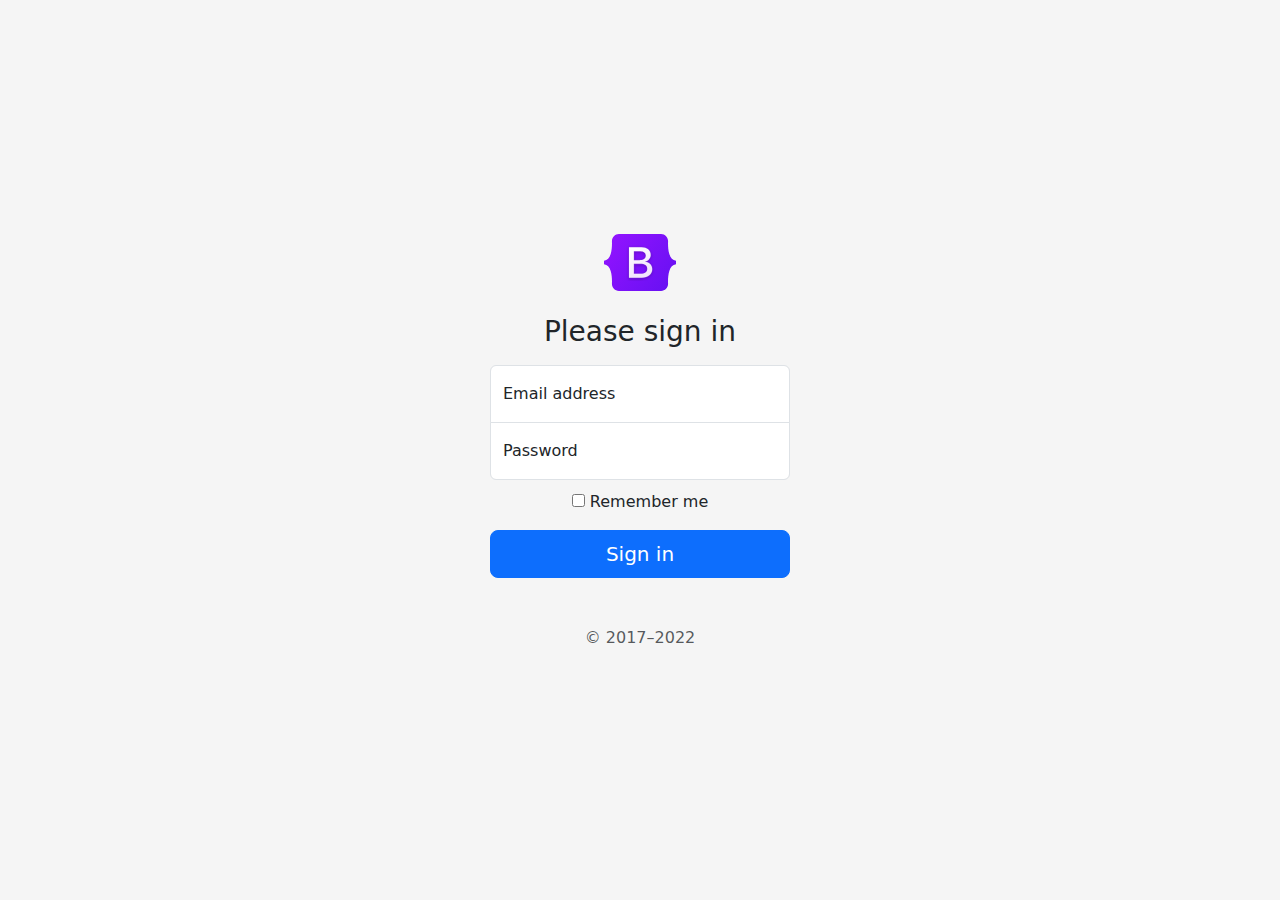
<file: src/main/webapp/bootstrap/index.html>
<!doctype html>
<html lang="en">
<head>
<meta charset="utf-8">
<meta name="viewport" content="width=device-width, initial-scale=1">
<meta name="description" content="">
<meta name="author"
	content="Mark Otto, Jacob Thornton, and Bootstrap contributors">
<meta name="generator" content="Hugo 0.101.0">
<title>Signin Template · Bootstrap v5.2</title>

<link rel="canonical"
	href="https://getbootstrap.com/docs/5.2/examples/sign-in/">


<link href="https://cdn.jsdelivr.net/npm/bootstrap@5.2.1/dist/css/bootstrap.min.css" rel="stylesheet">

<style>
.bd-placeholder-img {
	font-size: 1.125rem;
	text-anchor: middle;
	-webkit-user-select: none;
	-moz-user-select: none;
	user-select: none;
}

@media ( min-width : 768px) {
	.bd-placeholder-img-lg {
		font-size: 3.5rem;
	}
}

.b-example-divider {
	height: 3rem;
	background-color: rgba(0, 0, 0, .1);
	border: solid rgba(0, 0, 0, .15);
	border-width: 1px 0;
	box-shadow: inset 0 .5em 1.5em rgba(0, 0, 0, .1), inset 0 .125em .5em
		rgba(0, 0, 0, .15);
}

.b-example-vr {
	flex-shrink: 0;
	width: 1.5rem;
	height: 100vh;
}

.bi {
	vertical-align: -.125em;
	fill: currentColor;
}

.nav-scroller {
	position: relative;
	z-index: 2;
	height: 2.75rem;
	overflow-y: hidden;
}

.nav-scroller .nav {
	display: flex;
	flex-wrap: nowrap;
	padding-bottom: 1rem;
	margin-top: -1px;
	overflow-x: auto;
	text-align: center;
	white-space: nowrap;
	-webkit-overflow-scrolling: touch;
}
</style>


<!-- Custom styles for this template -->
<link href="signin.css" rel="stylesheet">
</head>
<body class="text-center">

	<main class="form-signin w-100 m-auto">
		<form>
			<img class="mb-4" src="bootstrap-logo.svg" alt=""
				width="72" height="57">
			<h1 class="h3 mb-3 fw-normal">Please sign in</h1>

			<div class="form-floating">
				<input type="email" class="form-control" id="floatingInput"
					placeholder="name@example.com"> <label for="floatingInput">Email
					address</label>
			</div>
			<div class="form-floating">
				<input type="password" class="form-control" id="floatingPassword"
					placeholder="Password"> <label for="floatingPassword">Password</label>
			</div>

			<div class="checkbox mb-3">
				<label> <input type="checkbox" value="remember-me">
					Remember me
				</label>
			</div>
			<button class="w-100 btn btn-lg btn-primary" type="submit">Sign
				in</button>
			<p class="mt-5 mb-3 text-muted">&copy; 2017–2022</p>
		</form>
	</main>



</body>
</html>
</file>
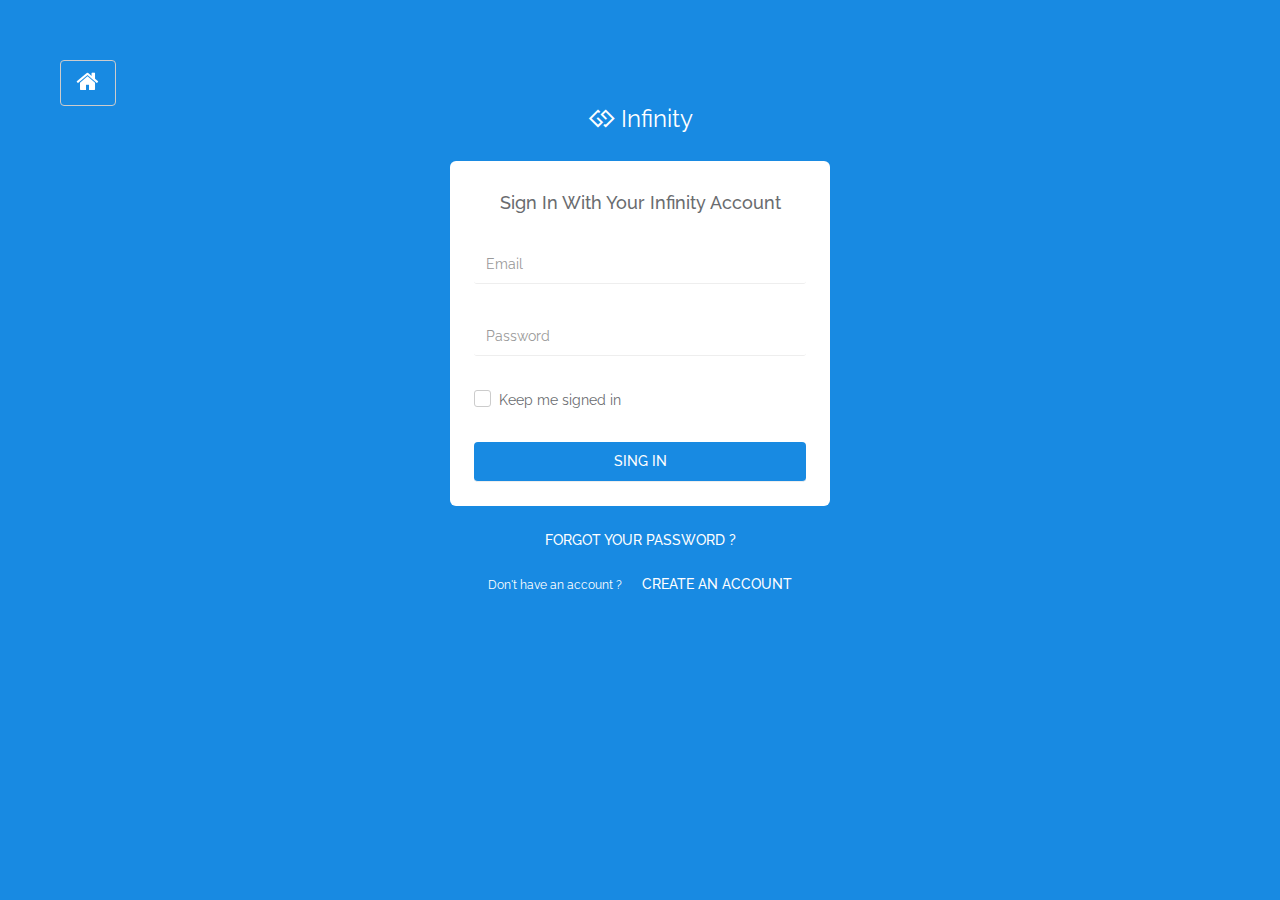
<file: src/main/webapp/bootstrap/login.html>
<!DOCTYPE html>
<html lang="en">
<head>
	<meta charset="UTF-8">
	<title>Infinity - Bootstrap Admin Template</title>
	<meta http-equiv="X-UA-Compatible" content="IE=edge">
	<meta name="viewport" content="width=device-width, initial-scale=1.0, user-scalable=0, minimal-ui">
	<meta name="description" content="Admin, Dashboard, Bootstrap" />
	<link rel="shortcut icon" sizes="196x196" href="../assets/images/logo.png">
	
	<link rel="stylesheet" href="font-awesome.min.css">
	<link rel="stylesheet" href="material-design-iconic-font.min.css">
	<link rel="stylesheet" href="animate.min.css">
	<link rel="stylesheet" href="bootstrap.css">
	<link rel="stylesheet" href="core.css">
	<link rel="stylesheet" href="misc-pages.css">
	<link rel="stylesheet" href="https://fonts.googleapis.com/css?family=Raleway:400,500,600,700,800,900,300">
</head>
<body class="simple-page">
	<div id="back-to-home">
		<a href="index.html" class="btn btn-outline btn-default"><i class="fa fa-home animated zoomIn"></i></a>
	</div>
	<div class="simple-page-wrap">
		<div class="simple-page-logo animated swing">
			<a href="index.html">
				<span><i class="fa fa-gg"></i></span>
				<span>Infinity</span>
			</a>
		</div><!-- logo -->
		<div class="simple-page-form animated flipInY" id="login-form">
	<h4 class="form-title m-b-xl text-center">Sign In With Your Infinity Account</h4>
	<form action="#">
		<div class="form-group">
			<input id="sign-in-email" type="email" class="form-control" placeholder="Email">
		</div>

		<div class="form-group">
			<input id="sign-in-password" type="password" class="form-control" placeholder="Password">
		</div>

		<div class="form-group m-b-xl">
			<div class="checkbox checkbox-primary">
				<input type="checkbox" id="keep_me_logged_in"/>
				<label for="keep_me_logged_in">Keep me signed in</label>
			</div>
		</div>
		<input type="submit" class="btn btn-primary" value="SING IN">
	</form>
</div><!-- #login-form -->

<div class="simple-page-footer">
	<p><a href="password-forget.html">FORGOT YOUR PASSWORD ?</a></p>
	<p>
		<small>Don't have an account ?</small>
		<a href="signup.html">CREATE AN ACCOUNT</a>
	</p>
</div><!-- .simple-page-footer -->


	</div><!-- .simple-page-wrap -->
</body>
</html>
</file>
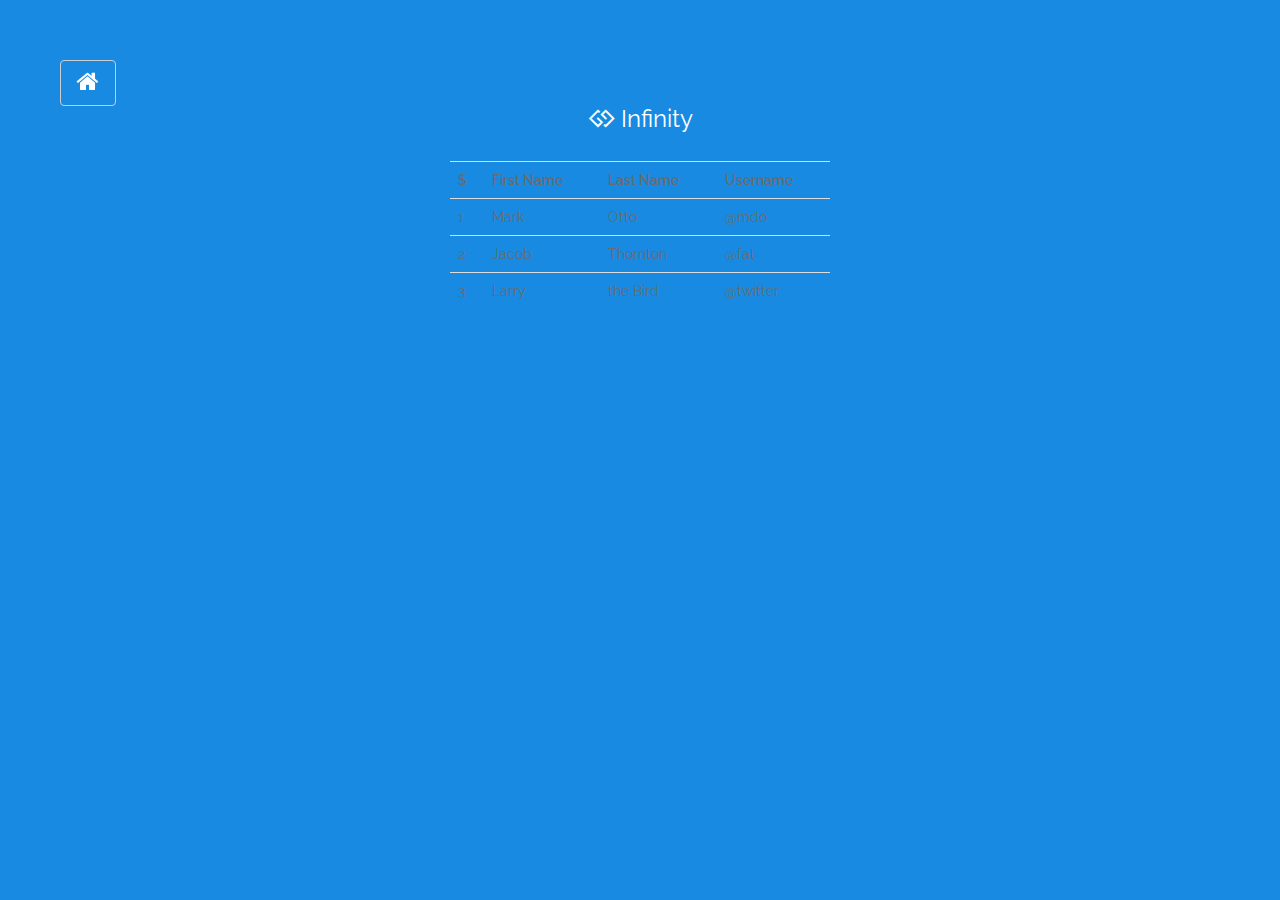
<file: src/main/webapp/bootstrap/table.html>
<!-- infinity  -->

<!DOCTYPE html>
<html lang="en">
<head>
	<meta charset="UTF-8">
	<title>Infinity - Bootstrap Admin Template</title>
	<meta http-equiv="X-UA-Compatible" content="IE=edge">
	<meta name="viewport" content="width=device-width, initial-scale=1.0, user-scalable=0, minimal-ui">
	<meta name="description" content="Admin, Dashboard, Bootstrap" />
	<link rel="shortcut icon" sizes="196x196" href="../assets/images/logo.png">
	
	<link rel="stylesheet" href="font-awesome.min.css">
	<link rel="stylesheet" href="material-design-iconic-font.min.css">
	<link rel="stylesheet" href="animate.min.css">
	<link rel="stylesheet" href="bootstrap.css">
	<link rel="stylesheet" href="core.css">
	<link rel="stylesheet" href="misc-pages.css">
	<link rel="stylesheet" href="https://fonts.googleapis.com/css?family=Raleway:400,500,600,700,800,900,300">
</head>
<body class="simple-page">
	<div id="back-to-home">
		<a href="index.html" class="btn btn-outline btn-default"><i class="fa fa-home animated zoomIn"></i></a>
	</div>
	<div class="simple-page-wrap">
		<div class="simple-page-logo animated swing">
			<a href="index.html">
				<span><i class="fa fa-gg"></i></span>
				<span>Infinity</span>
			</a>
		</div><!-- logo -->
	
	<div>
	<table class="table">
	
	<tr>
		<th>$</th>
		<th>First Name</th>
		<th>Last Name</th>
		<th>Username</th>
	</tr>
		
	<tr> 
		<td>1</td>
		<td>Mark</td>
		<td>Otto</td>
		<td>@mdo</td>
	</tr>
	
	<tr> 
		<td>2</td>
		<td>Jacob</td>
		<td>Thornton</td>
		<td>@fat</td>
	</tr>
				
	<tr> 
		<td>3</td>
		<td>Larry</td>
		<td>the Bird</td>
		<td>@twitter</td>
	</tr>	
			

		
		
	
	</table>
	
	
	</div>	
	


	</div><!-- .simple-page-wrap -->
</body>
</html>
</file>
<file: src/main/webapp/bootstrap/signin.css>
html,
body {
  height: 100%;
}

body {
  display: flex;
  align-items: center;
  padding-top: 40px;
  padding-bottom: 40px;
  background-color: #f5f5f5;
}

.form-signin {
  max-width: 330px;
  padding: 15px;
}

.form-signin .form-floating:focus-within {
  z-index: 2;
}

.form-signin input[type="email"] {
  margin-bottom: -1px;
  border-bottom-right-radius: 0;
  border-bottom-left-radius: 0;
}

.form-signin input[type="password"] {
  margin-bottom: 10px;
  border-top-left-radius: 0;
  border-top-right-radius: 0;
}
</file>
<file: src/main/webapp/bootstrap/core.css>
@charset "UTF-8";
body {
  background: #edf0f5; }

img {
  max-width: 100%;
  height: auto; }

a,
a:link,
a:visited {
  text-decoration: none;
  outline: none; }

a:hover,
a:active {
  text-decoration: none;
  outline: none; }

ul, ol {
  list-style-type: none;
  padding: 0;
  margin: 0; }

.row {
  margin-left: -.75rem;
  margin-right: -.75rem; }

[class*="col-"] {
  padding-right: .75rem;
  padding-left: .75rem; }

.row.no-gutter {
  margin-right: 0;
  margin-left: 0; }

.no-gutter [class^='col-'] {
  padding-right: 0;
  padding-left: 0; }

code {
  border: 1px solid #35b8e0;
  background: #eff9fc;
  color: #35b8e0;
  border-radius: 3px; }

html {
  font-size: 16px; }

small {
  font-size: 85%;
  font-weight: 400;
  color: #777777; }

h4, h5 {
  margin-top: 8px;
  margin-bottom: 6px; }

.form-group {
  margin-bottom: 24px; }

.form-control {
  border-radius: 3px;
  height: 38px;
  box-shadow: none;
  border-color: #ddd; }
  .form-control:focus, .form-control:active {
    border-color: #ccc;
    outline: none;
    box-shadow: none; }

.input-sm {
  height: 30px;
  padding: 5px 10px;
  font-size: 12px;
  line-height: 1.5;
  border-radius: 3px; }

.input-lg {
  height: 46px;
  padding: 10px 16px;
  font-size: 18px;
  line-height: 1.3333333;
  border-radius: 6px; }

textarea.form-control {
  min-height: 100px; }

label {
  font-size: 14px;
  font-weight: 500; }

.radio,
.checkbox {
  margin-top: 0;
  margin-bottom: 12px; }

.form-inline .form-control {
  min-width: 250px; }

div.dataTables_wrapper div.dataTables_length select {
  width: 100px;
  height: 30px;
  font-weight: 600;
  font-size: 14px; }

div.dataTables_wrapper div.dataTables_filter input {
  width: 200px;
  height: 30px; }

.select2-selection {
  height: 38px !important; }
  .select2-selection.select2-selection--single {
    height: 38px !important; }
    .select2-selection.select2-selection--single .select2-selection__rendered {
      line-height: 38px !important; }
  .select2-selection .select2-selection__choice {
    margin-top: 8px !important; }
  .select2-selection .select2-selection__arrow {
    height: 38px !important; }

.bootstrap-tagsinput {
  width: 100%;
  border-radius: 3px;
  min-height: 38px;
  box-shadow: none;
  border-color: #ddd; }
  .bootstrap-tagsinput:focus, .bootstrap-tagsinput:active {
    border-color: #ccc;
    outline: none;
    box-shadow: none; }

.bootstrap-touchspin .btn.bootstrap-touchspin-down,
.bootstrap-touchspin .btn.bootstrap-touchspin-up {
  height: 38px;
  font-size: 18px; }

.bootstrap-touchspin .input-group-addon {
  border-left: 0;
  border-right: 0; }

.bootstrap-touchspin .input-group-btn-vertical > .btn {
  height: 20px;
  width: 25px; }
  .bootstrap-touchspin .input-group-btn-vertical > .btn i {
    left: 25%; }

.table {
  margin-bottom: 0; }
  .table th {
    font-size: 14px;
    font-weight: 600; }

.table.no-cellborder {
  margin-top: -2px;
  table-layout: fixed; }
  .table.no-cellborder th, .table.no-cellborder td {
    border: none;
    padding: 8px 0; }
  .table.no-cellborder .table-icon {
    margin-right: 6px;
    color: #ccc; }

.fixedHeader-floating {
  top: 60px !important;
  z-index: 90; }
  .fixedHeader-floating th {
    background: #edf0f5; }

.table-striped > tbody > tr:nth-of-type(odd) {
  background-color: #edf0f5; }

.dt-buttons {
  display: block;
  max-width: 100%;
  width: 300px;
  margin: 0 auto;
  margin-bottom: 16px; }
  .dt-buttons .btn {
    background-color: #edf0f5; }

/* Padding all: (padding-top, padding-right, padding-bottom, padding-left) */
.p-0 {
  padding: 0 !important; }

.p-xs {
  padding: 6px !important; }

.p-sm {
  padding: 12px !important; }

.p-md {
  padding: 16px !important; }

.p-lg {
  padding: 24px !important; }

.p-xl {
  padding: 32px !important; }

/* Horizontal padding: (padding-top, padding-bottom) */
.p-h-0 {
  padding-top: 0 !important;
  padding-bottom: 0 !important; }

.p-h-xs {
  padding-top: 6px !important;
  padding-bottom: 6px !important; }

.p-h-sm {
  padding-top: 12px !important;
  padding-bottom: 12px !important; }

.p-h-md {
  padding-top: 16px !important;
  padding-bottom: 16px !important; }

.p-h-lg {
  padding-top: 24px !important;
  padding-bottom: 24px !important; }

.p-h-xl {
  padding-top: 32px !important;
  padding-bottom: 32px !important; }

/* Vertical padding: (padding-left, padding-right) */
.p-v-0 {
  padding-left: 0 !important;
  padding-right: 0 !important; }

.p-v-xs {
  padding-right: 6px !important;
  padding-left: 6px !important; }

.p-v-sm {
  padding-right: 12px !important;
  padding-left: 12px !important; }

.p-v-md {
  padding-right: 16px !important;
  padding-left: 16px !important; }

.p-v-lg {
  padding-right: 24px !important;
  padding-left: 24px !important; }

.p-v-xl {
  padding-right: 32px !important;
  padding-left: 32px !important; }

/* Top padding: (padding-top) */
.p-t-0 {
  padding-top: 0 !important; }

.p-t-xs {
  padding-top: 6px !important; }

.p-t-sm {
  padding-top: 12px !important; }

.p-t-md {
  padding-top: 16px !important; }

.p-t-lg {
  padding-top: 24px !important; }

.p-t-xl {
  padding-top: 32px !important; }

/* Right padding: (padding-right) */
.p-r-0 {
  padding-right: 0 !important; }

.p-r-xs {
  padding-right: 6px !important; }

.p-r-sm {
  padding-right: 12px !important; }

.p-r-md {
  padding-right: 16px !important; }

.p-r-lg {
  padding-right: 24px !important; }

.p-r-xl {
  padding-right: 32px !important; }

/* Bottom padding: (padding-bottom) */
.p-b-0 {
  padding-bottom: 0 !important; }

.p-b-xs {
  padding-bottom: 6px !important; }

.p-b-sm {
  padding-bottom: 12px !important; }

.p-b-md {
  padding-bottom: 16px !important; }

.p-b-lg {
  padding-bottom: 24px !important; }

.p-b-xl {
  padding-bottom: 32px !important; }

/* Left padding: (padding-left) */
.p-l-0 {
  padding-left: 0 !important; }

.p-l-xs {
  padding-left: 6px; }

.p-l-sm {
  padding-left: 12px !important; }

.p-l-md {
  padding-left: 16px !important; }

.p-l-lg {
  padding-left: 24px !important; }

.p-l-xl {
  padding-left: 32px !important; }

/* Margin all: (margin-top, margin-right, margin-bottom, margin-left) */
.m-0 {
  margin: 0 !important; }

.m-xs {
  margin: 6px !important; }

.m-sm {
  margin: 12px !important; }

.m-md {
  margin: 16px !important; }

.m-lg {
  margin: 24px !important; }

.m-xl {
  margin: 32px !important; }

/* Horizontal margin: (margin-top, margin-bottom) */
.m-h-0 {
  margin-top: 0 !important;
  margin-bottom: 0 !important; }

.m-h-xs {
  margin-top: 6px !important;
  margin-bottom: 6px !important; }

.m-h-sm {
  margin-top: 12px !important;
  margin-bottom: 12px !important; }

.m-h-md {
  margin-top: 16px !important;
  margin-bottom: 16px !important; }

.m-h-lg {
  margin-top: 24px !important;
  margin-bottom: 24px !important; }

.m-h-xl {
  margin-top: 32px !important;
  margin-bottom: 32px !important; }

/* Vertical margin: (margin-left, margin-right) */
.m-v-0 {
  margin-left: 0 !important;
  margin-right: 0 !important; }

.m-v-xs {
  margin-left: 6px !important;
  margin-right: 6px !important; }

.m-v-sm {
  margin-left: 12px !important;
  margin-right: 12px !important; }

.m-v-md {
  margin-left: 16px !important;
  margin-right: 16px !important; }

.m-v-lg {
  margin-left: 24px !important;
  margin-right: 24px !important; }

.m-v-xl {
  margin-left: 32px !important;
  margin-right: 32px !important; }

/* Top padding: (padding-top) */
.m-t-0 {
  margin-top: 0 !important; }

.m-t-xs {
  margin-top: 6px !important; }

.m-t-sm {
  margin-top: 12px !important; }

.m-t-md {
  margin-top: 16px !important; }

.m-t-lg {
  margin-top: 24px !important; }

.m-t-xl {
  margin-top: 32px !important; }

/* Right padding: (padding-right) */
.m-r-0 {
  margin-right: 0 !important; }

.m-r-xs {
  margin-right: 6px !important; }

.m-r-sm {
  margin-right: 12px !important; }

.m-r-md {
  margin-right: 16px !important; }

.m-r-lg {
  margin-right: 24px !important; }

.m-r-xl {
  margin-right: 32px !important; }

/* Bottom padding: (padding-bottom) */
.m-b-0 {
  margin-bottom: 0 !important; }

.m-b-xs {
  margin-bottom: 6px !important; }

.m-b-sm {
  margin-bottom: 12px !important; }

.m-b-md {
  margin-bottom: 16px !important; }

.m-b-lg {
  margin-bottom: 24px !important; }

.m-b-xl {
  margin-bottom: 32px !important; }

/* Left padding: (padding-left) */
.m-l-0 {
  margin-left: 0 !important; }

.m-l-xs {
  margin-left: 6px !important; }

.m-l-sm {
  margin-left: 12px !important; }

.m-l-md {
  margin-left: 16px !important; }

.m-l-lg {
  margin-left: 24px !important; }

.m-l-xl {
  margin-left: 32px !important; }

.b-0 {
  border: none !important; }

.b-t-0 {
  border-top: none !important; }

.b-r-0 {
  border-right: none !important; }

.b-b-0 {
  border-bottom: none !important; }

.b-l-0 {
  border-left: none !important; }

.b-2x {
  border-width: 2px; }

.fz-xs {
  font-size: 8px !important; }

.fz-sm {
  font-size: 12px !important; }

.fz-md {
  font-size: 16px !important; }

.fz-lg {
  font-size: 24px !important; }

.fz-xl {
  font-size: 32px !important; }

.fs-italic {
  font-style: italic !important; }

.fs-normal {
  font-style: normal !important; }

.fw-300 {
  font-weight: 300 !important; }

.fw-400 {
  font-weight: 400 !important; }

.fw-500 {
  font-weight: 500 !important; }

.fw-600 {
  font-weight: 600 !important; }

.fw-700 {
  font-weight: 700 !important; }

.fw-800 {
  font-weight: 800 !important; }

.fw-800 {
  font-weight: 900 !important; }

.inline-block {
  display: inline-block !important; }

.circle,
.rounded {
  border-radius: 500px; }

.text-right {
  text-align: right !important; }

.text-center {
  text-align: center !important; }

.text-left {
  text-align: left !important; }

.mw-xs {
  min-width: 30px; }

.mw-sm {
  min-width: 60px; }

.mw-md {
  min-width: 120px; }

.mw-lg {
  min-width: 140px; }

.mw-xl {
  min-width: 200px; }

.lh-xs,
.lh-1 {
  line-height: 1; }

.lh-sm {
  line-height: 1.3; }

.lh-md {
  line-height: 1.6; }

.lh-lg {
  line-height: 1.8; }

.lh-xl {
  line-height: 2; }

@media (max-width: 767px) {
  .hidden-float {
    display: none !important; } }

body.menubar-top .hidden-menubar-top {
  display: none; }

.theme-color {
  color: #188ae2; }

.bg-primary, .primary {
  background-color: #188ae2;
  color: #fff; }

.bg-success, .success {
  background-color: #10c469;
  color: #fff; }

.bg-warning, .warning {
  background-color: #f9c851;
  color: #fff; }

.bg-danger, .danger {
  background-color: #ff5b5b;
  color: #fff; }

.bg-info, .info {
  background-color: #35b8e0;
  color: #fff; }

.bg-pink, .pink {
  background-color: #ff8acc;
  color: #fff; }

.bg-purple, .purple {
  background-color: #5b69bc;
  color: #fff; }

.bg-inverse, .inverse {
  background-color: #3b3e47;
  color: #fff; }

.bg-dark, .dark {
  background-color: #282828;
  color: #fff; }

.bg-deepOrange, .deepOrange {
  background-color: #FF5722;
  color: #fff; }

.bg-white, .white, .light {
  background-color: #fff !important;
  color: #6a6c6f; }

.text-primary {
  color: #188ae2 !important; }

.text-success {
  color: #10c469 !important; }

.text-warning {
  color: #f9c851 !important; }

.text-danger {
  color: #ff5b5b !important; }

.text-info {
  color: #35b8e0 !important; }

.text-pink {
  color: #ff8acc !important; }

.text-purple {
  color: #5b69bc !important; }

.text-inverse {
  color: #3b3e47 !important; }

.text-dark {
  color: #282828 !important; }

.text-deepOrange {
  color: #FF5722 !important; }

.text-white {
  color: #ffffff !important; }

.text-color {
  color: #6a6c6f !important; }

.title-color {
  color: #333333 !important; }

.watermark {
  color: #edf0f5; }

.text-muted {
  color: inherit;
  opacity: .6; }

.b-primary {
  border-color: #188ae2; }

.b-success {
  border-color: #10c469; }

.b-warning {
  border-color: #f9c851; }

.b-danger {
  border-color: #ff5b5b; }

.b-info {
  border-color: #35b8e0; }

.b-pink {
  border-color: #ff8acc; }

.b-purple {
  border-color: #5b69bc; }

.b-inverse {
  border-color: #3b3e47; }

.b-dark {
  border-color: #282828; }

.b-deepOrange {
  border-color: #FF5722; }

.btn {
  outline: 0 !important;
  font-weight: 500;
  font-size: 14px;
  padding: 8px 16px; }
  .btn:focus, .btn:active {
    outline: none; }

.form-inline .btn {
  height: 38px; }

.btn-primary {
  color: #fff;
  background-color: #188ae2;
  border-color: #188ae2; }
  .btn-primary:focus, .btn-primary.focus {
    color: #fff;
    background-color: #136eb4;
    border-color: #1163a1; }
  .btn-primary:hover {
    color: #fff;
    background-color: #1576c2;
    border-color: #1268ab; }
  .btn-primary:active, .btn-primary.active,
  .open > .btn-primary.dropdown-toggle {
    color: #fff;
    background-color: #136eb4;
    border-color: #1163a1; }
    .btn-primary:active:hover, .btn-primary:active:focus, .btn-primary:active.focus, .btn-primary.active:hover, .btn-primary.active:focus, .btn-primary.active.focus,
    .open > .btn-primary.dropdown-toggle:hover,
    .open > .btn-primary.dropdown-toggle:focus,
    .open > .btn-primary.dropdown-toggle.focus {
      color: #fff;
      background-color: #1268ab;
      border-color: #105d98; }
  .btn-primary:active, .btn-primary.active,
  .open > .btn-primary.dropdown-toggle {
    background-image: none; }
  .btn-primary.disabled:hover, .btn-primary.disabled:focus, .btn-primary.disabled.focus, .btn-primary[disabled]:hover, .btn-primary[disabled]:focus, .btn-primary[disabled].focus,
  fieldset[disabled] .btn-primary:hover,
  fieldset[disabled] .btn-primary:focus,
  fieldset[disabled] .btn-primary.focus {
    background-color: #188ae2;
    border-color: #188ae2; }
  .btn-primary .badge {
    color: #188ae2;
    background-color: #fff; }

.btn-success {
  color: #fff;
  background-color: #10c469;
  border-color: #10c469; }
  .btn-success:focus, .btn-success.focus {
    color: #fff;
    background-color: #0c9550;
    border-color: #0b8246; }
  .btn-success:hover {
    color: #fff;
    background-color: #0da357;
    border-color: #0b8b4b; }
  .btn-success:active, .btn-success.active,
  .open > .btn-success.dropdown-toggle {
    color: #fff;
    background-color: #0c9550;
    border-color: #0b8246; }
    .btn-success:active:hover, .btn-success:active:focus, .btn-success:active.focus, .btn-success.active:hover, .btn-success.active:focus, .btn-success.active.focus,
    .open > .btn-success.dropdown-toggle:hover,
    .open > .btn-success.dropdown-toggle:focus,
    .open > .btn-success.dropdown-toggle.focus {
      color: #fff;
      background-color: #0b8b4b;
      border-color: #0a7941; }
  .btn-success:active, .btn-success.active,
  .open > .btn-success.dropdown-toggle {
    background-image: none; }
  .btn-success.disabled:hover, .btn-success.disabled:focus, .btn-success.disabled.focus, .btn-success[disabled]:hover, .btn-success[disabled]:focus, .btn-success[disabled].focus,
  fieldset[disabled] .btn-success:hover,
  fieldset[disabled] .btn-success:focus,
  fieldset[disabled] .btn-success.focus {
    background-color: #10c469;
    border-color: #10c469; }
  .btn-success .badge {
    color: #10c469;
    background-color: #fff; }

.btn-warning {
  color: #fff;
  background-color: #f9c851;
  border-color: #f9c851; }
  .btn-warning:focus, .btn-warning.focus {
    color: #fff;
    background-color: #f7b820;
    border-color: #f7b20c; }
  .btn-warning:hover {
    color: #fff;
    background-color: #f8bd2e;
    border-color: #f7b516; }
  .btn-warning:active, .btn-warning.active,
  .open > .btn-warning.dropdown-toggle {
    color: #fff;
    background-color: #f7b820;
    border-color: #f7b20c; }
    .btn-warning:active:hover, .btn-warning:active:focus, .btn-warning:active.focus, .btn-warning.active:hover, .btn-warning.active:focus, .btn-warning.active.focus,
    .open > .btn-warning.dropdown-toggle:hover,
    .open > .btn-warning.dropdown-toggle:focus,
    .open > .btn-warning.dropdown-toggle.focus {
      color: #fff;
      background-color: #f7b516;
      border-color: #f0ad08; }
  .btn-warning:active, .btn-warning.active,
  .open > .btn-warning.dropdown-toggle {
    background-image: none; }
  .btn-warning.disabled:hover, .btn-warning.disabled:focus, .btn-warning.disabled.focus, .btn-warning[disabled]:hover, .btn-warning[disabled]:focus, .btn-warning[disabled].focus,
  fieldset[disabled] .btn-warning:hover,
  fieldset[disabled] .btn-warning:focus,
  fieldset[disabled] .btn-warning.focus {
    background-color: #f9c851;
    border-color: #f9c851; }
  .btn-warning .badge {
    color: #f9c851;
    background-color: #fff; }

.btn-danger {
  color: #fff;
  background-color: #ff5b5b;
  border-color: #ff5b5b; }
  .btn-danger:focus, .btn-danger.focus {
    color: #fff;
    background-color: #ff2828;
    border-color: #ff1414; }
  .btn-danger:hover {
    color: #fff;
    background-color: #ff3737;
    border-color: #ff1e1e; }
  .btn-danger:active, .btn-danger.active,
  .open > .btn-danger.dropdown-toggle {
    color: #fff;
    background-color: #ff2828;
    border-color: #ff1414; }
    .btn-danger:active:hover, .btn-danger:active:focus, .btn-danger:active.focus, .btn-danger.active:hover, .btn-danger.active:focus, .btn-danger.active.focus,
    .open > .btn-danger.dropdown-toggle:hover,
    .open > .btn-danger.dropdown-toggle:focus,
    .open > .btn-danger.dropdown-toggle.focus {
      color: #fff;
      background-color: #ff1e1e;
      border-color: #ff0909; }
  .btn-danger:active, .btn-danger.active,
  .open > .btn-danger.dropdown-toggle {
    background-image: none; }
  .btn-danger.disabled:hover, .btn-danger.disabled:focus, .btn-danger.disabled.focus, .btn-danger[disabled]:hover, .btn-danger[disabled]:focus, .btn-danger[disabled].focus,
  fieldset[disabled] .btn-danger:hover,
  fieldset[disabled] .btn-danger:focus,
  fieldset[disabled] .btn-danger.focus {
    background-color: #ff5b5b;
    border-color: #ff5b5b; }
  .btn-danger .badge {
    color: #ff5b5b;
    background-color: #fff; }

.btn-info {
  color: #fff;
  background-color: #35b8e0;
  border-color: #35b8e0; }
  .btn-info:focus, .btn-info.focus {
    color: #fff;
    background-color: #1e9dc4;
    border-color: #1b8fb2; }
  .btn-info:hover {
    color: #fff;
    background-color: #20a8d1;
    border-color: #1d96bb; }
  .btn-info:active, .btn-info.active,
  .open > .btn-info.dropdown-toggle {
    color: #fff;
    background-color: #1e9dc4;
    border-color: #1b8fb2; }
    .btn-info:active:hover, .btn-info:active:focus, .btn-info:active.focus, .btn-info.active:hover, .btn-info.active:focus, .btn-info.active.focus,
    .open > .btn-info.dropdown-toggle:hover,
    .open > .btn-info.dropdown-toggle:focus,
    .open > .btn-info.dropdown-toggle.focus {
      color: #fff;
      background-color: #1d96bb;
      border-color: #1a88a9; }
  .btn-info:active, .btn-info.active,
  .open > .btn-info.dropdown-toggle {
    background-image: none; }
  .btn-info.disabled:hover, .btn-info.disabled:focus, .btn-info.disabled.focus, .btn-info[disabled]:hover, .btn-info[disabled]:focus, .btn-info[disabled].focus,
  fieldset[disabled] .btn-info:hover,
  fieldset[disabled] .btn-info:focus,
  fieldset[disabled] .btn-info.focus {
    background-color: #35b8e0;
    border-color: #35b8e0; }
  .btn-info .badge {
    color: #35b8e0;
    background-color: #fff; }

.btn-pink {
  color: #fff;
  background-color: #ff8acc;
  border-color: #ff8acc; }
  .btn-pink:focus, .btn-pink.focus {
    color: #fff;
    background-color: #ff57b6;
    border-color: #ff43ad; }
  .btn-pink:hover {
    color: #fff;
    background-color: #ff66bc;
    border-color: #ff4db1; }
  .btn-pink:active, .btn-pink.active,
  .open > .btn-pink.dropdown-toggle {
    color: #fff;
    background-color: #ff57b6;
    border-color: #ff43ad; }
    .btn-pink:active:hover, .btn-pink:active:focus, .btn-pink:active.focus, .btn-pink.active:hover, .btn-pink.active:focus, .btn-pink.active.focus,
    .open > .btn-pink.dropdown-toggle:hover,
    .open > .btn-pink.dropdown-toggle:focus,
    .open > .btn-pink.dropdown-toggle.focus {
      color: #fff;
      background-color: #ff4db1;
      border-color: #ff38a8; }
  .btn-pink:active, .btn-pink.active,
  .open > .btn-pink.dropdown-toggle {
    background-image: none; }
  .btn-pink.disabled:hover, .btn-pink.disabled:focus, .btn-pink.disabled.focus, .btn-pink[disabled]:hover, .btn-pink[disabled]:focus, .btn-pink[disabled].focus,
  fieldset[disabled] .btn-pink:hover,
  fieldset[disabled] .btn-pink:focus,
  fieldset[disabled] .btn-pink.focus {
    background-color: #ff8acc;
    border-color: #ff8acc; }
  .btn-pink .badge {
    color: #ff8acc;
    background-color: #fff; }

.btn-purple {
  color: #fff;
  background-color: #5b69bc;
  border-color: #5b69bc; }
  .btn-purple:focus, .btn-purple.focus {
    color: #fff;
    background-color: #4250a2;
    border-color: #3c4993; }
  .btn-purple:hover {
    color: #fff;
    background-color: #4755ad;
    border-color: #3f4c9b; }
  .btn-purple:active, .btn-purple.active,
  .open > .btn-purple.dropdown-toggle {
    color: #fff;
    background-color: #4250a2;
    border-color: #3c4993; }
    .btn-purple:active:hover, .btn-purple:active:focus, .btn-purple:active.focus, .btn-purple.active:hover, .btn-purple.active:focus, .btn-purple.active.focus,
    .open > .btn-purple.dropdown-toggle:hover,
    .open > .btn-purple.dropdown-toggle:focus,
    .open > .btn-purple.dropdown-toggle.focus {
      color: #fff;
      background-color: #3f4c9b;
      border-color: #39458c; }
  .btn-purple:active, .btn-purple.active,
  .open > .btn-purple.dropdown-toggle {
    background-image: none; }
  .btn-purple.disabled:hover, .btn-purple.disabled:focus, .btn-purple.disabled.focus, .btn-purple[disabled]:hover, .btn-purple[disabled]:focus, .btn-purple[disabled].focus,
  fieldset[disabled] .btn-purple:hover,
  fieldset[disabled] .btn-purple:focus,
  fieldset[disabled] .btn-purple.focus {
    background-color: #5b69bc;
    border-color: #5b69bc; }
  .btn-purple .badge {
    color: #5b69bc;
    background-color: #fff; }

.btn-inverse {
  color: #fff;
  background-color: #3b3e47;
  border-color: #3b3e47; }
  .btn-inverse:focus, .btn-inverse.focus {
    color: #fff;
    background-color: #24262b;
    border-color: #1b1c20; }
  .btn-inverse:hover {
    color: #fff;
    background-color: #2b2d34;
    border-color: #1f2126; }
  .btn-inverse:active, .btn-inverse.active,
  .open > .btn-inverse.dropdown-toggle {
    color: #fff;
    background-color: #24262b;
    border-color: #1b1c20; }
    .btn-inverse:active:hover, .btn-inverse:active:focus, .btn-inverse:active.focus, .btn-inverse.active:hover, .btn-inverse.active:focus, .btn-inverse.active.focus,
    .open > .btn-inverse.dropdown-toggle:hover,
    .open > .btn-inverse.dropdown-toggle:focus,
    .open > .btn-inverse.dropdown-toggle.focus {
      color: #fff;
      background-color: #1f2126;
      border-color: #16171a; }
  .btn-inverse:active, .btn-inverse.active,
  .open > .btn-inverse.dropdown-toggle {
    background-image: none; }
  .btn-inverse.disabled:hover, .btn-inverse.disabled:focus, .btn-inverse.disabled.focus, .btn-inverse[disabled]:hover, .btn-inverse[disabled]:focus, .btn-inverse[disabled].focus,
  fieldset[disabled] .btn-inverse:hover,
  fieldset[disabled] .btn-inverse:focus,
  fieldset[disabled] .btn-inverse.focus {
    background-color: #3b3e47;
    border-color: #3b3e47; }
  .btn-inverse .badge {
    color: #3b3e47;
    background-color: #fff; }

.btn-dark {
  color: #fff;
  background-color: #282828;
  border-color: #282828; }
  .btn-dark:focus, .btn-dark.focus {
    color: #fff;
    background-color: #0f0f0f;
    border-color: #040404; }
  .btn-dark:hover {
    color: #fff;
    background-color: #161616;
    border-color: #090909; }
  .btn-dark:active, .btn-dark.active,
  .open > .btn-dark.dropdown-toggle {
    color: #fff;
    background-color: #0f0f0f;
    border-color: #040404; }
    .btn-dark:active:hover, .btn-dark:active:focus, .btn-dark:active.focus, .btn-dark.active:hover, .btn-dark.active:focus, .btn-dark.active.focus,
    .open > .btn-dark.dropdown-toggle:hover,
    .open > .btn-dark.dropdown-toggle:focus,
    .open > .btn-dark.dropdown-toggle.focus {
      color: #fff;
      background-color: #090909;
      border-color: black; }
  .btn-dark:active, .btn-dark.active,
  .open > .btn-dark.dropdown-toggle {
    background-image: none; }
  .btn-dark.disabled:hover, .btn-dark.disabled:focus, .btn-dark.disabled.focus, .btn-dark[disabled]:hover, .btn-dark[disabled]:focus, .btn-dark[disabled].focus,
  fieldset[disabled] .btn-dark:hover,
  fieldset[disabled] .btn-dark:focus,
  fieldset[disabled] .btn-dark.focus {
    background-color: #282828;
    border-color: #282828; }
  .btn-dark .badge {
    color: #282828;
    background-color: #fff; }

.btn-deepOrange {
  color: #fff;
  background-color: #FF5722;
  border-color: #FF5722; }
  .btn-deepOrange:focus, .btn-deepOrange.focus {
    color: #fff;
    background-color: #ee3900;
    border-color: #da3400; }
  .btn-deepOrange:hover {
    color: #fff;
    background-color: #fd3d00;
    border-color: #e43700; }
  .btn-deepOrange:active, .btn-deepOrange.active,
  .open > .btn-deepOrange.dropdown-toggle {
    color: #fff;
    background-color: #ee3900;
    border-color: #da3400; }
    .btn-deepOrange:active:hover, .btn-deepOrange:active:focus, .btn-deepOrange:active.focus, .btn-deepOrange.active:hover, .btn-deepOrange.active:focus, .btn-deepOrange.active.focus,
    .open > .btn-deepOrange.dropdown-toggle:hover,
    .open > .btn-deepOrange.dropdown-toggle:focus,
    .open > .btn-deepOrange.dropdown-toggle.focus {
      color: #fff;
      background-color: #e43700;
      border-color: #cf3200; }
  .btn-deepOrange:active, .btn-deepOrange.active,
  .open > .btn-deepOrange.dropdown-toggle {
    background-image: none; }
  .btn-deepOrange.disabled:hover, .btn-deepOrange.disabled:focus, .btn-deepOrange.disabled.focus, .btn-deepOrange[disabled]:hover, .btn-deepOrange[disabled]:focus, .btn-deepOrange[disabled].focus,
  fieldset[disabled] .btn-deepOrange:hover,
  fieldset[disabled] .btn-deepOrange:focus,
  fieldset[disabled] .btn-deepOrange.focus {
    background-color: #FF5722;
    border-color: #FF5722; }
  .btn-deepOrange .badge {
    color: #FF5722;
    background-color: #fff; }

.btn.btn-outline {
  border-width: 1px;
  border-style: solid;
  background-color: transparent; }

.btn-outline.btn-primary {
  color: #188ae2;
  background-color: transparent;
  border-color: #188ae2; }
  .btn-outline.btn-primary:focus, .btn-outline.btn-primary.focus {
    color: #fff;
    background-color: #136eb4;
    border-color: #1163a1; }
  .btn-outline.btn-primary:hover {
    color: #fff;
    background-color: #188ae2;
    border-color: #188ae2; }
  .btn-outline.btn-primary:active, .btn-outline.btn-primary.active,
  .open > .btn-outline.btn-primary.dropdown-toggle {
    color: #fff;
    background-color: #136eb4;
    border-color: #1163a1; }
    .btn-outline.btn-primary:active:hover, .btn-outline.btn-primary:active:focus, .btn-outline.btn-primary:active.focus, .btn-outline.btn-primary.active:hover, .btn-outline.btn-primary.active:focus, .btn-outline.btn-primary.active.focus,
    .open > .btn-outline.btn-primary.dropdown-toggle:hover,
    .open > .btn-outline.btn-primary.dropdown-toggle:focus,
    .open > .btn-outline.btn-primary.dropdown-toggle.focus {
      color: #fff;
      background-color: #1268ab;
      border-color: #105d98; }
  .btn-outline.btn-primary:active, .btn-outline.btn-primary.active,
  .open > .btn-outline.btn-primary.dropdown-toggle {
    background-image: none; }
  .btn-outline.btn-primary.disabled:hover, .btn-outline.btn-primary.disabled:focus, .btn-outline.btn-primary.disabled.focus, .btn-outline.btn-primary[disabled]:hover, .btn-outline.btn-primary[disabled]:focus, .btn-outline.btn-primary[disabled].focus,
  fieldset[disabled] .btn-outline.btn-primary:hover,
  fieldset[disabled] .btn-outline.btn-primary:focus,
  fieldset[disabled] .btn-outline.btn-primary.focus {
    background-color: #188ae2;
    border-color: #188ae2; }
  .btn-outline.btn-primary .badge {
    color: #fff;
    background-color: #188ae2; }

.btn-outline.btn-success {
  color: #10c469;
  background-color: transparent;
  border-color: #10c469; }
  .btn-outline.btn-success:focus, .btn-outline.btn-success.focus {
    color: #fff;
    background-color: #0c9550;
    border-color: #0b8246; }
  .btn-outline.btn-success:hover {
    color: #fff;
    background-color: #10c469;
    border-color: #10c469; }
  .btn-outline.btn-success:active, .btn-outline.btn-success.active,
  .open > .btn-outline.btn-success.dropdown-toggle {
    color: #fff;
    background-color: #0c9550;
    border-color: #0b8246; }
    .btn-outline.btn-success:active:hover, .btn-outline.btn-success:active:focus, .btn-outline.btn-success:active.focus, .btn-outline.btn-success.active:hover, .btn-outline.btn-success.active:focus, .btn-outline.btn-success.active.focus,
    .open > .btn-outline.btn-success.dropdown-toggle:hover,
    .open > .btn-outline.btn-success.dropdown-toggle:focus,
    .open > .btn-outline.btn-success.dropdown-toggle.focus {
      color: #fff;
      background-color: #0b8b4b;
      border-color: #0a7941; }
  .btn-outline.btn-success:active, .btn-outline.btn-success.active,
  .open > .btn-outline.btn-success.dropdown-toggle {
    background-image: none; }
  .btn-outline.btn-success.disabled:hover, .btn-outline.btn-success.disabled:focus, .btn-outline.btn-success.disabled.focus, .btn-outline.btn-success[disabled]:hover, .btn-outline.btn-success[disabled]:focus, .btn-outline.btn-success[disabled].focus,
  fieldset[disabled] .btn-outline.btn-success:hover,
  fieldset[disabled] .btn-outline.btn-success:focus,
  fieldset[disabled] .btn-outline.btn-success.focus {
    background-color: #10c469;
    border-color: #10c469; }
  .btn-outline.btn-success .badge {
    color: #fff;
    background-color: #10c469; }

.btn-outline.btn-warning {
  color: #f9c851;
  background-color: transparent;
  border-color: #f9c851; }
  .btn-outline.btn-warning:focus, .btn-outline.btn-warning.focus {
    color: #fff;
    background-color: #f7b820;
    border-color: #f7b20c; }
  .btn-outline.btn-warning:hover {
    color: #fff;
    background-color: #f9c851;
    border-color: #f9c851; }
  .btn-outline.btn-warning:active, .btn-outline.btn-warning.active,
  .open > .btn-outline.btn-warning.dropdown-toggle {
    color: #fff;
    background-color: #f7b820;
    border-color: #f7b20c; }
    .btn-outline.btn-warning:active:hover, .btn-outline.btn-warning:active:focus, .btn-outline.btn-warning:active.focus, .btn-outline.btn-warning.active:hover, .btn-outline.btn-warning.active:focus, .btn-outline.btn-warning.active.focus,
    .open > .btn-outline.btn-warning.dropdown-toggle:hover,
    .open > .btn-outline.btn-warning.dropdown-toggle:focus,
    .open > .btn-outline.btn-warning.dropdown-toggle.focus {
      color: #fff;
      background-color: #f7b516;
      border-color: #f0ad08; }
  .btn-outline.btn-warning:active, .btn-outline.btn-warning.active,
  .open > .btn-outline.btn-warning.dropdown-toggle {
    background-image: none; }
  .btn-outline.btn-warning.disabled:hover, .btn-outline.btn-warning.disabled:focus, .btn-outline.btn-warning.disabled.focus, .btn-outline.btn-warning[disabled]:hover, .btn-outline.btn-warning[disabled]:focus, .btn-outline.btn-warning[disabled].focus,
  fieldset[disabled] .btn-outline.btn-warning:hover,
  fieldset[disabled] .btn-outline.btn-warning:focus,
  fieldset[disabled] .btn-outline.btn-warning.focus {
    background-color: #f9c851;
    border-color: #f9c851; }
  .btn-outline.btn-warning .badge {
    color: #fff;
    background-color: #f9c851; }

.btn-outline.btn-danger {
  color: #ff5b5b;
  background-color: transparent;
  border-color: #ff5b5b; }
  .btn-outline.btn-danger:focus, .btn-outline.btn-danger.focus {
    color: #fff;
    background-color: #ff2828;
    border-color: #ff1414; }
  .btn-outline.btn-danger:hover {
    color: #fff;
    background-color: #ff5b5b;
    border-color: #ff5b5b; }
  .btn-outline.btn-danger:active, .btn-outline.btn-danger.active,
  .open > .btn-outline.btn-danger.dropdown-toggle {
    color: #fff;
    background-color: #ff2828;
    border-color: #ff1414; }
    .btn-outline.btn-danger:active:hover, .btn-outline.btn-danger:active:focus, .btn-outline.btn-danger:active.focus, .btn-outline.btn-danger.active:hover, .btn-outline.btn-danger.active:focus, .btn-outline.btn-danger.active.focus,
    .open > .btn-outline.btn-danger.dropdown-toggle:hover,
    .open > .btn-outline.btn-danger.dropdown-toggle:focus,
    .open > .btn-outline.btn-danger.dropdown-toggle.focus {
      color: #fff;
      background-color: #ff1e1e;
      border-color: #ff0909; }
  .btn-outline.btn-danger:active, .btn-outline.btn-danger.active,
  .open > .btn-outline.btn-danger.dropdown-toggle {
    background-image: none; }
  .btn-outline.btn-danger.disabled:hover, .btn-outline.btn-danger.disabled:focus, .btn-outline.btn-danger.disabled.focus, .btn-outline.btn-danger[disabled]:hover, .btn-outline.btn-danger[disabled]:focus, .btn-outline.btn-danger[disabled].focus,
  fieldset[disabled] .btn-outline.btn-danger:hover,
  fieldset[disabled] .btn-outline.btn-danger:focus,
  fieldset[disabled] .btn-outline.btn-danger.focus {
    background-color: #ff5b5b;
    border-color: #ff5b5b; }
  .btn-outline.btn-danger .badge {
    color: #fff;
    background-color: #ff5b5b; }

.btn-outline.btn-info {
  color: #35b8e0;
  background-color: transparent;
  border-color: #35b8e0; }
  .btn-outline.btn-info:focus, .btn-outline.btn-info.focus {
    color: #fff;
    background-color: #1e9dc4;
    border-color: #1b8fb2; }
  .btn-outline.btn-info:hover {
    color: #fff;
    background-color: #35b8e0;
    border-color: #35b8e0; }
  .btn-outline.btn-info:active, .btn-outline.btn-info.active,
  .open > .btn-outline.btn-info.dropdown-toggle {
    color: #fff;
    background-color: #1e9dc4;
    border-color: #1b8fb2; }
    .btn-outline.btn-info:active:hover, .btn-outline.btn-info:active:focus, .btn-outline.btn-info:active.focus, .btn-outline.btn-info.active:hover, .btn-outline.btn-info.active:focus, .btn-outline.btn-info.active.focus,
    .open > .btn-outline.btn-info.dropdown-toggle:hover,
    .open > .btn-outline.btn-info.dropdown-toggle:focus,
    .open > .btn-outline.btn-info.dropdown-toggle.focus {
      color: #fff;
      background-color: #1d96bb;
      border-color: #1a88a9; }
  .btn-outline.btn-info:active, .btn-outline.btn-info.active,
  .open > .btn-outline.btn-info.dropdown-toggle {
    background-image: none; }
  .btn-outline.btn-info.disabled:hover, .btn-outline.btn-info.disabled:focus, .btn-outline.btn-info.disabled.focus, .btn-outline.btn-info[disabled]:hover, .btn-outline.btn-info[disabled]:focus, .btn-outline.btn-info[disabled].focus,
  fieldset[disabled] .btn-outline.btn-info:hover,
  fieldset[disabled] .btn-outline.btn-info:focus,
  fieldset[disabled] .btn-outline.btn-info.focus {
    background-color: #35b8e0;
    border-color: #35b8e0; }
  .btn-outline.btn-info .badge {
    color: #fff;
    background-color: #35b8e0; }

.btn-outline.btn-pink {
  color: #ff8acc;
  background-color: transparent;
  border-color: #ff8acc; }
  .btn-outline.btn-pink:focus, .btn-outline.btn-pink.focus {
    color: #fff;
    background-color: #ff57b6;
    border-color: #ff43ad; }
  .btn-outline.btn-pink:hover {
    color: #fff;
    background-color: #ff8acc;
    border-color: #ff8acc; }
  .btn-outline.btn-pink:active, .btn-outline.btn-pink.active,
  .open > .btn-outline.btn-pink.dropdown-toggle {
    color: #fff;
    background-color: #ff57b6;
    border-color: #ff43ad; }
    .btn-outline.btn-pink:active:hover, .btn-outline.btn-pink:active:focus, .btn-outline.btn-pink:active.focus, .btn-outline.btn-pink.active:hover, .btn-outline.btn-pink.active:focus, .btn-outline.btn-pink.active.focus,
    .open > .btn-outline.btn-pink.dropdown-toggle:hover,
    .open > .btn-outline.btn-pink.dropdown-toggle:focus,
    .open > .btn-outline.btn-pink.dropdown-toggle.focus {
      color: #fff;
      background-color: #ff4db1;
      border-color: #ff38a8; }
  .btn-outline.btn-pink:active, .btn-outline.btn-pink.active,
  .open > .btn-outline.btn-pink.dropdown-toggle {
    background-image: none; }
  .btn-outline.btn-pink.disabled:hover, .btn-outline.btn-pink.disabled:focus, .btn-outline.btn-pink.disabled.focus, .btn-outline.btn-pink[disabled]:hover, .btn-outline.btn-pink[disabled]:focus, .btn-outline.btn-pink[disabled].focus,
  fieldset[disabled] .btn-outline.btn-pink:hover,
  fieldset[disabled] .btn-outline.btn-pink:focus,
  fieldset[disabled] .btn-outline.btn-pink.focus {
    background-color: #ff8acc;
    border-color: #ff8acc; }
  .btn-outline.btn-pink .badge {
    color: #fff;
    background-color: #ff8acc; }

.btn-outline.btn-purple {
  color: #5b69bc;
  background-color: transparent;
  border-color: #5b69bc; }
  .btn-outline.btn-purple:focus, .btn-outline.btn-purple.focus {
    color: #fff;
    background-color: #4250a2;
    border-color: #3c4993; }
  .btn-outline.btn-purple:hover {
    color: #fff;
    background-color: #5b69bc;
    border-color: #5b69bc; }
  .btn-outline.btn-purple:active, .btn-outline.btn-purple.active,
  .open > .btn-outline.btn-purple.dropdown-toggle {
    color: #fff;
    background-color: #4250a2;
    border-color: #3c4993; }
    .btn-outline.btn-purple:active:hover, .btn-outline.btn-purple:active:focus, .btn-outline.btn-purple:active.focus, .btn-outline.btn-purple.active:hover, .btn-outline.btn-purple.active:focus, .btn-outline.btn-purple.active.focus,
    .open > .btn-outline.btn-purple.dropdown-toggle:hover,
    .open > .btn-outline.btn-purple.dropdown-toggle:focus,
    .open > .btn-outline.btn-purple.dropdown-toggle.focus {
      color: #fff;
      background-color: #3f4c9b;
      border-color: #39458c; }
  .btn-outline.btn-purple:active, .btn-outline.btn-purple.active,
  .open > .btn-outline.btn-purple.dropdown-toggle {
    background-image: none; }
  .btn-outline.btn-purple.disabled:hover, .btn-outline.btn-purple.disabled:focus, .btn-outline.btn-purple.disabled.focus, .btn-outline.btn-purple[disabled]:hover, .btn-outline.btn-purple[disabled]:focus, .btn-outline.btn-purple[disabled].focus,
  fieldset[disabled] .btn-outline.btn-purple:hover,
  fieldset[disabled] .btn-outline.btn-purple:focus,
  fieldset[disabled] .btn-outline.btn-purple.focus {
    background-color: #5b69bc;
    border-color: #5b69bc; }
  .btn-outline.btn-purple .badge {
    color: #fff;
    background-color: #5b69bc; }

.btn-outline.btn-inverse {
  color: #3b3e47;
  background-color: transparent;
  border-color: #3b3e47; }
  .btn-outline.btn-inverse:focus, .btn-outline.btn-inverse.focus {
    color: #fff;
    background-color: #24262b;
    border-color: #1b1c20; }
  .btn-outline.btn-inverse:hover {
    color: #fff;
    background-color: #3b3e47;
    border-color: #3b3e47; }
  .btn-outline.btn-inverse:active, .btn-outline.btn-inverse.active,
  .open > .btn-outline.btn-inverse.dropdown-toggle {
    color: #fff;
    background-color: #24262b;
    border-color: #1b1c20; }
    .btn-outline.btn-inverse:active:hover, .btn-outline.btn-inverse:active:focus, .btn-outline.btn-inverse:active.focus, .btn-outline.btn-inverse.active:hover, .btn-outline.btn-inverse.active:focus, .btn-outline.btn-inverse.active.focus,
    .open > .btn-outline.btn-inverse.dropdown-toggle:hover,
    .open > .btn-outline.btn-inverse.dropdown-toggle:focus,
    .open > .btn-outline.btn-inverse.dropdown-toggle.focus {
      color: #fff;
      background-color: #1f2126;
      border-color: #16171a; }
  .btn-outline.btn-inverse:active, .btn-outline.btn-inverse.active,
  .open > .btn-outline.btn-inverse.dropdown-toggle {
    background-image: none; }
  .btn-outline.btn-inverse.disabled:hover, .btn-outline.btn-inverse.disabled:focus, .btn-outline.btn-inverse.disabled.focus, .btn-outline.btn-inverse[disabled]:hover, .btn-outline.btn-inverse[disabled]:focus, .btn-outline.btn-inverse[disabled].focus,
  fieldset[disabled] .btn-outline.btn-inverse:hover,
  fieldset[disabled] .btn-outline.btn-inverse:focus,
  fieldset[disabled] .btn-outline.btn-inverse.focus {
    background-color: #3b3e47;
    border-color: #3b3e47; }
  .btn-outline.btn-inverse .badge {
    color: #fff;
    background-color: #3b3e47; }

.btn-outline.btn-dark {
  color: #282828;
  background-color: transparent;
  border-color: #282828; }
  .btn-outline.btn-dark:focus, .btn-outline.btn-dark.focus {
    color: #fff;
    background-color: #0f0f0f;
    border-color: #040404; }
  .btn-outline.btn-dark:hover {
    color: #fff;
    background-color: #282828;
    border-color: #282828; }
  .btn-outline.btn-dark:active, .btn-outline.btn-dark.active,
  .open > .btn-outline.btn-dark.dropdown-toggle {
    color: #fff;
    background-color: #0f0f0f;
    border-color: #040404; }
    .btn-outline.btn-dark:active:hover, .btn-outline.btn-dark:active:focus, .btn-outline.btn-dark:active.focus, .btn-outline.btn-dark.active:hover, .btn-outline.btn-dark.active:focus, .btn-outline.btn-dark.active.focus,
    .open > .btn-outline.btn-dark.dropdown-toggle:hover,
    .open > .btn-outline.btn-dark.dropdown-toggle:focus,
    .open > .btn-outline.btn-dark.dropdown-toggle.focus {
      color: #fff;
      background-color: #090909;
      border-color: black; }
  .btn-outline.btn-dark:active, .btn-outline.btn-dark.active,
  .open > .btn-outline.btn-dark.dropdown-toggle {
    background-image: none; }
  .btn-outline.btn-dark.disabled:hover, .btn-outline.btn-dark.disabled:focus, .btn-outline.btn-dark.disabled.focus, .btn-outline.btn-dark[disabled]:hover, .btn-outline.btn-dark[disabled]:focus, .btn-outline.btn-dark[disabled].focus,
  fieldset[disabled] .btn-outline.btn-dark:hover,
  fieldset[disabled] .btn-outline.btn-dark:focus,
  fieldset[disabled] .btn-outline.btn-dark.focus {
    background-color: #282828;
    border-color: #282828; }
  .btn-outline.btn-dark .badge {
    color: #fff;
    background-color: #282828; }

.btn-outline.btn-deepOrange {
  color: #FF5722;
  background-color: transparent;
  border-color: #FF5722; }
  .btn-outline.btn-deepOrange:focus, .btn-outline.btn-deepOrange.focus {
    color: #fff;
    background-color: #ee3900;
    border-color: #da3400; }
  .btn-outline.btn-deepOrange:hover {
    color: #fff;
    background-color: #FF5722;
    border-color: #FF5722; }
  .btn-outline.btn-deepOrange:active, .btn-outline.btn-deepOrange.active,
  .open > .btn-outline.btn-deepOrange.dropdown-toggle {
    color: #fff;
    background-color: #ee3900;
    border-color: #da3400; }
    .btn-outline.btn-deepOrange:active:hover, .btn-outline.btn-deepOrange:active:focus, .btn-outline.btn-deepOrange:active.focus, .btn-outline.btn-deepOrange.active:hover, .btn-outline.btn-deepOrange.active:focus, .btn-outline.btn-deepOrange.active.focus,
    .open > .btn-outline.btn-deepOrange.dropdown-toggle:hover,
    .open > .btn-outline.btn-deepOrange.dropdown-toggle:focus,
    .open > .btn-outline.btn-deepOrange.dropdown-toggle.focus {
      color: #fff;
      background-color: #e43700;
      border-color: #cf3200; }
  .btn-outline.btn-deepOrange:active, .btn-outline.btn-deepOrange.active,
  .open > .btn-outline.btn-deepOrange.dropdown-toggle {
    background-image: none; }
  .btn-outline.btn-deepOrange.disabled:hover, .btn-outline.btn-deepOrange.disabled:focus, .btn-outline.btn-deepOrange.disabled.focus, .btn-outline.btn-deepOrange[disabled]:hover, .btn-outline.btn-deepOrange[disabled]:focus, .btn-outline.btn-deepOrange[disabled].focus,
  fieldset[disabled] .btn-outline.btn-deepOrange:hover,
  fieldset[disabled] .btn-outline.btn-deepOrange:focus,
  fieldset[disabled] .btn-outline.btn-deepOrange.focus {
    background-color: #FF5722;
    border-color: #FF5722; }
  .btn-outline.btn-deepOrange .badge {
    color: #fff;
    background-color: #FF5722; }

.btn-xs {
  padding: 2px 6px;
  font-size: 12px;
  line-height: 1.5;
  border-radius: 3px; }

.btn-sm {
  padding: 6px 12px;
  font-size: 12px;
  line-height: 1.5;
  border-radius: 3px; }

.btn-lg {
  padding: 12px 16px;
  font-size: 18px;
  line-height: 1.333;
  border-radius: 3px; }

.checkbox {
  padding-left: 20px; }
  .checkbox label {
    display: inline-block;
    vertical-align: middle;
    position: relative;
    padding-left: 5px; }
    .checkbox label::before {
      content: "";
      display: inline-block;
      position: absolute;
      width: 17px;
      height: 17px;
      left: 0;
      margin-left: -20px;
      border: 1px solid #ccc;
      border-radius: 3px;
      background-color: #fff;
      -webkit-transition: border 0.15s ease-in-out color 0.15s ease-in-out ease;
      -moz-transition: border 0.15s ease-in-out color 0.15s ease-in-out ease;
      -o-transition: border 0.15s ease-in-out color 0.15s ease-in-out ease;
      transition: border 0.15s ease-in-out color 0.15s ease-in-out ease; }
    .checkbox label::after {
      display: inline-block;
      position: absolute;
      width: 16px;
      height: 16px;
      left: 0;
      top: 0;
      margin-left: -20px;
      padding-left: 3px;
      padding-top: 1px;
      font-size: 11px;
      color: #555555; }
  .checkbox input[type="checkbox"],
  .checkbox input[type="radio"] {
    opacity: 0;
    z-index: 1; }
    .checkbox input[type="checkbox"]:focus + label::before,
    .checkbox input[type="radio"]:focus + label::before {
      outline: thin dotted;
      outline: 5px auto -webkit-focus-ring-color;
      outline-offset: -2px; }
    .checkbox input[type="checkbox"]:checked + label::after,
    .checkbox input[type="radio"]:checked + label::after {
      font-family: "FontAwesome";
      content: ""; }
    .checkbox input[type="checkbox"]:indeterminate + label::after,
    .checkbox input[type="radio"]:indeterminate + label::after {
      display: block;
      content: "";
      width: 10px;
      height: 3px;
      background-color: #555555;
      border-radius: 2px;
      margin-left: -16.5px;
      margin-top: 7px; }
    .checkbox input[type="checkbox"]:disabled + label,
    .checkbox input[type="radio"]:disabled + label {
      opacity: 0.65; }
      .checkbox input[type="checkbox"]:disabled + label::before,
      .checkbox input[type="radio"]:disabled + label::before {
        background-color: #eeeeee;
        cursor: not-allowed; }
  .checkbox.checkbox-circle label::before {
    border-radius: 50%; }
  .checkbox.checkbox-inline {
    margin-top: 0; }

.radio {
  padding-left: 20px; }
  .radio label {
    display: inline-block;
    vertical-align: middle;
    position: relative;
    padding-left: 5px; }
    .radio label::before {
      content: "";
      display: inline-block;
      position: absolute;
      width: 17px;
      height: 17px;
      left: 0;
      margin-left: -20px;
      border: 1px solid #ccc;
      border-radius: 50%;
      background-color: #fff;
      -webkit-transition: border 0.15s ease-in-out 0.5s ease;
      -moz-transition: border 0.15s ease-in-out 0.5s ease;
      -o-transition: border 0.15s ease-in-out 0.5s ease;
      transition: border 0.15s ease-in-out 0.5s ease; }
    .radio label::after {
      display: inline-block;
      position: absolute;
      content: " ";
      width: 11px;
      height: 11px;
      left: 3px;
      top: 3px;
      margin-left: -20px;
      border-radius: 50%;
      background-color: #555555;
      -webkit-transform: scale(0, 0);
      -ms-transform: scale(0, 0);
      -o-transform: scale(0, 0);
      transform: scale(0, 0);
      -webkit-transition: -webkit-transform 0.1s cubic-bezier(0.8, -0.33, 0.2, 1.33);
      -moz-transition: -moz-transform 0.1s cubic-bezier(0.8, -0.33, 0.2, 1.33);
      -o-transition: -o-transform 0.1s cubic-bezier(0.8, -0.33, 0.2, 1.33);
      transition: transform 0.1s cubic-bezier(0.8, -0.33, 0.2, 1.33); }
  .radio input[type="radio"] {
    opacity: 0;
    z-index: 1; }
    .radio input[type="radio"]:focus + label::before {
      outline: thin dotted;
      outline: 5px auto -webkit-focus-ring-color;
      outline-offset: -2px; }
    .radio input[type="radio"]:checked + label::after {
      -webkit-transform: scale(1, 1);
      -ms-transform: scale(1, 1);
      -o-transform: scale(1, 1);
      transform: scale(1, 1); }
    .radio input[type="radio"]:disabled + label {
      opacity: 0.65; }
      .radio input[type="radio"]:disabled + label::before {
        cursor: not-allowed; }
  .radio.radio-inline {
    margin-top: 0; }

input[type="checkbox"].styled:checked + label:after,
input[type="radio"].styled:checked + label:after {
  font-family: "FontAwesome";
  content: ""; }

input[type="checkbox"] .styled:checked + label::before,
input[type="radio"] .styled:checked + label::before {
  color: #fff; }

input[type="checkbox"] .styled:checked + label::after,
input[type="radio"] .styled:checked + label::after {
  color: #fff; }

.checkbox-primary input[type="checkbox"]:checked + label::before,
.checkbox-primary input[type="radio"]:checked + label::before {
  background-color: #188ae2;
  border-color: #188ae2; }

.checkbox-primary input[type="checkbox"]:checked + label::after,
.checkbox-primary input[type="radio"]:checked + label::after {
  color: #fff; }

.checkbox-success input[type="checkbox"]:checked + label::before,
.checkbox-success input[type="radio"]:checked + label::before {
  background-color: #10c469;
  border-color: #10c469; }

.checkbox-success input[type="checkbox"]:checked + label::after,
.checkbox-success input[type="radio"]:checked + label::after {
  color: #fff; }

.checkbox-warning input[type="checkbox"]:checked + label::before,
.checkbox-warning input[type="radio"]:checked + label::before {
  background-color: #f9c851;
  border-color: #f9c851; }

.checkbox-warning input[type="checkbox"]:checked + label::after,
.checkbox-warning input[type="radio"]:checked + label::after {
  color: #fff; }

.checkbox-danger input[type="checkbox"]:checked + label::before,
.checkbox-danger input[type="radio"]:checked + label::before {
  background-color: #ff5b5b;
  border-color: #ff5b5b; }

.checkbox-danger input[type="checkbox"]:checked + label::after,
.checkbox-danger input[type="radio"]:checked + label::after {
  color: #fff; }

.checkbox-info input[type="checkbox"]:checked + label::before,
.checkbox-info input[type="radio"]:checked + label::before {
  background-color: #35b8e0;
  border-color: #35b8e0; }

.checkbox-info input[type="checkbox"]:checked + label::after,
.checkbox-info input[type="radio"]:checked + label::after {
  color: #fff; }

.checkbox-pink input[type="checkbox"]:checked + label::before,
.checkbox-pink input[type="radio"]:checked + label::before {
  background-color: #ff8acc;
  border-color: #ff8acc; }

.checkbox-pink input[type="checkbox"]:checked + label::after,
.checkbox-pink input[type="radio"]:checked + label::after {
  color: #fff; }

.checkbox-purple input[type="checkbox"]:checked + label::before,
.checkbox-purple input[type="radio"]:checked + label::before {
  background-color: #5b69bc;
  border-color: #5b69bc; }

.checkbox-purple input[type="checkbox"]:checked + label::after,
.checkbox-purple input[type="radio"]:checked + label::after {
  color: #fff; }

.checkbox-inverse input[type="checkbox"]:checked + label::before,
.checkbox-inverse input[type="radio"]:checked + label::before {
  background-color: #3b3e47;
  border-color: #3b3e47; }

.checkbox-inverse input[type="checkbox"]:checked + label::after,
.checkbox-inverse input[type="radio"]:checked + label::after {
  color: #fff; }

.checkbox-dark input[type="checkbox"]:checked + label::before,
.checkbox-dark input[type="radio"]:checked + label::before {
  background-color: #282828;
  border-color: #282828; }

.checkbox-dark input[type="checkbox"]:checked + label::after,
.checkbox-dark input[type="radio"]:checked + label::after {
  color: #fff; }

.checkbox-deepOrange input[type="checkbox"]:checked + label::before,
.checkbox-deepOrange input[type="radio"]:checked + label::before {
  background-color: #FF5722;
  border-color: #FF5722; }

.checkbox-deepOrange input[type="checkbox"]:checked + label::after,
.checkbox-deepOrange input[type="radio"]:checked + label::after {
  color: #fff; }

.checkbox-primary input[type="checkbox"]:indeterminate + label::before,
.checkbox-primary input[type="radio"]:indeterminate + label::before {
  background-color: #188ae2;
  border-color: #188ae2; }

.checkbox-primary input[type="checkbox"]:indeterminate + label::after,
.checkbox-primary input[type="radio"]:indeterminate + label::after {
  background-color: #fff; }

.checkbox-success input[type="checkbox"]:indeterminate + label::before,
.checkbox-success input[type="radio"]:indeterminate + label::before {
  background-color: #10c469;
  border-color: #10c469; }

.checkbox-success input[type="checkbox"]:indeterminate + label::after,
.checkbox-success input[type="radio"]:indeterminate + label::after {
  background-color: #fff; }

.checkbox-warning input[type="checkbox"]:indeterminate + label::before,
.checkbox-warning input[type="radio"]:indeterminate + label::before {
  background-color: #f9c851;
  border-color: #f9c851; }

.checkbox-warning input[type="checkbox"]:indeterminate + label::after,
.checkbox-warning input[type="radio"]:indeterminate + label::after {
  background-color: #fff; }

.checkbox-danger input[type="checkbox"]:indeterminate + label::before,
.checkbox-danger input[type="radio"]:indeterminate + label::before {
  background-color: #ff5b5b;
  border-color: #ff5b5b; }

.checkbox-danger input[type="checkbox"]:indeterminate + label::after,
.checkbox-danger input[type="radio"]:indeterminate + label::after {
  background-color: #fff; }

.checkbox-info input[type="checkbox"]:indeterminate + label::before,
.checkbox-info input[type="radio"]:indeterminate + label::before {
  background-color: #35b8e0;
  border-color: #35b8e0; }

.checkbox-info input[type="checkbox"]:indeterminate + label::after,
.checkbox-info input[type="radio"]:indeterminate + label::after {
  background-color: #fff; }

.checkbox-pink input[type="checkbox"]:indeterminate + label::before,
.checkbox-pink input[type="radio"]:indeterminate + label::before {
  background-color: #ff8acc;
  border-color: #ff8acc; }

.checkbox-pink input[type="checkbox"]:indeterminate + label::after,
.checkbox-pink input[type="radio"]:indeterminate + label::after {
  background-color: #fff; }

.checkbox-purple input[type="checkbox"]:indeterminate + label::before,
.checkbox-purple input[type="radio"]:indeterminate + label::before {
  background-color: #5b69bc;
  border-color: #5b69bc; }

.checkbox-purple input[type="checkbox"]:indeterminate + label::after,
.checkbox-purple input[type="radio"]:indeterminate + label::after {
  background-color: #fff; }

.checkbox-inverse input[type="checkbox"]:indeterminate + label::before,
.checkbox-inverse input[type="radio"]:indeterminate + label::before {
  background-color: #3b3e47;
  border-color: #3b3e47; }

.checkbox-inverse input[type="checkbox"]:indeterminate + label::after,
.checkbox-inverse input[type="radio"]:indeterminate + label::after {
  background-color: #fff; }

.checkbox-dark input[type="checkbox"]:indeterminate + label::before,
.checkbox-dark input[type="radio"]:indeterminate + label::before {
  background-color: #282828;
  border-color: #282828; }

.checkbox-dark input[type="checkbox"]:indeterminate + label::after,
.checkbox-dark input[type="radio"]:indeterminate + label::after {
  background-color: #fff; }

.checkbox-deepOrange input[type="checkbox"]:indeterminate + label::before,
.checkbox-deepOrange input[type="radio"]:indeterminate + label::before {
  background-color: #FF5722;
  border-color: #FF5722; }

.checkbox-deepOrange input[type="checkbox"]:indeterminate + label::after,
.checkbox-deepOrange input[type="radio"]:indeterminate + label::after {
  background-color: #fff; }

.radio-primary input[type="radio"] + label::after {
  background-color: #188ae2; }

.radio-primary input[type="radio"]:checked + label::before {
  border-color: #188ae2; }

.radio-primary input[type="radio"]:checked + label::after {
  background-color: #188ae2; }

.radio-success input[type="radio"] + label::after {
  background-color: #10c469; }

.radio-success input[type="radio"]:checked + label::before {
  border-color: #10c469; }

.radio-success input[type="radio"]:checked + label::after {
  background-color: #10c469; }

.radio-warning input[type="radio"] + label::after {
  background-color: #f9c851; }

.radio-warning input[type="radio"]:checked + label::before {
  border-color: #f9c851; }

.radio-warning input[type="radio"]:checked + label::after {
  background-color: #f9c851; }

.radio-danger input[type="radio"] + label::after {
  background-color: #ff5b5b; }

.radio-danger input[type="radio"]:checked + label::before {
  border-color: #ff5b5b; }

.radio-danger input[type="radio"]:checked + label::after {
  background-color: #ff5b5b; }

.radio-info input[type="radio"] + label::after {
  background-color: #35b8e0; }

.radio-info input[type="radio"]:checked + label::before {
  border-color: #35b8e0; }

.radio-info input[type="radio"]:checked + label::after {
  background-color: #35b8e0; }

.radio-pink input[type="radio"] + label::after {
  background-color: #ff8acc; }

.radio-pink input[type="radio"]:checked + label::before {
  border-color: #ff8acc; }

.radio-pink input[type="radio"]:checked + label::after {
  background-color: #ff8acc; }

.radio-purple input[type="radio"] + label::after {
  background-color: #5b69bc; }

.radio-purple input[type="radio"]:checked + label::before {
  border-color: #5b69bc; }

.radio-purple input[type="radio"]:checked + label::after {
  background-color: #5b69bc; }

.radio-inverse input[type="radio"] + label::after {
  background-color: #3b3e47; }

.radio-inverse input[type="radio"]:checked + label::before {
  border-color: #3b3e47; }

.radio-inverse input[type="radio"]:checked + label::after {
  background-color: #3b3e47; }

.radio-dark input[type="radio"] + label::after {
  background-color: #282828; }

.radio-dark input[type="radio"]:checked + label::before {
  border-color: #282828; }

.radio-dark input[type="radio"]:checked + label::after {
  background-color: #282828; }

.radio-deepOrange input[type="radio"] + label::after {
  background-color: #FF5722; }

.radio-deepOrange input[type="radio"]:checked + label::before {
  border-color: #FF5722; }

.radio-deepOrange input[type="radio"]:checked + label::after {
  background-color: #FF5722; }

.alert-custom {
  width: 100%;
  display: block;
  margin-bottom: 24px;
  padding: 16px;
  border-width: 1px;
  border-style: solid;
  border-left-width: 7px; }
  .alert-custom.alert-dismissible {
    padding-right: 24px; }
    .alert-custom.alert-dismissible .close {
      top: -15px;
      right: -15px; }
  .alert-custom.alert-success {
    border-color: #3c763d; }
  .alert-custom.alert-info {
    border-color: #31708f; }
  .alert-custom.alert-warning {
    border-color: #8a6d3b; }
  .alert-custom.alert-danger {
    border-color: #a94442; }

.alert-title {
  text-transform: uppercase; }

.progress {
  height: 16px; }
  .progress .progress-bar {
    line-height: 16px; }

.progress-xs {
  height: 8px !important; }
  .progress-xs .progress-bar {
    line-height: 8px;
    font-size: 8px; }

.progress-sm {
  height: 12px !important; }
  .progress-sm .progress-bar {
    line-height: 12px;
    font-size: 10px; }

.progress-md {
  height: 16px !important; }
  .progress-md .progress-bar {
    line-height: 16px;
    font-size: 12px; }

.progress-lg {
  height: 24px !important; }
  .progress-lg .progress-bar {
    line-height: 24px;
    font-size: 14px; }

.progress-bar-primary {
  background-color: #188ae2; }
  .progress-striped .progress-bar-primary {
    background-image: -webkit-linear-gradient(45deg, rgba(255, 255, 255, 0.15) 25%, transparent 25%, transparent 50%, rgba(255, 255, 255, 0.15) 50%, rgba(255, 255, 255, 0.15) 75%, transparent 75%, transparent);
    background-image: -o-linear-gradient(45deg, rgba(255, 255, 255, 0.15) 25%, transparent 25%, transparent 50%, rgba(255, 255, 255, 0.15) 50%, rgba(255, 255, 255, 0.15) 75%, transparent 75%, transparent);
    background-image: linear-gradient(45deg, rgba(255, 255, 255, 0.15) 25%, transparent 25%, transparent 50%, rgba(255, 255, 255, 0.15) 50%, rgba(255, 255, 255, 0.15) 75%, transparent 75%, transparent); }

.progress-bar-info {
  background-color: #35b8e0; }
  .progress-striped .progress-bar-info {
    background-image: -webkit-linear-gradient(45deg, rgba(255, 255, 255, 0.15) 25%, transparent 25%, transparent 50%, rgba(255, 255, 255, 0.15) 50%, rgba(255, 255, 255, 0.15) 75%, transparent 75%, transparent);
    background-image: -o-linear-gradient(45deg, rgba(255, 255, 255, 0.15) 25%, transparent 25%, transparent 50%, rgba(255, 255, 255, 0.15) 50%, rgba(255, 255, 255, 0.15) 75%, transparent 75%, transparent);
    background-image: linear-gradient(45deg, rgba(255, 255, 255, 0.15) 25%, transparent 25%, transparent 50%, rgba(255, 255, 255, 0.15) 50%, rgba(255, 255, 255, 0.15) 75%, transparent 75%, transparent); }

.progress-bar-success {
  background-color: #10c469; }
  .progress-striped .progress-bar-success {
    background-image: -webkit-linear-gradient(45deg, rgba(255, 255, 255, 0.15) 25%, transparent 25%, transparent 50%, rgba(255, 255, 255, 0.15) 50%, rgba(255, 255, 255, 0.15) 75%, transparent 75%, transparent);
    background-image: -o-linear-gradient(45deg, rgba(255, 255, 255, 0.15) 25%, transparent 25%, transparent 50%, rgba(255, 255, 255, 0.15) 50%, rgba(255, 255, 255, 0.15) 75%, transparent 75%, transparent);
    background-image: linear-gradient(45deg, rgba(255, 255, 255, 0.15) 25%, transparent 25%, transparent 50%, rgba(255, 255, 255, 0.15) 50%, rgba(255, 255, 255, 0.15) 75%, transparent 75%, transparent); }

.progress-bar-warning {
  background-color: #f9c851; }
  .progress-striped .progress-bar-warning {
    background-image: -webkit-linear-gradient(45deg, rgba(255, 255, 255, 0.15) 25%, transparent 25%, transparent 50%, rgba(255, 255, 255, 0.15) 50%, rgba(255, 255, 255, 0.15) 75%, transparent 75%, transparent);
    background-image: -o-linear-gradient(45deg, rgba(255, 255, 255, 0.15) 25%, transparent 25%, transparent 50%, rgba(255, 255, 255, 0.15) 50%, rgba(255, 255, 255, 0.15) 75%, transparent 75%, transparent);
    background-image: linear-gradient(45deg, rgba(255, 255, 255, 0.15) 25%, transparent 25%, transparent 50%, rgba(255, 255, 255, 0.15) 50%, rgba(255, 255, 255, 0.15) 75%, transparent 75%, transparent); }

.progress-bar-danger {
  background-color: #ff5b5b; }
  .progress-striped .progress-bar-danger {
    background-image: -webkit-linear-gradient(45deg, rgba(255, 255, 255, 0.15) 25%, transparent 25%, transparent 50%, rgba(255, 255, 255, 0.15) 50%, rgba(255, 255, 255, 0.15) 75%, transparent 75%, transparent);
    background-image: -o-linear-gradient(45deg, rgba(255, 255, 255, 0.15) 25%, transparent 25%, transparent 50%, rgba(255, 255, 255, 0.15) 50%, rgba(255, 255, 255, 0.15) 75%, transparent 75%, transparent);
    background-image: linear-gradient(45deg, rgba(255, 255, 255, 0.15) 25%, transparent 25%, transparent 50%, rgba(255, 255, 255, 0.15) 50%, rgba(255, 255, 255, 0.15) 75%, transparent 75%, transparent); }

.progress-bar-pink {
  background-color: #ff8acc; }
  .progress-striped .progress-bar-pink {
    background-image: -webkit-linear-gradient(45deg, rgba(255, 255, 255, 0.15) 25%, transparent 25%, transparent 50%, rgba(255, 255, 255, 0.15) 50%, rgba(255, 255, 255, 0.15) 75%, transparent 75%, transparent);
    background-image: -o-linear-gradient(45deg, rgba(255, 255, 255, 0.15) 25%, transparent 25%, transparent 50%, rgba(255, 255, 255, 0.15) 50%, rgba(255, 255, 255, 0.15) 75%, transparent 75%, transparent);
    background-image: linear-gradient(45deg, rgba(255, 255, 255, 0.15) 25%, transparent 25%, transparent 50%, rgba(255, 255, 255, 0.15) 50%, rgba(255, 255, 255, 0.15) 75%, transparent 75%, transparent); }

.progress-bar-purple {
  background-color: #5b69bc; }
  .progress-striped .progress-bar-purple {
    background-image: -webkit-linear-gradient(45deg, rgba(255, 255, 255, 0.15) 25%, transparent 25%, transparent 50%, rgba(255, 255, 255, 0.15) 50%, rgba(255, 255, 255, 0.15) 75%, transparent 75%, transparent);
    background-image: -o-linear-gradient(45deg, rgba(255, 255, 255, 0.15) 25%, transparent 25%, transparent 50%, rgba(255, 255, 255, 0.15) 50%, rgba(255, 255, 255, 0.15) 75%, transparent 75%, transparent);
    background-image: linear-gradient(45deg, rgba(255, 255, 255, 0.15) 25%, transparent 25%, transparent 50%, rgba(255, 255, 255, 0.15) 50%, rgba(255, 255, 255, 0.15) 75%, transparent 75%, transparent); }

.progress-bar-inverse {
  background-color: #3b3e47; }
  .progress-striped .progress-bar-inverse {
    background-image: -webkit-linear-gradient(45deg, rgba(255, 255, 255, 0.15) 25%, transparent 25%, transparent 50%, rgba(255, 255, 255, 0.15) 50%, rgba(255, 255, 255, 0.15) 75%, transparent 75%, transparent);
    background-image: -o-linear-gradient(45deg, rgba(255, 255, 255, 0.15) 25%, transparent 25%, transparent 50%, rgba(255, 255, 255, 0.15) 50%, rgba(255, 255, 255, 0.15) 75%, transparent 75%, transparent);
    background-image: linear-gradient(45deg, rgba(255, 255, 255, 0.15) 25%, transparent 25%, transparent 50%, rgba(255, 255, 255, 0.15) 50%, rgba(255, 255, 255, 0.15) 75%, transparent 75%, transparent); }

.progress-bar-dark {
  background-color: #282828; }
  .progress-striped .progress-bar-dark {
    background-image: -webkit-linear-gradient(45deg, rgba(255, 255, 255, 0.15) 25%, transparent 25%, transparent 50%, rgba(255, 255, 255, 0.15) 50%, rgba(255, 255, 255, 0.15) 75%, transparent 75%, transparent);
    background-image: -o-linear-gradient(45deg, rgba(255, 255, 255, 0.15) 25%, transparent 25%, transparent 50%, rgba(255, 255, 255, 0.15) 50%, rgba(255, 255, 255, 0.15) 75%, transparent 75%, transparent);
    background-image: linear-gradient(45deg, rgba(255, 255, 255, 0.15) 25%, transparent 25%, transparent 50%, rgba(255, 255, 255, 0.15) 50%, rgba(255, 255, 255, 0.15) 75%, transparent 75%, transparent); }

.avatar {
  display: inline-block;
  position: relative;
  width: 40px;
  height: 40px;
  margin-right: 16px;
  transition: all .5s ease; }

.avatar img,
.avatar a > img {
  width: 100%;
  height: 100%;
  display: block; }

.avatar-circle img {
  border-radius: 100% !important; }

.avatar-sq img {
  border-radius: 0 !important; }

.avatar-xs {
  width: 30px;
  height: 30px; }

.avatar-sm {
  width: 40px;
  height: 40px; }

.avatar-md {
  width: 50px;
  height: 50px; }

.avatar-lg {
  width: 60px;
  height: 60px; }

.avatar-xl {
  width: 70px;
  height: 70px; }

.status {
  display: inline-block;
  right: 2px;
  bottom: 2px;
  width: 12px;
  height: 12px;
  border: 2px solid #fff;
  border-radius: 100%; }

.avatar .status {
  position: absolute; }

.avatar-xs > .status {
  width: 8px;
  height: 8px; }

.avatar-sm > .status {
  width: 10px;
  height: 10px; }

.avatar-md > .status {
  width: 12px;
  height: 12px; }

.avatar-lg > .status,
.avatar-xl > .status {
  width: 14px;
  height: 14px; }

.status-online {
  background-color: #10c469; }

.status-away {
  background-color: #f9c851; }

.status-offline {
  background-color: #ff5b5b; }

.icon {
  width: 42px;
  height: 42px;
  margin-bottom: 16px;
  border: 1px solid #ccc;
  text-align: center;
  line-height: 42px;
  display: inline-block; }

.icon-circle {
  border-radius: 100%; }

.icon-sm {
  width: 30px;
  height: 30px;
  line-height: 30px; }

.icon-md {
  width: 42px;
  height: 42px;
  line-height: 42px; }

.icon-lg {
  width: 70px;
  height: 70px;
  line-height: 70px; }

.icon-list .icon-list-item {
  padding: 8px 16px; }

.icon-list i {
  margin-right: 16px; }

.modal-dialog {
  margin-top: 80px; }

.modal-content .form-group {
  margin-bottom: 24px; }

.modal-content .form-control {
  height: 40px;
  border-radius: 0; }

#composeModal {
  z-index: 10000; }
  #composeModal .form-group {
    margin-bottom: 16px; }
  #composeModal input.form-control {
    border: none;
    box-shadow: none;
    outline: none;
    border-bottom: 1px solid #eee; }
  #composeModal textarea {
    border-radius: 0;
    box-shadow: none;
    border: 1px solid #eee;
    resize: none; }

.list-group-item-primary {
  color: #fff;
  background-color: #188ae2; }

a.list-group-item-primary,
button.list-group-item-primary {
  color: #fff; }
  a.list-group-item-primary .list-group-item-heading,
  button.list-group-item-primary .list-group-item-heading {
    color: inherit; }
  a.list-group-item-primary:hover, a.list-group-item-primary:focus,
  button.list-group-item-primary:hover,
  button.list-group-item-primary:focus {
    color: #fff;
    background-color: #167ccb; }
  a.list-group-item-primary.active, a.list-group-item-primary.active:hover, a.list-group-item-primary.active:focus,
  button.list-group-item-primary.active,
  button.list-group-item-primary.active:hover,
  button.list-group-item-primary.active:focus {
    color: #fff;
    background-color: #fff;
    border-color: #fff; }

.list-group-item-success {
  color: #fff;
  background-color: #10c469; }

a.list-group-item-success,
button.list-group-item-success {
  color: #fff; }
  a.list-group-item-success .list-group-item-heading,
  button.list-group-item-success .list-group-item-heading {
    color: inherit; }
  a.list-group-item-success:hover, a.list-group-item-success:focus,
  button.list-group-item-success:hover,
  button.list-group-item-success:focus {
    color: #fff;
    background-color: #0eac5c; }
  a.list-group-item-success.active, a.list-group-item-success.active:hover, a.list-group-item-success.active:focus,
  button.list-group-item-success.active,
  button.list-group-item-success.active:hover,
  button.list-group-item-success.active:focus {
    color: #fff;
    background-color: #fff;
    border-color: #fff; }

.list-group-item-warning {
  color: #fff;
  background-color: #f9c851; }

a.list-group-item-warning,
button.list-group-item-warning {
  color: #fff; }
  a.list-group-item-warning .list-group-item-heading,
  button.list-group-item-warning .list-group-item-heading {
    color: inherit; }
  a.list-group-item-warning:hover, a.list-group-item-warning:focus,
  button.list-group-item-warning:hover,
  button.list-group-item-warning:focus {
    color: #fff;
    background-color: #f8c038; }
  a.list-group-item-warning.active, a.list-group-item-warning.active:hover, a.list-group-item-warning.active:focus,
  button.list-group-item-warning.active,
  button.list-group-item-warning.active:hover,
  button.list-group-item-warning.active:focus {
    color: #fff;
    background-color: #fff;
    border-color: #fff; }

.list-group-item-danger {
  color: #fff;
  background-color: #ff5b5b; }

a.list-group-item-danger,
button.list-group-item-danger {
  color: #fff; }
  a.list-group-item-danger .list-group-item-heading,
  button.list-group-item-danger .list-group-item-heading {
    color: inherit; }
  a.list-group-item-danger:hover, a.list-group-item-danger:focus,
  button.list-group-item-danger:hover,
  button.list-group-item-danger:focus {
    color: #fff;
    background-color: #ff4242; }
  a.list-group-item-danger.active, a.list-group-item-danger.active:hover, a.list-group-item-danger.active:focus,
  button.list-group-item-danger.active,
  button.list-group-item-danger.active:hover,
  button.list-group-item-danger.active:focus {
    color: #fff;
    background-color: #fff;
    border-color: #fff; }

.list-group-item-info {
  color: #fff;
  background-color: #35b8e0; }

a.list-group-item-info,
button.list-group-item-info {
  color: #fff; }
  a.list-group-item-info .list-group-item-heading,
  button.list-group-item-info .list-group-item-heading {
    color: inherit; }
  a.list-group-item-info:hover, a.list-group-item-info:focus,
  button.list-group-item-info:hover,
  button.list-group-item-info:focus {
    color: #fff;
    background-color: #21afda; }
  a.list-group-item-info.active, a.list-group-item-info.active:hover, a.list-group-item-info.active:focus,
  button.list-group-item-info.active,
  button.list-group-item-info.active:hover,
  button.list-group-item-info.active:focus {
    color: #fff;
    background-color: #fff;
    border-color: #fff; }

.list-group-item-pink {
  color: #fff;
  background-color: #ff8acc; }

a.list-group-item-pink,
button.list-group-item-pink {
  color: #fff; }
  a.list-group-item-pink .list-group-item-heading,
  button.list-group-item-pink .list-group-item-heading {
    color: inherit; }
  a.list-group-item-pink:hover, a.list-group-item-pink:focus,
  button.list-group-item-pink:hover,
  button.list-group-item-pink:focus {
    color: #fff;
    background-color: #ff71c1; }
  a.list-group-item-pink.active, a.list-group-item-pink.active:hover, a.list-group-item-pink.active:focus,
  button.list-group-item-pink.active,
  button.list-group-item-pink.active:hover,
  button.list-group-item-pink.active:focus {
    color: #fff;
    background-color: #fff;
    border-color: #fff; }

.list-group-item-purple {
  color: #fff;
  background-color: #5b69bc; }

a.list-group-item-purple,
button.list-group-item-purple {
  color: #fff; }
  a.list-group-item-purple .list-group-item-heading,
  button.list-group-item-purple .list-group-item-heading {
    color: inherit; }
  a.list-group-item-purple:hover, a.list-group-item-purple:focus,
  button.list-group-item-purple:hover,
  button.list-group-item-purple:focus {
    color: #fff;
    background-color: #4a59b4; }
  a.list-group-item-purple.active, a.list-group-item-purple.active:hover, a.list-group-item-purple.active:focus,
  button.list-group-item-purple.active,
  button.list-group-item-purple.active:hover,
  button.list-group-item-purple.active:focus {
    color: #fff;
    background-color: #fff;
    border-color: #fff; }

.list-group-item-inverse {
  color: #fff;
  background-color: #3b3e47; }

a.list-group-item-inverse,
button.list-group-item-inverse {
  color: #fff; }
  a.list-group-item-inverse .list-group-item-heading,
  button.list-group-item-inverse .list-group-item-heading {
    color: inherit; }
  a.list-group-item-inverse:hover, a.list-group-item-inverse:focus,
  button.list-group-item-inverse:hover,
  button.list-group-item-inverse:focus {
    color: #fff;
    background-color: #2f3239; }
  a.list-group-item-inverse.active, a.list-group-item-inverse.active:hover, a.list-group-item-inverse.active:focus,
  button.list-group-item-inverse.active,
  button.list-group-item-inverse.active:hover,
  button.list-group-item-inverse.active:focus {
    color: #fff;
    background-color: #fff;
    border-color: #fff; }

.list-group-item-dark {
  color: #fff;
  background-color: #282828; }

a.list-group-item-dark,
button.list-group-item-dark {
  color: #fff; }
  a.list-group-item-dark .list-group-item-heading,
  button.list-group-item-dark .list-group-item-heading {
    color: inherit; }
  a.list-group-item-dark:hover, a.list-group-item-dark:focus,
  button.list-group-item-dark:hover,
  button.list-group-item-dark:focus {
    color: #fff;
    background-color: #1b1b1b; }
  a.list-group-item-dark.active, a.list-group-item-dark.active:hover, a.list-group-item-dark.active:focus,
  button.list-group-item-dark.active,
  button.list-group-item-dark.active:hover,
  button.list-group-item-dark.active:focus {
    color: #fff;
    background-color: #fff;
    border-color: #fff; }

.list-group-item-deepOrange {
  color: #fff;
  background-color: #FF5722; }

a.list-group-item-deepOrange,
button.list-group-item-deepOrange {
  color: #fff; }
  a.list-group-item-deepOrange .list-group-item-heading,
  button.list-group-item-deepOrange .list-group-item-heading {
    color: inherit; }
  a.list-group-item-deepOrange:hover, a.list-group-item-deepOrange:focus,
  button.list-group-item-deepOrange:hover,
  button.list-group-item-deepOrange:focus {
    color: #fff;
    background-color: #ff4409; }
  a.list-group-item-deepOrange.active, a.list-group-item-deepOrange.active:hover, a.list-group-item-deepOrange.active:focus,
  button.list-group-item-deepOrange.active,
  button.list-group-item-deepOrange.active:hover,
  button.list-group-item-deepOrange.active:focus {
    color: #fff;
    background-color: #fff;
    border-color: #fff; }

.list-group.no-border .list-group-item {
  padding: 10px 16px;
  border: none;
  margin: 0;
  background: transparent; }
  .list-group.no-border .list-group-item.active {
    color: #188ae2; }
  .list-group.no-border .list-group-item.disabled {
    color: #ddd; }

.list-group-item {
  padding: 12px 16px; }

.media-group-item {
  position: relative;
  display: block;
  padding: 8px 16px;
  background-color: #fff;
  border-bottom: 1px solid #f5f7f9; }
  .media-group-item:last-child {
    border-bottom: none; }

a.media-group-item,
a.list-group-item {
  color: #333333; }
  a.media-group-item:hover, a.media-group-item:focus,
  a.list-group-item:hover,
  a.list-group-item:focus {
    background-color: #f5f7f9; }

.pull-right .dropdown-menu {
  right: 0;
  left: auto; }

.dropdown-menu {
  box-shadow: 0 3px 12px rgba(0, 0, 0, 0.175);
  border: none; }
  .dropdown-menu > li > a {
    padding: 6px 16px;
    border: none; }
  .dropdown-menu > li:last-child a {
    border-bottom: none; }
  .dropdown-menu > li .label {
    float: right; }

.dropdown-menu > li > a:hover,
.dropdown-menu > li > a:focus {
  background-color: #f5f7f9; }

.media-left {
  padding: 0; }

.media-heading {
  margin-top: 4px;
  margin-bottom: 4px;
  font-weight: 500; }
  .media-heading a {
    color: #333333; }

.media-meta {
  font-size: 12px !important;
  color: #777777; }

.badge {
  border-radius: 2px;
  font-size: 10px; }

.panel {
  margin-bottom: 24px;
  border: none; }

.panel-body,
.panel-footer {
  padding: 12px 16px; }

.panel-heading {
  padding: 16px; }

.panel-title {
  text-transform: uppercase; }

.panel-footer {
  background: #f5f7f9; }

.panel-body p {
  color: #797979;
  font-size: 14px;
  line-height: 1.8;
  font-weight: 500;
  margin: 0; }

.panel-default {
  border-color: #f5f7f9; }
  .panel-default > .panel-heading {
    color: #6a6c6f;
    background-color: #f5f7f9;
    border-color: #f5f7f9; }
    .panel-default > .panel-heading + .panel-collapse > .panel-body {
      border-top-color: #f5f7f9; }
    .panel-default > .panel-heading .badge {
      color: #f5f7f9;
      background-color: #6a6c6f; }
  .panel-default > .panel-footer + .panel-collapse > .panel-body {
    border-bottom-color: #f5f7f9; }

.panel-primary {
  border-color: #188ae2; }
  .panel-primary > .panel-heading {
    color: #ffffff;
    background-color: #188ae2;
    border-color: #f5f7f9; }
    .panel-primary > .panel-heading + .panel-collapse > .panel-body {
      border-top-color: #188ae2; }
    .panel-primary > .panel-heading .badge {
      color: #188ae2;
      background-color: #ffffff; }
  .panel-primary > .panel-footer + .panel-collapse > .panel-body {
    border-bottom-color: #188ae2; }

.panel-info {
  border-color: #35b8e0; }
  .panel-info > .panel-heading {
    color: #ffffff;
    background-color: #35b8e0;
    border-color: #f5f7f9; }
    .panel-info > .panel-heading + .panel-collapse > .panel-body {
      border-top-color: #35b8e0; }
    .panel-info > .panel-heading .badge {
      color: #35b8e0;
      background-color: #ffffff; }
  .panel-info > .panel-footer + .panel-collapse > .panel-body {
    border-bottom-color: #35b8e0; }

.panel-success {
  border-color: #10c469; }
  .panel-success > .panel-heading {
    color: #ffffff;
    background-color: #10c469;
    border-color: #f5f7f9; }
    .panel-success > .panel-heading + .panel-collapse > .panel-body {
      border-top-color: #10c469; }
    .panel-success > .panel-heading .badge {
      color: #10c469;
      background-color: #ffffff; }
  .panel-success > .panel-footer + .panel-collapse > .panel-body {
    border-bottom-color: #10c469; }

.panel-warning {
  border-color: #f9c851; }
  .panel-warning > .panel-heading {
    color: #ffffff;
    background-color: #f9c851;
    border-color: #f5f7f9; }
    .panel-warning > .panel-heading + .panel-collapse > .panel-body {
      border-top-color: #f9c851; }
    .panel-warning > .panel-heading .badge {
      color: #f9c851;
      background-color: #ffffff; }
  .panel-warning > .panel-footer + .panel-collapse > .panel-body {
    border-bottom-color: #f9c851; }

.panel-danger {
  border-color: #ff5b5b; }
  .panel-danger > .panel-heading {
    color: #ffffff;
    background-color: #ff5b5b;
    border-color: #f5f7f9; }
    .panel-danger > .panel-heading + .panel-collapse > .panel-body {
      border-top-color: #ff5b5b; }
    .panel-danger > .panel-heading .badge {
      color: #ff5b5b;
      background-color: #ffffff; }
  .panel-danger > .panel-footer + .panel-collapse > .panel-body {
    border-bottom-color: #ff5b5b; }

.panel-pink {
  border-color: #ff8acc; }
  .panel-pink > .panel-heading {
    color: #ffffff;
    background-color: #ff8acc;
    border-color: #f5f7f9; }
    .panel-pink > .panel-heading + .panel-collapse > .panel-body {
      border-top-color: #ff8acc; }
    .panel-pink > .panel-heading .badge {
      color: #ff8acc;
      background-color: #ffffff; }
  .panel-pink > .panel-footer + .panel-collapse > .panel-body {
    border-bottom-color: #ff8acc; }

.panel-purple {
  border-color: #5b69bc; }
  .panel-purple > .panel-heading {
    color: #ffffff;
    background-color: #5b69bc;
    border-color: #f5f7f9; }
    .panel-purple > .panel-heading + .panel-collapse > .panel-body {
      border-top-color: #5b69bc; }
    .panel-purple > .panel-heading .badge {
      color: #5b69bc;
      background-color: #ffffff; }
  .panel-purple > .panel-footer + .panel-collapse > .panel-body {
    border-bottom-color: #5b69bc; }

.panel-inverse {
  border-color: #3b3e47; }
  .panel-inverse > .panel-heading {
    color: #ffffff;
    background-color: #3b3e47;
    border-color: #f5f7f9; }
    .panel-inverse > .panel-heading + .panel-collapse > .panel-body {
      border-top-color: #3b3e47; }
    .panel-inverse > .panel-heading .badge {
      color: #3b3e47;
      background-color: #ffffff; }
  .panel-inverse > .panel-footer + .panel-collapse > .panel-body {
    border-bottom-color: #3b3e47; }

.panel-dark {
  border-color: #282828; }
  .panel-dark > .panel-heading {
    color: #ffffff;
    background-color: #282828;
    border-color: #f5f7f9; }
    .panel-dark > .panel-heading + .panel-collapse > .panel-body {
      border-top-color: #282828; }
    .panel-dark > .panel-heading .badge {
      color: #282828;
      background-color: #ffffff; }
  .panel-dark > .panel-footer + .panel-collapse > .panel-body {
    border-bottom-color: #282828; }

.panel-custom {
  border-top: 3px solid transparent;
  border-bottom: 3px solid transparent; }
  .panel-custom .panel-heading {
    border: none;
    background: #fff; }
  .panel-custom.panel-default {
    border-top-color: #ddd;
    border-bottom-color: #ddd; }
    .panel-custom.panel-default .panel-title {
      color: #797979; }
  .panel-custom.panel-primary {
    border-top-color: #188ae2;
    border-bottom-color: #188ae2; }
    .panel-custom.panel-primary .panel-title {
      color: #188ae2; }
  .panel-custom.panel-info {
    border-top-color: #35b8e0;
    border-bottom-color: #35b8e0; }
    .panel-custom.panel-info .panel-title {
      color: #35b8e0; }
  .panel-custom.panel-success {
    border-top-color: #10c469;
    border-bottom-color: #10c469; }
    .panel-custom.panel-success .panel-title {
      color: #10c469; }
  .panel-custom.panel-warning {
    border-top-color: #f9c851;
    border-bottom-color: #f9c851; }
    .panel-custom.panel-warning .panel-title {
      color: #f9c851; }
  .panel-custom.panel-danger {
    border-top-color: #ff5b5b;
    border-bottom-color: #ff5b5b; }
    .panel-custom.panel-danger .panel-title {
      color: #ff5b5b; }
  .panel-custom.panel-pink {
    border-top-color: #ff8acc;
    border-bottom-color: #ff8acc; }
    .panel-custom.panel-pink .panel-title {
      color: #ff8acc; }
  .panel-custom.panel-purple {
    border-top-color: #5b69bc;
    border-bottom-color: #5b69bc; }
    .panel-custom.panel-purple .panel-title {
      color: #5b69bc; }
  .panel-custom.panel-inverse {
    border-top-color: #3b3e47;
    border-bottom-color: #3b3e47; }
    .panel-custom.panel-inverse .panel-title {
      color: #3b3e47; }
  .panel-custom.panel-dark {
    border-top-color: #282828;
    border-bottom-color: #282828; }
    .panel-custom.panel-dark .panel-title {
      color: #282828; }

.badge-primary {
  background-color: #188ae2;
  color: #fff; }

.badge-success {
  background-color: #10c469;
  color: #fff; }

.badge-warning {
  background-color: #f9c851;
  color: #fff; }

.badge-danger {
  background-color: #ff5b5b;
  color: #fff; }

.badge-info {
  background-color: #35b8e0;
  color: #fff; }

.badge-pink {
  background-color: #ff8acc;
  color: #fff; }

.badge-purple {
  background-color: #5b69bc;
  color: #fff; }

.badge-inverse {
  background-color: #3b3e47;
  color: #fff; }

.badge-dark {
  background-color: #282828;
  color: #fff; }

.badge-deepOrange {
  background-color: #FF5722;
  color: #fff; }

.label-primary {
  background-color: #188ae2; }
  .label-primary[href]:hover, .label-primary[href]:focus {
    background-color: #136eb4; }

.label-success {
  background-color: #10c469; }
  .label-success[href]:hover, .label-success[href]:focus {
    background-color: #0c9550; }

.label-warning {
  background-color: #f9c851; }
  .label-warning[href]:hover, .label-warning[href]:focus {
    background-color: #f7b820; }

.label-danger {
  background-color: #ff5b5b; }
  .label-danger[href]:hover, .label-danger[href]:focus {
    background-color: #ff2828; }

.label-info {
  background-color: #35b8e0; }
  .label-info[href]:hover, .label-info[href]:focus {
    background-color: #1e9dc4; }

.label-pink {
  background-color: #ff8acc; }
  .label-pink[href]:hover, .label-pink[href]:focus {
    background-color: #ff57b6; }

.label-purple {
  background-color: #5b69bc; }
  .label-purple[href]:hover, .label-purple[href]:focus {
    background-color: #4250a2; }

.label-inverse {
  background-color: #3b3e47; }
  .label-inverse[href]:hover, .label-inverse[href]:focus {
    background-color: #24262b; }

.label-dark {
  background-color: #282828; }
  .label-dark[href]:hover, .label-dark[href]:focus {
    background-color: #0f0f0f; }

.label-deepOrange {
  background-color: #FF5722; }
  .label-deepOrange[href]:hover, .label-deepOrange[href]:focus {
    background-color: #ee3900; }

.nav-tabs > li > a {
  border: none;
  border-radius: 0;
  font-weight: 500;
  margin: 0; }

.nav-tabs > li > a:hover,
.nav-tabs > li > a:focus,
.nav-tabs > li.active > a,
.nav-tabs > li.active > a:hover,
.nav-tabs > li.active > a:focus {
  border: none; }

.nav-tabs > li > a {
  padding: 24px 16px;
  border-bottom: 2px solid transparent; }

.nav-tabs-horizontal .nav-tabs > li > a {
  padding: 24px 16px;
  border-bottom: 2px solid transparent; }

.nav-tabs-vertical .nav-tabs {
  min-height: 200px;
  float: left;
  border-bottom: none;
  margin-right: 24px; }
  .nav-tabs-vertical .nav-tabs > li {
    float: none;
    margin-bottom: 0;
    margin-right: -2px; }
  .nav-tabs-vertical .nav-tabs > li > a {
    padding: 8px 16px;
    border-right: 2px solid transparent;
    border-bottom: none; }

.nav-tabs > li > a {
  color: #6a6c6f;
  background-color: transparent; }

.nav-tabs > li > a:hover,
.nav-tabs > li > a:focus,
.nav-tabs > li.active > a,
.nav-tabs > li.active > a:hover,
.nav-tabs > li.active > a:focus {
  color: #188ae2;
  background-color: transparent;
  border-bottom: 2px solid #188ae2; }

.nav-tabs-horizontal .nav-tabs > li > a:hover,
.nav-tabs-horizontal .nav-tabs > li > a:focus,
.nav-tabs-horizontal .nav-tabs > li.active > a,
.nav-tabs-horizontal .nav-tabs > li.active > a:hover,
.nav-tabs-horizontal .nav-tabs > li.active > a:focus {
  border-bottom: 2px solid #188ae2; }

.nav-tabs-vertical .nav-tabs {
  border-right: 1px solid #ddd; }
  .nav-tabs-vertical .nav-tabs > li > a:hover,
  .nav-tabs-vertical .nav-tabs > li > a:focus,
  .nav-tabs-vertical .nav-tabs > li.active > a,
  .nav-tabs-vertical .nav-tabs > li.active > a:hover,
  .nav-tabs-vertical .nav-tabs > li.active > a:focus {
    border-right: 2px solid #188ae2;
    border-bottom: none; }

.accordion .panel-heading {
  padding: 0;
  background-color: transparent; }

.accordion .panel-body {
  line-height: 2; }

.accordion-toggle {
  display: block;
  padding: 24px 16px; }
  .accordion-toggle:before, .accordion-toggle:after {
    content: " ";
    display: table; }
  .accordion-toggle:after {
    clear: both; }
  .accordion-toggle[aria-expanded="true"] > .acc-switch:before {
    content: '\f068'; }
  .accordion-toggle[aria-expanded="false"] > .acc-switch:before {
    content: '\f067'; }
  .accordion-toggle .panel-title {
    float: left; }
  .accordion-toggle .acc-switch {
    display: inline-block;
    font-size: 16px;
    float: right; }
  .accordion-toggle, .accordion-toggle:focus, .accordion-toggle:hover, .accordion-toggle:active {
    color: #333333; }

/*# sourceMappingURL=core.css.map */
</file>
<file: src/main/webapp/bootstrap/misc-pages.css>
body.simple-page {
  background-color: #188ae2;
  padding-top: 8%; }

.simple-page-wrap {
  width: 380px;
  margin: 0 auto; }

.simple-page-logo {
  text-align: center;
  font-size: 24px;
  margin-bottom: 24px; }
  .simple-page-logo a {
    color: #fff; }

.simple-page-form {
  background-color: #fff;
  border-radius: 6px;
  padding: 24px;
  margin-bottom: 24px; }
  .simple-page-form .form-group {
    margin-bottom: 32px; }
  .simple-page-form input,
  .simple-page-form input:focus,
  .simple-page-form input:active {
    outline: none;
    box-shadow: none; }
  .simple-page-form input {
    border: none;
    border-bottom: 1px solid #eee;
    height: 40px; }
  .simple-page-form .btn {
    width: 100%; }

.simple-page-footer p {
  text-align: center;
  margin-bottom: 24px; }

.simple-page-footer a {
  color: #fff;
  font-weight: 500; }

.simple-page-footer small {
  margin-right: 16px;
  color: #fff; }

#_404_title {
  text-align: center;
  font-weight: 900;
  font-size: 140px;
  letter-spacing: 5px;
  color: #fff; }

#_404_msg {
  color: #fff;
  text-align: center;
  font-size: 16px; }

#_404_form {
  margin-top: 48px; }
  #_404_form .form-control {
    height: 40px; }
  #_404_form .input-group-addon {
    background: #188ae2;
    border: #188ae2;
    color: #fff; }

#unlock-user {
  margin-top: 64px;
  margin-bottom: 48px; }
  #unlock-user .avatar {
    display: block;
    margin-right: 0;
    margin: 0 auto;
    width: 80px;
    height: 80px; }
  #unlock-user h4 {
    color: #fff;
    text-align: center;
    text-transform: uppercase; }

#unlock-form .form-group {
  margin-bottom: 32px; }

#unlock-form input,
#unlock-form input:focus,
#unlock-form input:active {
  outline: none;
  box-shadow: none;
  border: none;
  border-bottom: 1px solid #aaa; }

#unlock-form input {
  width: 70%;
  margin: 0 auto;
  border-radius: 0;
  text-align: center;
  color: #fff;
  background-color: transparent;
  height: 40px; }
  #unlock-form input::-webkit-input-placeholder {
    color: #fff; }
  #unlock-form input::-moz-placeholder {
    color: #fff; }
  #unlock-form input:-ms-input-placeholder {
    color: #fff; }

#unlock-form #unlock-btn {
  display: block;
  margin: 0 auto;
  background-color: #fff;
  color: #188ae2;
  border-radius: 3px;
  width: 120px; }

#back-to-home {
  position: fixed;
  top: 60px;
  left: 60px; }
  #back-to-home a {
    color: #fff;
    font-size: 18px; }
    #back-to-home a i {
      font-size: 24px; }

/*# sourceMappingURL=misc-pages.css.map */
</file>
<file: src/main/webapp/bootstrap/material-design-iconic-font.min.css>
@font-face{font-family:Material-Design-Iconic-Font;src:url(../fonts/Material-Design-Iconic-Font.woff2?v=2.2.0) format('woff2'),url(../fonts/Material-Design-Iconic-Font.woff?v=2.2.0) format('woff'),url(../fonts/Material-Design-Iconic-Font.ttf?v=2.2.0) format('truetype')}.zmdi{display:inline-block;font:normal normal normal 14px/1 'Material-Design-Iconic-Font';font-size:inherit;text-rendering:auto;-webkit-font-smoothing:antialiased;-moz-osx-font-smoothing:grayscale}.zmdi-hc-lg{font-size:1.33333333em;line-height:.75em;vertical-align:-15%}.zmdi-hc-2x{font-size:2em}.zmdi-hc-3x{font-size:3em}.zmdi-hc-4x{font-size:4em}.zmdi-hc-5x{font-size:5em}.zmdi-hc-fw{width:1.28571429em;text-align:center}.zmdi-hc-ul{padding-left:0;margin-left:2.14285714em;list-style-type:none}.zmdi-hc-ul>li{position:relative}.zmdi-hc-li{position:absolute;left:-2.14285714em;width:2.14285714em;top:.14285714em;text-align:center}.zmdi-hc-li.zmdi-hc-lg{left:-1.85714286em}.zmdi-hc-border{padding:.1em .25em;border:solid .1em #9e9e9e;border-radius:2px}.zmdi-hc-border-circle{padding:.1em .25em;border:solid .1em #9e9e9e;border-radius:50%}.zmdi.pull-left{float:left;margin-right:.15em}.zmdi.pull-right{float:right;margin-left:.15em}.zmdi-hc-spin{-webkit-animation:zmdi-spin 1.5s infinite linear;animation:zmdi-spin 1.5s infinite linear}.zmdi-hc-spin-reverse{-webkit-animation:zmdi-spin-reverse 1.5s infinite linear;animation:zmdi-spin-reverse 1.5s infinite linear}@-webkit-keyframes zmdi-spin{0%{-webkit-transform:rotate(0deg);transform:rotate(0deg)}100%{-webkit-transform:rotate(359deg);transform:rotate(359deg)}}@keyframes zmdi-spin{0%{-webkit-transform:rotate(0deg);transform:rotate(0deg)}100%{-webkit-transform:rotate(359deg);transform:rotate(359deg)}}@-webkit-keyframes zmdi-spin-reverse{0%{-webkit-transform:rotate(0deg);transform:rotate(0deg)}100%{-webkit-transform:rotate(-359deg);transform:rotate(-359deg)}}@keyframes zmdi-spin-reverse{0%{-webkit-transform:rotate(0deg);transform:rotate(0deg)}100%{-webkit-transform:rotate(-359deg);transform:rotate(-359deg)}}.zmdi-hc-rotate-90{-webkit-transform:rotate(90deg);-ms-transform:rotate(90deg);transform:rotate(90deg)}.zmdi-hc-rotate-180{-webkit-transform:rotate(180deg);-ms-transform:rotate(180deg);transform:rotate(180deg)}.zmdi-hc-rotate-270{-webkit-transform:rotate(270deg);-ms-transform:rotate(270deg);transform:rotate(270deg)}.zmdi-hc-flip-horizontal{-webkit-transform:scale(-1,1);-ms-transform:scale(-1,1);transform:scale(-1,1)}.zmdi-hc-flip-vertical{-webkit-transform:scale(1,-1);-ms-transform:scale(1,-1);transform:scale(1,-1)}.zmdi-hc-stack{position:relative;display:inline-block;width:2em;height:2em;line-height:2em;vertical-align:middle}.zmdi-hc-stack-1x,.zmdi-hc-stack-2x{position:absolute;left:0;width:100%;text-align:center}.zmdi-hc-stack-1x{line-height:inherit}.zmdi-hc-stack-2x{font-size:2em}.zmdi-hc-inverse{color:#fff}.zmdi-3d-rotation:before{content:'\f101'}.zmdi-airplane-off:before{content:'\f102'}.zmdi-airplane:before{content:'\f103'}.zmdi-album:before{content:'\f104'}.zmdi-archive:before{content:'\f105'}.zmdi-assignment-account:before{content:'\f106'}.zmdi-assignment-alert:before{content:'\f107'}.zmdi-assignment-check:before{content:'\f108'}.zmdi-assignment-o:before{content:'\f109'}.zmdi-assignment-return:before{content:'\f10a'}.zmdi-assignment-returned:before{content:'\f10b'}.zmdi-assignment:before{content:'\f10c'}.zmdi-attachment-alt:before{content:'\f10d'}.zmdi-attachment:before{content:'\f10e'}.zmdi-audio:before{content:'\f10f'}.zmdi-badge-check:before{content:'\f110'}.zmdi-balance-wallet:before{content:'\f111'}.zmdi-balance:before{content:'\f112'}.zmdi-battery-alert:before{content:'\f113'}.zmdi-battery-flash:before{content:'\f114'}.zmdi-battery-unknown:before{content:'\f115'}.zmdi-battery:before{content:'\f116'}.zmdi-bike:before{content:'\f117'}.zmdi-block-alt:before{content:'\f118'}.zmdi-block:before{content:'\f119'}.zmdi-boat:before{content:'\f11a'}.zmdi-book-image:before{content:'\f11b'}.zmdi-book:before{content:'\f11c'}.zmdi-bookmark-outline:before{content:'\f11d'}.zmdi-bookmark:before{content:'\f11e'}.zmdi-brush:before{content:'\f11f'}.zmdi-bug:before{content:'\f120'}.zmdi-bus:before{content:'\f121'}.zmdi-cake:before{content:'\f122'}.zmdi-car-taxi:before{content:'\f123'}.zmdi-car-wash:before{content:'\f124'}.zmdi-car:before{content:'\f125'}.zmdi-card-giftcard:before{content:'\f126'}.zmdi-card-membership:before{content:'\f127'}.zmdi-card-travel:before{content:'\f128'}.zmdi-card:before{content:'\f129'}.zmdi-case-check:before{content:'\f12a'}.zmdi-case-download:before{content:'\f12b'}.zmdi-case-play:before{content:'\f12c'}.zmdi-case:before{content:'\f12d'}.zmdi-cast-connected:before{content:'\f12e'}.zmdi-cast:before{content:'\f12f'}.zmdi-chart-donut:before{content:'\f130'}.zmdi-chart:before{content:'\f131'}.zmdi-city-alt:before{content:'\f132'}.zmdi-city:before{content:'\f133'}.zmdi-close-circle-o:before{content:'\f134'}.zmdi-close-circle:before{content:'\f135'}.zmdi-close:before{content:'\f136'}.zmdi-cocktail:before{content:'\f137'}.zmdi-code-setting:before{content:'\f138'}.zmdi-code-smartphone:before{content:'\f139'}.zmdi-code:before{content:'\f13a'}.zmdi-coffee:before{content:'\f13b'}.zmdi-collection-bookmark:before{content:'\f13c'}.zmdi-collection-case-play:before{content:'\f13d'}.zmdi-collection-folder-image:before{content:'\f13e'}.zmdi-collection-image-o:before{content:'\f13f'}.zmdi-collection-image:before{content:'\f140'}.zmdi-collection-item-1:before{content:'\f141'}.zmdi-collection-item-2:before{content:'\f142'}.zmdi-collection-item-3:before{content:'\f143'}.zmdi-collection-item-4:before{content:'\f144'}.zmdi-collection-item-5:before{content:'\f145'}.zmdi-collection-item-6:before{content:'\f146'}.zmdi-collection-item-7:before{content:'\f147'}.zmdi-collection-item-8:before{content:'\f148'}.zmdi-collection-item-9-plus:before{content:'\f149'}.zmdi-collection-item-9:before{content:'\f14a'}.zmdi-collection-item:before{content:'\f14b'}.zmdi-collection-music:before{content:'\f14c'}.zmdi-collection-pdf:before{content:'\f14d'}.zmdi-collection-plus:before{content:'\f14e'}.zmdi-collection-speaker:before{content:'\f14f'}.zmdi-collection-text:before{content:'\f150'}.zmdi-collection-video:before{content:'\f151'}.zmdi-compass:before{content:'\f152'}.zmdi-cutlery:before{content:'\f153'}.zmdi-delete:before{content:'\f154'}.zmdi-dialpad:before{content:'\f155'}.zmdi-dns:before{content:'\f156'}.zmdi-drink:before{content:'\f157'}.zmdi-edit:before{content:'\f158'}.zmdi-email-open:before{content:'\f159'}.zmdi-email:before{content:'\f15a'}.zmdi-eye-off:before{content:'\f15b'}.zmdi-eye:before{content:'\f15c'}.zmdi-eyedropper:before{content:'\f15d'}.zmdi-favorite-outline:before{content:'\f15e'}.zmdi-favorite:before{content:'\f15f'}.zmdi-filter-list:before{content:'\f160'}.zmdi-fire:before{content:'\f161'}.zmdi-flag:before{content:'\f162'}.zmdi-flare:before{content:'\f163'}.zmdi-flash-auto:before{content:'\f164'}.zmdi-flash-off:before{content:'\f165'}.zmdi-flash:before{content:'\f166'}.zmdi-flip:before{content:'\f167'}.zmdi-flower-alt:before{content:'\f168'}.zmdi-flower:before{content:'\f169'}.zmdi-font:before{content:'\f16a'}.zmdi-fullscreen-alt:before{content:'\f16b'}.zmdi-fullscreen-exit:before{content:'\f16c'}.zmdi-fullscreen:before{content:'\f16d'}.zmdi-functions:before{content:'\f16e'}.zmdi-gas-station:before{content:'\f16f'}.zmdi-gesture:before{content:'\f170'}.zmdi-globe-alt:before{content:'\f171'}.zmdi-globe-lock:before{content:'\f172'}.zmdi-globe:before{content:'\f173'}.zmdi-graduation-cap:before{content:'\f174'}.zmdi-home:before{content:'\f175'}.zmdi-hospital-alt:before{content:'\f176'}.zmdi-hospital:before{content:'\f177'}.zmdi-hotel:before{content:'\f178'}.zmdi-hourglass-alt:before{content:'\f179'}.zmdi-hourglass-outline:before{content:'\f17a'}.zmdi-hourglass:before{content:'\f17b'}.zmdi-http:before{content:'\f17c'}.zmdi-image-alt:before{content:'\f17d'}.zmdi-image-o:before{content:'\f17e'}.zmdi-image:before{content:'\f17f'}.zmdi-inbox:before{content:'\f180'}.zmdi-invert-colors-off:before{content:'\f181'}.zmdi-invert-colors:before{content:'\f182'}.zmdi-key:before{content:'\f183'}.zmdi-label-alt-outline:before{content:'\f184'}.zmdi-label-alt:before{content:'\f185'}.zmdi-label-heart:before{content:'\f186'}.zmdi-label:before{content:'\f187'}.zmdi-labels:before{content:'\f188'}.zmdi-lamp:before{content:'\f189'}.zmdi-landscape:before{content:'\f18a'}.zmdi-layers-off:before{content:'\f18b'}.zmdi-layers:before{content:'\f18c'}.zmdi-library:before{content:'\f18d'}.zmdi-link:before{content:'\f18e'}.zmdi-lock-open:before{content:'\f18f'}.zmdi-lock-outline:before{content:'\f190'}.zmdi-lock:before{content:'\f191'}.zmdi-mail-reply-all:before{content:'\f192'}.zmdi-mail-reply:before{content:'\f193'}.zmdi-mail-send:before{content:'\f194'}.zmdi-mall:before{content:'\f195'}.zmdi-map:before{content:'\f196'}.zmdi-menu:before{content:'\f197'}.zmdi-money-box:before{content:'\f198'}.zmdi-money-off:before{content:'\f199'}.zmdi-money:before{content:'\f19a'}.zmdi-more-vert:before{content:'\f19b'}.zmdi-more:before{content:'\f19c'}.zmdi-movie-alt:before{content:'\f19d'}.zmdi-movie:before{content:'\f19e'}.zmdi-nature-people:before{content:'\f19f'}.zmdi-nature:before{content:'\f1a0'}.zmdi-navigation:before{content:'\f1a1'}.zmdi-open-in-browser:before{content:'\f1a2'}.zmdi-open-in-new:before{content:'\f1a3'}.zmdi-palette:before{content:'\f1a4'}.zmdi-parking:before{content:'\f1a5'}.zmdi-pin-account:before{content:'\f1a6'}.zmdi-pin-assistant:before{content:'\f1a7'}.zmdi-pin-drop:before{content:'\f1a8'}.zmdi-pin-help:before{content:'\f1a9'}.zmdi-pin-off:before{content:'\f1aa'}.zmdi-pin:before{content:'\f1ab'}.zmdi-pizza:before{content:'\f1ac'}.zmdi-plaster:before{content:'\f1ad'}.zmdi-power-setting:before{content:'\f1ae'}.zmdi-power:before{content:'\f1af'}.zmdi-print:before{content:'\f1b0'}.zmdi-puzzle-piece:before{content:'\f1b1'}.zmdi-quote:before{content:'\f1b2'}.zmdi-railway:before{content:'\f1b3'}.zmdi-receipt:before{content:'\f1b4'}.zmdi-refresh-alt:before{content:'\f1b5'}.zmdi-refresh-sync-alert:before{content:'\f1b6'}.zmdi-refresh-sync-off:before{content:'\f1b7'}.zmdi-refresh-sync:before{content:'\f1b8'}.zmdi-refresh:before{content:'\f1b9'}.zmdi-roller:before{content:'\f1ba'}.zmdi-ruler:before{content:'\f1bb'}.zmdi-scissors:before{content:'\f1bc'}.zmdi-screen-rotation-lock:before{content:'\f1bd'}.zmdi-screen-rotation:before{content:'\f1be'}.zmdi-search-for:before{content:'\f1bf'}.zmdi-search-in-file:before{content:'\f1c0'}.zmdi-search-in-page:before{content:'\f1c1'}.zmdi-search-replace:before{content:'\f1c2'}.zmdi-search:before{content:'\f1c3'}.zmdi-seat:before{content:'\f1c4'}.zmdi-settings-square:before{content:'\f1c5'}.zmdi-settings:before{content:'\f1c6'}.zmdi-shield-check:before{content:'\f1c7'}.zmdi-shield-security:before{content:'\f1c8'}.zmdi-shopping-basket:before{content:'\f1c9'}.zmdi-shopping-cart-plus:before{content:'\f1ca'}.zmdi-shopping-cart:before{content:'\f1cb'}.zmdi-sign-in:before{content:'\f1cc'}.zmdi-sort-amount-asc:before{content:'\f1cd'}.zmdi-sort-amount-desc:before{content:'\f1ce'}.zmdi-sort-asc:before{content:'\f1cf'}.zmdi-sort-desc:before{content:'\f1d0'}.zmdi-spellcheck:before{content:'\f1d1'}.zmdi-storage:before{content:'\f1d2'}.zmdi-store-24:before{content:'\f1d3'}.zmdi-store:before{content:'\f1d4'}.zmdi-subway:before{content:'\f1d5'}.zmdi-sun:before{content:'\f1d6'}.zmdi-tab-unselected:before{content:'\f1d7'}.zmdi-tab:before{content:'\f1d8'}.zmdi-tag-close:before{content:'\f1d9'}.zmdi-tag-more:before{content:'\f1da'}.zmdi-tag:before{content:'\f1db'}.zmdi-thumb-down:before{content:'\f1dc'}.zmdi-thumb-up-down:before{content:'\f1dd'}.zmdi-thumb-up:before{content:'\f1de'}.zmdi-ticket-star:before{content:'\f1df'}.zmdi-toll:before{content:'\f1e0'}.zmdi-toys:before{content:'\f1e1'}.zmdi-traffic:before{content:'\f1e2'}.zmdi-translate:before{content:'\f1e3'}.zmdi-triangle-down:before{content:'\f1e4'}.zmdi-triangle-up:before{content:'\f1e5'}.zmdi-truck:before{content:'\f1e6'}.zmdi-turning-sign:before{content:'\f1e7'}.zmdi-wallpaper:before{content:'\f1e8'}.zmdi-washing-machine:before{content:'\f1e9'}.zmdi-window-maximize:before{content:'\f1ea'}.zmdi-window-minimize:before{content:'\f1eb'}.zmdi-window-restore:before{content:'\f1ec'}.zmdi-wrench:before{content:'\f1ed'}.zmdi-zoom-in:before{content:'\f1ee'}.zmdi-zoom-out:before{content:'\f1ef'}.zmdi-alert-circle-o:before{content:'\f1f0'}.zmdi-alert-circle:before{content:'\f1f1'}.zmdi-alert-octagon:before{content:'\f1f2'}.zmdi-alert-polygon:before{content:'\f1f3'}.zmdi-alert-triangle:before{content:'\f1f4'}.zmdi-help-outline:before{content:'\f1f5'}.zmdi-help:before{content:'\f1f6'}.zmdi-info-outline:before{content:'\f1f7'}.zmdi-info:before{content:'\f1f8'}.zmdi-notifications-active:before{content:'\f1f9'}.zmdi-notifications-add:before{content:'\f1fa'}.zmdi-notifications-none:before{content:'\f1fb'}.zmdi-notifications-off:before{content:'\f1fc'}.zmdi-notifications-paused:before{content:'\f1fd'}.zmdi-notifications:before{content:'\f1fe'}.zmdi-account-add:before{content:'\f1ff'}.zmdi-account-box-mail:before{content:'\f200'}.zmdi-account-box-o:before{content:'\f201'}.zmdi-account-box-phone:before{content:'\f202'}.zmdi-account-box:before{content:'\f203'}.zmdi-account-calendar:before{content:'\f204'}.zmdi-account-circle:before{content:'\f205'}.zmdi-account-o:before{content:'\f206'}.zmdi-account:before{content:'\f207'}.zmdi-accounts-add:before{content:'\f208'}.zmdi-accounts-alt:before{content:'\f209'}.zmdi-accounts-list-alt:before{content:'\f20a'}.zmdi-accounts-list:before{content:'\f20b'}.zmdi-accounts-outline:before{content:'\f20c'}.zmdi-accounts:before{content:'\f20d'}.zmdi-face:before{content:'\f20e'}.zmdi-female:before{content:'\f20f'}.zmdi-male-alt:before{content:'\f210'}.zmdi-male-female:before{content:'\f211'}.zmdi-male:before{content:'\f212'}.zmdi-mood-bad:before{content:'\f213'}.zmdi-mood:before{content:'\f214'}.zmdi-run:before{content:'\f215'}.zmdi-walk:before{content:'\f216'}.zmdi-cloud-box:before{content:'\f217'}.zmdi-cloud-circle:before{content:'\f218'}.zmdi-cloud-done:before{content:'\f219'}.zmdi-cloud-download:before{content:'\f21a'}.zmdi-cloud-off:before{content:'\f21b'}.zmdi-cloud-outline-alt:before{content:'\f21c'}.zmdi-cloud-outline:before{content:'\f21d'}.zmdi-cloud-upload:before{content:'\f21e'}.zmdi-cloud:before{content:'\f21f'}.zmdi-download:before{content:'\f220'}.zmdi-file-plus:before{content:'\f221'}.zmdi-file-text:before{content:'\f222'}.zmdi-file:before{content:'\f223'}.zmdi-folder-outline:before{content:'\f224'}.zmdi-folder-person:before{content:'\f225'}.zmdi-folder-star-alt:before{content:'\f226'}.zmdi-folder-star:before{content:'\f227'}.zmdi-folder:before{content:'\f228'}.zmdi-gif:before{content:'\f229'}.zmdi-upload:before{content:'\f22a'}.zmdi-border-all:before{content:'\f22b'}.zmdi-border-bottom:before{content:'\f22c'}.zmdi-border-clear:before{content:'\f22d'}.zmdi-border-color:before{content:'\f22e'}.zmdi-border-horizontal:before{content:'\f22f'}.zmdi-border-inner:before{content:'\f230'}.zmdi-border-left:before{content:'\f231'}.zmdi-border-outer:before{content:'\f232'}.zmdi-border-right:before{content:'\f233'}.zmdi-border-style:before{content:'\f234'}.zmdi-border-top:before{content:'\f235'}.zmdi-border-vertical:before{content:'\f236'}.zmdi-copy:before{content:'\f237'}.zmdi-crop:before{content:'\f238'}.zmdi-format-align-center:before{content:'\f239'}.zmdi-format-align-justify:before{content:'\f23a'}.zmdi-format-align-left:before{content:'\f23b'}.zmdi-format-align-right:before{content:'\f23c'}.zmdi-format-bold:before{content:'\f23d'}.zmdi-format-clear-all:before{content:'\f23e'}.zmdi-format-clear:before{content:'\f23f'}.zmdi-format-color-fill:before{content:'\f240'}.zmdi-format-color-reset:before{content:'\f241'}.zmdi-format-color-text:before{content:'\f242'}.zmdi-format-indent-decrease:before{content:'\f243'}.zmdi-format-indent-increase:before{content:'\f244'}.zmdi-format-italic:before{content:'\f245'}.zmdi-format-line-spacing:before{content:'\f246'}.zmdi-format-list-bulleted:before{content:'\f247'}.zmdi-format-list-numbered:before{content:'\f248'}.zmdi-format-ltr:before{content:'\f249'}.zmdi-format-rtl:before{content:'\f24a'}.zmdi-format-size:before{content:'\f24b'}.zmdi-format-strikethrough-s:before{content:'\f24c'}.zmdi-format-strikethrough:before{content:'\f24d'}.zmdi-format-subject:before{content:'\f24e'}.zmdi-format-underlined:before{content:'\f24f'}.zmdi-format-valign-bottom:before{content:'\f250'}.zmdi-format-valign-center:before{content:'\f251'}.zmdi-format-valign-top:before{content:'\f252'}.zmdi-redo:before{content:'\f253'}.zmdi-select-all:before{content:'\f254'}.zmdi-space-bar:before{content:'\f255'}.zmdi-text-format:before{content:'\f256'}.zmdi-transform:before{content:'\f257'}.zmdi-undo:before{content:'\f258'}.zmdi-wrap-text:before{content:'\f259'}.zmdi-comment-alert:before{content:'\f25a'}.zmdi-comment-alt-text:before{content:'\f25b'}.zmdi-comment-alt:before{content:'\f25c'}.zmdi-comment-edit:before{content:'\f25d'}.zmdi-comment-image:before{content:'\f25e'}.zmdi-comment-list:before{content:'\f25f'}.zmdi-comment-more:before{content:'\f260'}.zmdi-comment-outline:before{content:'\f261'}.zmdi-comment-text-alt:before{content:'\f262'}.zmdi-comment-text:before{content:'\f263'}.zmdi-comment-video:before{content:'\f264'}.zmdi-comment:before{content:'\f265'}.zmdi-comments:before{content:'\f266'}.zmdi-check-all:before{content:'\f267'}.zmdi-check-circle-u:before{content:'\f268'}.zmdi-check-circle:before{content:'\f269'}.zmdi-check-square:before{content:'\f26a'}.zmdi-check:before{content:'\f26b'}.zmdi-circle-o:before{content:'\f26c'}.zmdi-circle:before{content:'\f26d'}.zmdi-dot-circle-alt:before{content:'\f26e'}.zmdi-dot-circle:before{content:'\f26f'}.zmdi-minus-circle-outline:before{content:'\f270'}.zmdi-minus-circle:before{content:'\f271'}.zmdi-minus-square:before{content:'\f272'}.zmdi-minus:before{content:'\f273'}.zmdi-plus-circle-o-duplicate:before{content:'\f274'}.zmdi-plus-circle-o:before{content:'\f275'}.zmdi-plus-circle:before{content:'\f276'}.zmdi-plus-square:before{content:'\f277'}.zmdi-plus:before{content:'\f278'}.zmdi-square-o:before{content:'\f279'}.zmdi-star-circle:before{content:'\f27a'}.zmdi-star-half:before{content:'\f27b'}.zmdi-star-outline:before{content:'\f27c'}.zmdi-star:before{content:'\f27d'}.zmdi-bluetooth-connected:before{content:'\f27e'}.zmdi-bluetooth-off:before{content:'\f27f'}.zmdi-bluetooth-search:before{content:'\f280'}.zmdi-bluetooth-setting:before{content:'\f281'}.zmdi-bluetooth:before{content:'\f282'}.zmdi-camera-add:before{content:'\f283'}.zmdi-camera-alt:before{content:'\f284'}.zmdi-camera-bw:before{content:'\f285'}.zmdi-camera-front:before{content:'\f286'}.zmdi-camera-mic:before{content:'\f287'}.zmdi-camera-party-mode:before{content:'\f288'}.zmdi-camera-rear:before{content:'\f289'}.zmdi-camera-roll:before{content:'\f28a'}.zmdi-camera-switch:before{content:'\f28b'}.zmdi-camera:before{content:'\f28c'}.zmdi-card-alert:before{content:'\f28d'}.zmdi-card-off:before{content:'\f28e'}.zmdi-card-sd:before{content:'\f28f'}.zmdi-card-sim:before{content:'\f290'}.zmdi-desktop-mac:before{content:'\f291'}.zmdi-desktop-windows:before{content:'\f292'}.zmdi-device-hub:before{content:'\f293'}.zmdi-devices-off:before{content:'\f294'}.zmdi-devices:before{content:'\f295'}.zmdi-dock:before{content:'\f296'}.zmdi-floppy:before{content:'\f297'}.zmdi-gamepad:before{content:'\f298'}.zmdi-gps-dot:before{content:'\f299'}.zmdi-gps-off:before{content:'\f29a'}.zmdi-gps:before{content:'\f29b'}.zmdi-headset-mic:before{content:'\f29c'}.zmdi-headset:before{content:'\f29d'}.zmdi-input-antenna:before{content:'\f29e'}.zmdi-input-composite:before{content:'\f29f'}.zmdi-input-hdmi:before{content:'\f2a0'}.zmdi-input-power:before{content:'\f2a1'}.zmdi-input-svideo:before{content:'\f2a2'}.zmdi-keyboard-hide:before{content:'\f2a3'}.zmdi-keyboard:before{content:'\f2a4'}.zmdi-laptop-chromebook:before{content:'\f2a5'}.zmdi-laptop-mac:before{content:'\f2a6'}.zmdi-laptop:before{content:'\f2a7'}.zmdi-mic-off:before{content:'\f2a8'}.zmdi-mic-outline:before{content:'\f2a9'}.zmdi-mic-setting:before{content:'\f2aa'}.zmdi-mic:before{content:'\f2ab'}.zmdi-mouse:before{content:'\f2ac'}.zmdi-network-alert:before{content:'\f2ad'}.zmdi-network-locked:before{content:'\f2ae'}.zmdi-network-off:before{content:'\f2af'}.zmdi-network-outline:before{content:'\f2b0'}.zmdi-network-setting:before{content:'\f2b1'}.zmdi-network:before{content:'\f2b2'}.zmdi-phone-bluetooth:before{content:'\f2b3'}.zmdi-phone-end:before{content:'\f2b4'}.zmdi-phone-forwarded:before{content:'\f2b5'}.zmdi-phone-in-talk:before{content:'\f2b6'}.zmdi-phone-locked:before{content:'\f2b7'}.zmdi-phone-missed:before{content:'\f2b8'}.zmdi-phone-msg:before{content:'\f2b9'}.zmdi-phone-paused:before{content:'\f2ba'}.zmdi-phone-ring:before{content:'\f2bb'}.zmdi-phone-setting:before{content:'\f2bc'}.zmdi-phone-sip:before{content:'\f2bd'}.zmdi-phone:before{content:'\f2be'}.zmdi-portable-wifi-changes:before{content:'\f2bf'}.zmdi-portable-wifi-off:before{content:'\f2c0'}.zmdi-portable-wifi:before{content:'\f2c1'}.zmdi-radio:before{content:'\f2c2'}.zmdi-reader:before{content:'\f2c3'}.zmdi-remote-control-alt:before{content:'\f2c4'}.zmdi-remote-control:before{content:'\f2c5'}.zmdi-router:before{content:'\f2c6'}.zmdi-scanner:before{content:'\f2c7'}.zmdi-smartphone-android:before{content:'\f2c8'}.zmdi-smartphone-download:before{content:'\f2c9'}.zmdi-smartphone-erase:before{content:'\f2ca'}.zmdi-smartphone-info:before{content:'\f2cb'}.zmdi-smartphone-iphone:before{content:'\f2cc'}.zmdi-smartphone-landscape-lock:before{content:'\f2cd'}.zmdi-smartphone-landscape:before{content:'\f2ce'}.zmdi-smartphone-lock:before{content:'\f2cf'}.zmdi-smartphone-portrait-lock:before{content:'\f2d0'}.zmdi-smartphone-ring:before{content:'\f2d1'}.zmdi-smartphone-setting:before{content:'\f2d2'}.zmdi-smartphone-setup:before{content:'\f2d3'}.zmdi-smartphone:before{content:'\f2d4'}.zmdi-speaker:before{content:'\f2d5'}.zmdi-tablet-android:before{content:'\f2d6'}.zmdi-tablet-mac:before{content:'\f2d7'}.zmdi-tablet:before{content:'\f2d8'}.zmdi-tv-alt-play:before{content:'\f2d9'}.zmdi-tv-list:before{content:'\f2da'}.zmdi-tv-play:before{content:'\f2db'}.zmdi-tv:before{content:'\f2dc'}.zmdi-usb:before{content:'\f2dd'}.zmdi-videocam-off:before{content:'\f2de'}.zmdi-videocam-switch:before{content:'\f2df'}.zmdi-videocam:before{content:'\f2e0'}.zmdi-watch:before{content:'\f2e1'}.zmdi-wifi-alt-2:before{content:'\f2e2'}.zmdi-wifi-alt:before{content:'\f2e3'}.zmdi-wifi-info:before{content:'\f2e4'}.zmdi-wifi-lock:before{content:'\f2e5'}.zmdi-wifi-off:before{content:'\f2e6'}.zmdi-wifi-outline:before{content:'\f2e7'}.zmdi-wifi:before{content:'\f2e8'}.zmdi-arrow-left-bottom:before{content:'\f2e9'}.zmdi-arrow-left:before{content:'\f2ea'}.zmdi-arrow-merge:before{content:'\f2eb'}.zmdi-arrow-missed:before{content:'\f2ec'}.zmdi-arrow-right-top:before{content:'\f2ed'}.zmdi-arrow-right:before{content:'\f2ee'}.zmdi-arrow-split:before{content:'\f2ef'}.zmdi-arrows:before{content:'\f2f0'}.zmdi-caret-down-circle:before{content:'\f2f1'}.zmdi-caret-down:before{content:'\f2f2'}.zmdi-caret-left-circle:before{content:'\f2f3'}.zmdi-caret-left:before{content:'\f2f4'}.zmdi-caret-right-circle:before{content:'\f2f5'}.zmdi-caret-right:before{content:'\f2f6'}.zmdi-caret-up-circle:before{content:'\f2f7'}.zmdi-caret-up:before{content:'\f2f8'}.zmdi-chevron-down:before{content:'\f2f9'}.zmdi-chevron-left:before{content:'\f2fa'}.zmdi-chevron-right:before{content:'\f2fb'}.zmdi-chevron-up:before{content:'\f2fc'}.zmdi-forward:before{content:'\f2fd'}.zmdi-long-arrow-down:before{content:'\f2fe'}.zmdi-long-arrow-left:before{content:'\f2ff'}.zmdi-long-arrow-return:before{content:'\f300'}.zmdi-long-arrow-right:before{content:'\f301'}.zmdi-long-arrow-tab:before{content:'\f302'}.zmdi-long-arrow-up:before{content:'\f303'}.zmdi-rotate-ccw:before{content:'\f304'}.zmdi-rotate-cw:before{content:'\f305'}.zmdi-rotate-left:before{content:'\f306'}.zmdi-rotate-right:before{content:'\f307'}.zmdi-square-down:before{content:'\f308'}.zmdi-square-right:before{content:'\f309'}.zmdi-swap-alt:before{content:'\f30a'}.zmdi-swap-vertical-circle:before{content:'\f30b'}.zmdi-swap-vertical:before{content:'\f30c'}.zmdi-swap:before{content:'\f30d'}.zmdi-trending-down:before{content:'\f30e'}.zmdi-trending-flat:before{content:'\f30f'}.zmdi-trending-up:before{content:'\f310'}.zmdi-unfold-less:before{content:'\f311'}.zmdi-unfold-more:before{content:'\f312'}.zmdi-apps:before{content:'\f313'}.zmdi-grid-off:before{content:'\f314'}.zmdi-grid:before{content:'\f315'}.zmdi-view-agenda:before{content:'\f316'}.zmdi-view-array:before{content:'\f317'}.zmdi-view-carousel:before{content:'\f318'}.zmdi-view-column:before{content:'\f319'}.zmdi-view-comfy:before{content:'\f31a'}.zmdi-view-compact:before{content:'\f31b'}.zmdi-view-dashboard:before{content:'\f31c'}.zmdi-view-day:before{content:'\f31d'}.zmdi-view-headline:before{content:'\f31e'}.zmdi-view-list-alt:before{content:'\f31f'}.zmdi-view-list:before{content:'\f320'}.zmdi-view-module:before{content:'\f321'}.zmdi-view-quilt:before{content:'\f322'}.zmdi-view-stream:before{content:'\f323'}.zmdi-view-subtitles:before{content:'\f324'}.zmdi-view-toc:before{content:'\f325'}.zmdi-view-web:before{content:'\f326'}.zmdi-view-week:before{content:'\f327'}.zmdi-widgets:before{content:'\f328'}.zmdi-alarm-check:before{content:'\f329'}.zmdi-alarm-off:before{content:'\f32a'}.zmdi-alarm-plus:before{content:'\f32b'}.zmdi-alarm-snooze:before{content:'\f32c'}.zmdi-alarm:before{content:'\f32d'}.zmdi-calendar-alt:before{content:'\f32e'}.zmdi-calendar-check:before{content:'\f32f'}.zmdi-calendar-close:before{content:'\f330'}.zmdi-calendar-note:before{content:'\f331'}.zmdi-calendar:before{content:'\f332'}.zmdi-time-countdown:before{content:'\f333'}.zmdi-time-interval:before{content:'\f334'}.zmdi-time-restore-setting:before{content:'\f335'}.zmdi-time-restore:before{content:'\f336'}.zmdi-time:before{content:'\f337'}.zmdi-timer-off:before{content:'\f338'}.zmdi-timer:before{content:'\f339'}.zmdi-android-alt:before{content:'\f33a'}.zmdi-android:before{content:'\f33b'}.zmdi-apple:before{content:'\f33c'}.zmdi-behance:before{content:'\f33d'}.zmdi-codepen:before{content:'\f33e'}.zmdi-dribbble:before{content:'\f33f'}.zmdi-dropbox:before{content:'\f340'}.zmdi-evernote:before{content:'\f341'}.zmdi-facebook-box:before{content:'\f342'}.zmdi-facebook:before{content:'\f343'}.zmdi-github-box:before{content:'\f344'}.zmdi-github:before{content:'\f345'}.zmdi-google-drive:before{content:'\f346'}.zmdi-google-earth:before{content:'\f347'}.zmdi-google-glass:before{content:'\f348'}.zmdi-google-maps:before{content:'\f349'}.zmdi-google-pages:before{content:'\f34a'}.zmdi-google-play:before{content:'\f34b'}.zmdi-google-plus-box:before{content:'\f34c'}.zmdi-google-plus:before{content:'\f34d'}.zmdi-google:before{content:'\f34e'}.zmdi-instagram:before{content:'\f34f'}.zmdi-language-css3:before{content:'\f350'}.zmdi-language-html5:before{content:'\f351'}.zmdi-language-javascript:before{content:'\f352'}.zmdi-language-python-alt:before{content:'\f353'}.zmdi-language-python:before{content:'\f354'}.zmdi-lastfm:before{content:'\f355'}.zmdi-linkedin-box:before{content:'\f356'}.zmdi-paypal:before{content:'\f357'}.zmdi-pinterest-box:before{content:'\f358'}.zmdi-pocket:before{content:'\f359'}.zmdi-polymer:before{content:'\f35a'}.zmdi-share:before{content:'\f35b'}.zmdi-stackoverflow:before{content:'\f35c'}.zmdi-steam-square:before{content:'\f35d'}.zmdi-steam:before{content:'\f35e'}.zmdi-twitter-box:before{content:'\f35f'}.zmdi-twitter:before{content:'\f360'}.zmdi-vk:before{content:'\f361'}.zmdi-wikipedia:before{content:'\f362'}.zmdi-windows:before{content:'\f363'}.zmdi-aspect-ratio-alt:before{content:'\f364'}.zmdi-aspect-ratio:before{content:'\f365'}.zmdi-blur-circular:before{content:'\f366'}.zmdi-blur-linear:before{content:'\f367'}.zmdi-blur-off:before{content:'\f368'}.zmdi-blur:before{content:'\f369'}.zmdi-brightness-2:before{content:'\f36a'}.zmdi-brightness-3:before{content:'\f36b'}.zmdi-brightness-4:before{content:'\f36c'}.zmdi-brightness-5:before{content:'\f36d'}.zmdi-brightness-6:before{content:'\f36e'}.zmdi-brightness-7:before{content:'\f36f'}.zmdi-brightness-auto:before{content:'\f370'}.zmdi-brightness-setting:before{content:'\f371'}.zmdi-broken-image:before{content:'\f372'}.zmdi-center-focus-strong:before{content:'\f373'}.zmdi-center-focus-weak:before{content:'\f374'}.zmdi-compare:before{content:'\f375'}.zmdi-crop-16-9:before{content:'\f376'}.zmdi-crop-3-2:before{content:'\f377'}.zmdi-crop-5-4:before{content:'\f378'}.zmdi-crop-7-5:before{content:'\f379'}.zmdi-crop-din:before{content:'\f37a'}.zmdi-crop-free:before{content:'\f37b'}.zmdi-crop-landscape:before{content:'\f37c'}.zmdi-crop-portrait:before{content:'\f37d'}.zmdi-crop-square:before{content:'\f37e'}.zmdi-exposure-alt:before{content:'\f37f'}.zmdi-exposure:before{content:'\f380'}.zmdi-filter-b-and-w:before{content:'\f381'}.zmdi-filter-center-focus:before{content:'\f382'}.zmdi-filter-frames:before{content:'\f383'}.zmdi-filter-tilt-shift:before{content:'\f384'}.zmdi-gradient:before{content:'\f385'}.zmdi-grain:before{content:'\f386'}.zmdi-graphic-eq:before{content:'\f387'}.zmdi-hdr-off:before{content:'\f388'}.zmdi-hdr-strong:before{content:'\f389'}.zmdi-hdr-weak:before{content:'\f38a'}.zmdi-hdr:before{content:'\f38b'}.zmdi-iridescent:before{content:'\f38c'}.zmdi-leak-off:before{content:'\f38d'}.zmdi-leak:before{content:'\f38e'}.zmdi-looks:before{content:'\f38f'}.zmdi-loupe:before{content:'\f390'}.zmdi-panorama-horizontal:before{content:'\f391'}.zmdi-panorama-vertical:before{content:'\f392'}.zmdi-panorama-wide-angle:before{content:'\f393'}.zmdi-photo-size-select-large:before{content:'\f394'}.zmdi-photo-size-select-small:before{content:'\f395'}.zmdi-picture-in-picture:before{content:'\f396'}.zmdi-slideshow:before{content:'\f397'}.zmdi-texture:before{content:'\f398'}.zmdi-tonality:before{content:'\f399'}.zmdi-vignette:before{content:'\f39a'}.zmdi-wb-auto:before{content:'\f39b'}.zmdi-eject-alt:before{content:'\f39c'}.zmdi-eject:before{content:'\f39d'}.zmdi-equalizer:before{content:'\f39e'}.zmdi-fast-forward:before{content:'\f39f'}.zmdi-fast-rewind:before{content:'\f3a0'}.zmdi-forward-10:before{content:'\f3a1'}.zmdi-forward-30:before{content:'\f3a2'}.zmdi-forward-5:before{content:'\f3a3'}.zmdi-hearing:before{content:'\f3a4'}.zmdi-pause-circle-outline:before{content:'\f3a5'}.zmdi-pause-circle:before{content:'\f3a6'}.zmdi-pause:before{content:'\f3a7'}.zmdi-play-circle-outline:before{content:'\f3a8'}.zmdi-play-circle:before{content:'\f3a9'}.zmdi-play:before{content:'\f3aa'}.zmdi-playlist-audio:before{content:'\f3ab'}.zmdi-playlist-plus:before{content:'\f3ac'}.zmdi-repeat-one:before{content:'\f3ad'}.zmdi-repeat:before{content:'\f3ae'}.zmdi-replay-10:before{content:'\f3af'}.zmdi-replay-30:before{content:'\f3b0'}.zmdi-replay-5:before{content:'\f3b1'}.zmdi-replay:before{content:'\f3b2'}.zmdi-shuffle:before{content:'\f3b3'}.zmdi-skip-next:before{content:'\f3b4'}.zmdi-skip-previous:before{content:'\f3b5'}.zmdi-stop:before{content:'\f3b6'}.zmdi-surround-sound:before{content:'\f3b7'}.zmdi-tune:before{content:'\f3b8'}.zmdi-volume-down:before{content:'\f3b9'}.zmdi-volume-mute:before{content:'\f3ba'}.zmdi-volume-off:before{content:'\f3bb'}.zmdi-volume-up:before{content:'\f3bc'}.zmdi-n-1-square:before{content:'\f3bd'}.zmdi-n-2-square:before{content:'\f3be'}.zmdi-n-3-square:before{content:'\f3bf'}.zmdi-n-4-square:before{content:'\f3c0'}.zmdi-n-5-square:before{content:'\f3c1'}.zmdi-n-6-square:before{content:'\f3c2'}.zmdi-neg-1:before{content:'\f3c3'}.zmdi-neg-2:before{content:'\f3c4'}.zmdi-plus-1:before{content:'\f3c5'}.zmdi-plus-2:before{content:'\f3c6'}.zmdi-sec-10:before{content:'\f3c7'}.zmdi-sec-3:before{content:'\f3c8'}.zmdi-zero:before{content:'\f3c9'}.zmdi-airline-seat-flat-angled:before{content:'\f3ca'}.zmdi-airline-seat-flat:before{content:'\f3cb'}.zmdi-airline-seat-individual-suite:before{content:'\f3cc'}.zmdi-airline-seat-legroom-extra:before{content:'\f3cd'}.zmdi-airline-seat-legroom-normal:before{content:'\f3ce'}.zmdi-airline-seat-legroom-reduced:before{content:'\f3cf'}.zmdi-airline-seat-recline-extra:before{content:'\f3d0'}.zmdi-airline-seat-recline-normal:before{content:'\f3d1'}.zmdi-airplay:before{content:'\f3d2'}.zmdi-closed-caption:before{content:'\f3d3'}.zmdi-confirmation-number:before{content:'\f3d4'}.zmdi-developer-board:before{content:'\f3d5'}.zmdi-disc-full:before{content:'\f3d6'}.zmdi-explicit:before{content:'\f3d7'}.zmdi-flight-land:before{content:'\f3d8'}.zmdi-flight-takeoff:before{content:'\f3d9'}.zmdi-flip-to-back:before{content:'\f3da'}.zmdi-flip-to-front:before{content:'\f3db'}.zmdi-group-work:before{content:'\f3dc'}.zmdi-hd:before{content:'\f3dd'}.zmdi-hq:before{content:'\f3de'}.zmdi-markunread-mailbox:before{content:'\f3df'}.zmdi-memory:before{content:'\f3e0'}.zmdi-nfc:before{content:'\f3e1'}.zmdi-play-for-work:before{content:'\f3e2'}.zmdi-power-input:before{content:'\f3e3'}.zmdi-present-to-all:before{content:'\f3e4'}.zmdi-satellite:before{content:'\f3e5'}.zmdi-tap-and-play:before{content:'\f3e6'}.zmdi-vibration:before{content:'\f3e7'}.zmdi-voicemail:before{content:'\f3e8'}.zmdi-group:before{content:'\f3e9'}.zmdi-rss:before{content:'\f3ea'}.zmdi-shape:before{content:'\f3eb'}.zmdi-spinner:before{content:'\f3ec'}.zmdi-ungroup:before{content:'\f3ed'}.zmdi-500px:before{content:'\f3ee'}.zmdi-8tracks:before{content:'\f3ef'}.zmdi-amazon:before{content:'\f3f0'}.zmdi-blogger:before{content:'\f3f1'}.zmdi-delicious:before{content:'\f3f2'}.zmdi-disqus:before{content:'\f3f3'}.zmdi-flattr:before{content:'\f3f4'}.zmdi-flickr:before{content:'\f3f5'}.zmdi-github-alt:before{content:'\f3f6'}.zmdi-google-old:before{content:'\f3f7'}.zmdi-linkedin:before{content:'\f3f8'}.zmdi-odnoklassniki:before{content:'\f3f9'}.zmdi-outlook:before{content:'\f3fa'}.zmdi-paypal-alt:before{content:'\f3fb'}.zmdi-pinterest:before{content:'\f3fc'}.zmdi-playstation:before{content:'\f3fd'}.zmdi-reddit:before{content:'\f3fe'}.zmdi-skype:before{content:'\f3ff'}.zmdi-slideshare:before{content:'\f400'}.zmdi-soundcloud:before{content:'\f401'}.zmdi-tumblr:before{content:'\f402'}.zmdi-twitch:before{content:'\f403'}.zmdi-vimeo:before{content:'\f404'}.zmdi-whatsapp:before{content:'\f405'}.zmdi-xbox:before{content:'\f406'}.zmdi-yahoo:before{content:'\f407'}.zmdi-youtube-play:before{content:'\f408'}.zmdi-youtube:before{content:'\f409'}.zmdi-3d-rotation:before{content:'\f101'}.zmdi-airplane-off:before{content:'\f102'}.zmdi-airplane:before{content:'\f103'}.zmdi-album:before{content:'\f104'}.zmdi-archive:before{content:'\f105'}.zmdi-assignment-account:before{content:'\f106'}.zmdi-assignment-alert:before{content:'\f107'}.zmdi-assignment-check:before{content:'\f108'}.zmdi-assignment-o:before{content:'\f109'}.zmdi-assignment-return:before{content:'\f10a'}.zmdi-assignment-returned:before{content:'\f10b'}.zmdi-assignment:before{content:'\f10c'}.zmdi-attachment-alt:before{content:'\f10d'}.zmdi-attachment:before{content:'\f10e'}.zmdi-audio:before{content:'\f10f'}.zmdi-badge-check:before{content:'\f110'}.zmdi-balance-wallet:before{content:'\f111'}.zmdi-balance:before{content:'\f112'}.zmdi-battery-alert:before{content:'\f113'}.zmdi-battery-flash:before{content:'\f114'}.zmdi-battery-unknown:before{content:'\f115'}.zmdi-battery:before{content:'\f116'}.zmdi-bike:before{content:'\f117'}.zmdi-block-alt:before{content:'\f118'}.zmdi-block:before{content:'\f119'}.zmdi-boat:before{content:'\f11a'}.zmdi-book-image:before{content:'\f11b'}.zmdi-book:before{content:'\f11c'}.zmdi-bookmark-outline:before{content:'\f11d'}.zmdi-bookmark:before{content:'\f11e'}.zmdi-brush:before{content:'\f11f'}.zmdi-bug:before{content:'\f120'}.zmdi-bus:before{content:'\f121'}.zmdi-cake:before{content:'\f122'}.zmdi-car-taxi:before{content:'\f123'}.zmdi-car-wash:before{content:'\f124'}.zmdi-car:before{content:'\f125'}.zmdi-card-giftcard:before{content:'\f126'}.zmdi-card-membership:before{content:'\f127'}.zmdi-card-travel:before{content:'\f128'}.zmdi-card:before{content:'\f129'}.zmdi-case-check:before{content:'\f12a'}.zmdi-case-download:before{content:'\f12b'}.zmdi-case-play:before{content:'\f12c'}.zmdi-case:before{content:'\f12d'}.zmdi-cast-connected:before{content:'\f12e'}.zmdi-cast:before{content:'\f12f'}.zmdi-chart-donut:before{content:'\f130'}.zmdi-chart:before{content:'\f131'}.zmdi-city-alt:before{content:'\f132'}.zmdi-city:before{content:'\f133'}.zmdi-close-circle-o:before{content:'\f134'}.zmdi-close-circle:before{content:'\f135'}.zmdi-close:before{content:'\f136'}.zmdi-cocktail:before{content:'\f137'}.zmdi-code-setting:before{content:'\f138'}.zmdi-code-smartphone:before{content:'\f139'}.zmdi-code:before{content:'\f13a'}.zmdi-coffee:before{content:'\f13b'}.zmdi-collection-bookmark:before{content:'\f13c'}.zmdi-collection-case-play:before{content:'\f13d'}.zmdi-collection-folder-image:before{content:'\f13e'}.zmdi-collection-image-o:before{content:'\f13f'}.zmdi-collection-image:before{content:'\f140'}.zmdi-collection-item-1:before{content:'\f141'}.zmdi-collection-item-2:before{content:'\f142'}.zmdi-collection-item-3:before{content:'\f143'}.zmdi-collection-item-4:before{content:'\f144'}.zmdi-collection-item-5:before{content:'\f145'}.zmdi-collection-item-6:before{content:'\f146'}.zmdi-collection-item-7:before{content:'\f147'}.zmdi-collection-item-8:before{content:'\f148'}.zmdi-collection-item-9-plus:before{content:'\f149'}.zmdi-collection-item-9:before{content:'\f14a'}.zmdi-collection-item:before{content:'\f14b'}.zmdi-collection-music:before{content:'\f14c'}.zmdi-collection-pdf:before{content:'\f14d'}.zmdi-collection-plus:before{content:'\f14e'}.zmdi-collection-speaker:before{content:'\f14f'}.zmdi-collection-text:before{content:'\f150'}.zmdi-collection-video:before{content:'\f151'}.zmdi-compass:before{content:'\f152'}.zmdi-cutlery:before{content:'\f153'}.zmdi-delete:before{content:'\f154'}.zmdi-dialpad:before{content:'\f155'}.zmdi-dns:before{content:'\f156'}.zmdi-drink:before{content:'\f157'}.zmdi-edit:before{content:'\f158'}.zmdi-email-open:before{content:'\f159'}.zmdi-email:before{content:'\f15a'}.zmdi-eye-off:before{content:'\f15b'}.zmdi-eye:before{content:'\f15c'}.zmdi-eyedropper:before{content:'\f15d'}.zmdi-favorite-outline:before{content:'\f15e'}.zmdi-favorite:before{content:'\f15f'}.zmdi-filter-list:before{content:'\f160'}.zmdi-fire:before{content:'\f161'}.zmdi-flag:before{content:'\f162'}.zmdi-flare:before{content:'\f163'}.zmdi-flash-auto:before{content:'\f164'}.zmdi-flash-off:before{content:'\f165'}.zmdi-flash:before{content:'\f166'}.zmdi-flip:before{content:'\f167'}.zmdi-flower-alt:before{content:'\f168'}.zmdi-flower:before{content:'\f169'}.zmdi-font:before{content:'\f16a'}.zmdi-fullscreen-alt:before{content:'\f16b'}.zmdi-fullscreen-exit:before{content:'\f16c'}.zmdi-fullscreen:before{content:'\f16d'}.zmdi-functions:before{content:'\f16e'}.zmdi-gas-station:before{content:'\f16f'}.zmdi-gesture:before{content:'\f170'}.zmdi-globe-alt:before{content:'\f171'}.zmdi-globe-lock:before{content:'\f172'}.zmdi-globe:before{content:'\f173'}.zmdi-graduation-cap:before{content:'\f174'}.zmdi-home:before{content:'\f175'}.zmdi-hospital-alt:before{content:'\f176'}.zmdi-hospital:before{content:'\f177'}.zmdi-hotel:before{content:'\f178'}.zmdi-hourglass-alt:before{content:'\f179'}.zmdi-hourglass-outline:before{content:'\f17a'}.zmdi-hourglass:before{content:'\f17b'}.zmdi-http:before{content:'\f17c'}.zmdi-image-alt:before{content:'\f17d'}.zmdi-image-o:before{content:'\f17e'}.zmdi-image:before{content:'\f17f'}.zmdi-inbox:before{content:'\f180'}.zmdi-invert-colors-off:before{content:'\f181'}.zmdi-invert-colors:before{content:'\f182'}.zmdi-key:before{content:'\f183'}.zmdi-label-alt-outline:before{content:'\f184'}.zmdi-label-alt:before{content:'\f185'}.zmdi-label-heart:before{content:'\f186'}.zmdi-label:before{content:'\f187'}.zmdi-labels:before{content:'\f188'}.zmdi-lamp:before{content:'\f189'}.zmdi-landscape:before{content:'\f18a'}.zmdi-layers-off:before{content:'\f18b'}.zmdi-layers:before{content:'\f18c'}.zmdi-library:before{content:'\f18d'}.zmdi-link:before{content:'\f18e'}.zmdi-lock-open:before{content:'\f18f'}.zmdi-lock-outline:before{content:'\f190'}.zmdi-lock:before{content:'\f191'}.zmdi-mail-reply-all:before{content:'\f192'}.zmdi-mail-reply:before{content:'\f193'}.zmdi-mail-send:before{content:'\f194'}.zmdi-mall:before{content:'\f195'}.zmdi-map:before{content:'\f196'}.zmdi-menu:before{content:'\f197'}.zmdi-money-box:before{content:'\f198'}.zmdi-money-off:before{content:'\f199'}.zmdi-money:before{content:'\f19a'}.zmdi-more-vert:before{content:'\f19b'}.zmdi-more:before{content:'\f19c'}.zmdi-movie-alt:before{content:'\f19d'}.zmdi-movie:before{content:'\f19e'}.zmdi-nature-people:before{content:'\f19f'}.zmdi-nature:before{content:'\f1a0'}.zmdi-navigation:before{content:'\f1a1'}.zmdi-open-in-browser:before{content:'\f1a2'}.zmdi-open-in-new:before{content:'\f1a3'}.zmdi-palette:before{content:'\f1a4'}.zmdi-parking:before{content:'\f1a5'}.zmdi-pin-account:before{content:'\f1a6'}.zmdi-pin-assistant:before{content:'\f1a7'}.zmdi-pin-drop:before{content:'\f1a8'}.zmdi-pin-help:before{content:'\f1a9'}.zmdi-pin-off:before{content:'\f1aa'}.zmdi-pin:before{content:'\f1ab'}.zmdi-pizza:before{content:'\f1ac'}.zmdi-plaster:before{content:'\f1ad'}.zmdi-power-setting:before{content:'\f1ae'}.zmdi-power:before{content:'\f1af'}.zmdi-print:before{content:'\f1b0'}.zmdi-puzzle-piece:before{content:'\f1b1'}.zmdi-quote:before{content:'\f1b2'}.zmdi-railway:before{content:'\f1b3'}.zmdi-receipt:before{content:'\f1b4'}.zmdi-refresh-alt:before{content:'\f1b5'}.zmdi-refresh-sync-alert:before{content:'\f1b6'}.zmdi-refresh-sync-off:before{content:'\f1b7'}.zmdi-refresh-sync:before{content:'\f1b8'}.zmdi-refresh:before{content:'\f1b9'}.zmdi-roller:before{content:'\f1ba'}.zmdi-ruler:before{content:'\f1bb'}.zmdi-scissors:before{content:'\f1bc'}.zmdi-screen-rotation-lock:before{content:'\f1bd'}.zmdi-screen-rotation:before{content:'\f1be'}.zmdi-search-for:before{content:'\f1bf'}.zmdi-search-in-file:before{content:'\f1c0'}.zmdi-search-in-page:before{content:'\f1c1'}.zmdi-search-replace:before{content:'\f1c2'}.zmdi-search:before{content:'\f1c3'}.zmdi-seat:before{content:'\f1c4'}.zmdi-settings-square:before{content:'\f1c5'}.zmdi-settings:before{content:'\f1c6'}.zmdi-shield-check:before{content:'\f1c7'}.zmdi-shield-security:before{content:'\f1c8'}.zmdi-shopping-basket:before{content:'\f1c9'}.zmdi-shopping-cart-plus:before{content:'\f1ca'}.zmdi-shopping-cart:before{content:'\f1cb'}.zmdi-sign-in:before{content:'\f1cc'}.zmdi-sort-amount-asc:before{content:'\f1cd'}.zmdi-sort-amount-desc:before{content:'\f1ce'}.zmdi-sort-asc:before{content:'\f1cf'}.zmdi-sort-desc:before{content:'\f1d0'}.zmdi-spellcheck:before{content:'\f1d1'}.zmdi-storage:before{content:'\f1d2'}.zmdi-store-24:before{content:'\f1d3'}.zmdi-store:before{content:'\f1d4'}.zmdi-subway:before{content:'\f1d5'}.zmdi-sun:before{content:'\f1d6'}.zmdi-tab-unselected:before{content:'\f1d7'}.zmdi-tab:before{content:'\f1d8'}.zmdi-tag-close:before{content:'\f1d9'}.zmdi-tag-more:before{content:'\f1da'}.zmdi-tag:before{content:'\f1db'}.zmdi-thumb-down:before{content:'\f1dc'}.zmdi-thumb-up-down:before{content:'\f1dd'}.zmdi-thumb-up:before{content:'\f1de'}.zmdi-ticket-star:before{content:'\f1df'}.zmdi-toll:before{content:'\f1e0'}.zmdi-toys:before{content:'\f1e1'}.zmdi-traffic:before{content:'\f1e2'}.zmdi-translate:before{content:'\f1e3'}.zmdi-triangle-down:before{content:'\f1e4'}.zmdi-triangle-up:before{content:'\f1e5'}.zmdi-truck:before{content:'\f1e6'}.zmdi-turning-sign:before{content:'\f1e7'}.zmdi-wallpaper:before{content:'\f1e8'}.zmdi-washing-machine:before{content:'\f1e9'}.zmdi-window-maximize:before{content:'\f1ea'}.zmdi-window-minimize:before{content:'\f1eb'}.zmdi-window-restore:before{content:'\f1ec'}.zmdi-wrench:before{content:'\f1ed'}.zmdi-zoom-in:before{content:'\f1ee'}.zmdi-zoom-out:before{content:'\f1ef'}.zmdi-alert-circle-o:before{content:'\f1f0'}.zmdi-alert-circle:before{content:'\f1f1'}.zmdi-alert-octagon:before{content:'\f1f2'}.zmdi-alert-polygon:before{content:'\f1f3'}.zmdi-alert-triangle:before{content:'\f1f4'}.zmdi-help-outline:before{content:'\f1f5'}.zmdi-help:before{content:'\f1f6'}.zmdi-info-outline:before{content:'\f1f7'}.zmdi-info:before{content:'\f1f8'}.zmdi-notifications-active:before{content:'\f1f9'}.zmdi-notifications-add:before{content:'\f1fa'}.zmdi-notifications-none:before{content:'\f1fb'}.zmdi-notifications-off:before{content:'\f1fc'}.zmdi-notifications-paused:before{content:'\f1fd'}.zmdi-notifications:before{content:'\f1fe'}.zmdi-account-add:before{content:'\f1ff'}.zmdi-account-box-mail:before{content:'\f200'}.zmdi-account-box-o:before{content:'\f201'}.zmdi-account-box-phone:before{content:'\f202'}.zmdi-account-box:before{content:'\f203'}.zmdi-account-calendar:before{content:'\f204'}.zmdi-account-circle:before{content:'\f205'}.zmdi-account-o:before{content:'\f206'}.zmdi-account:before{content:'\f207'}.zmdi-accounts-add:before{content:'\f208'}.zmdi-accounts-alt:before{content:'\f209'}.zmdi-accounts-list-alt:before{content:'\f20a'}.zmdi-accounts-list:before{content:'\f20b'}.zmdi-accounts-outline:before{content:'\f20c'}.zmdi-accounts:before{content:'\f20d'}.zmdi-face:before{content:'\f20e'}.zmdi-female:before{content:'\f20f'}.zmdi-male-alt:before{content:'\f210'}.zmdi-male-female:before{content:'\f211'}.zmdi-male:before{content:'\f212'}.zmdi-mood-bad:before{content:'\f213'}.zmdi-mood:before{content:'\f214'}.zmdi-run:before{content:'\f215'}.zmdi-walk:before{content:'\f216'}.zmdi-cloud-box:before{content:'\f217'}.zmdi-cloud-circle:before{content:'\f218'}.zmdi-cloud-done:before{content:'\f219'}.zmdi-cloud-download:before{content:'\f21a'}.zmdi-cloud-off:before{content:'\f21b'}.zmdi-cloud-outline-alt:before{content:'\f21c'}.zmdi-cloud-outline:before{content:'\f21d'}.zmdi-cloud-upload:before{content:'\f21e'}.zmdi-cloud:before{content:'\f21f'}.zmdi-download:before{content:'\f220'}.zmdi-file-plus:before{content:'\f221'}.zmdi-file-text:before{content:'\f222'}.zmdi-file:before{content:'\f223'}.zmdi-folder-outline:before{content:'\f224'}.zmdi-folder-person:before{content:'\f225'}.zmdi-folder-star-alt:before{content:'\f226'}.zmdi-folder-star:before{content:'\f227'}.zmdi-folder:before{content:'\f228'}.zmdi-gif:before{content:'\f229'}.zmdi-upload:before{content:'\f22a'}.zmdi-border-all:before{content:'\f22b'}.zmdi-border-bottom:before{content:'\f22c'}.zmdi-border-clear:before{content:'\f22d'}.zmdi-border-color:before{content:'\f22e'}.zmdi-border-horizontal:before{content:'\f22f'}.zmdi-border-inner:before{content:'\f230'}.zmdi-border-left:before{content:'\f231'}.zmdi-border-outer:before{content:'\f232'}.zmdi-border-right:before{content:'\f233'}.zmdi-border-style:before{content:'\f234'}.zmdi-border-top:before{content:'\f235'}.zmdi-border-vertical:before{content:'\f236'}.zmdi-copy:before{content:'\f237'}.zmdi-crop:before{content:'\f238'}.zmdi-format-align-center:before{content:'\f239'}.zmdi-format-align-justify:before{content:'\f23a'}.zmdi-format-align-left:before{content:'\f23b'}.zmdi-format-align-right:before{content:'\f23c'}.zmdi-format-bold:before{content:'\f23d'}.zmdi-format-clear-all:before{content:'\f23e'}.zmdi-format-clear:before{content:'\f23f'}.zmdi-format-color-fill:before{content:'\f240'}.zmdi-format-color-reset:before{content:'\f241'}.zmdi-format-color-text:before{content:'\f242'}.zmdi-format-indent-decrease:before{content:'\f243'}.zmdi-format-indent-increase:before{content:'\f244'}.zmdi-format-italic:before{content:'\f245'}.zmdi-format-line-spacing:before{content:'\f246'}.zmdi-format-list-bulleted:before{content:'\f247'}.zmdi-format-list-numbered:before{content:'\f248'}.zmdi-format-ltr:before{content:'\f249'}.zmdi-format-rtl:before{content:'\f24a'}.zmdi-format-size:before{content:'\f24b'}.zmdi-format-strikethrough-s:before{content:'\f24c'}.zmdi-format-strikethrough:before{content:'\f24d'}.zmdi-format-subject:before{content:'\f24e'}.zmdi-format-underlined:before{content:'\f24f'}.zmdi-format-valign-bottom:before{content:'\f250'}.zmdi-format-valign-center:before{content:'\f251'}.zmdi-format-valign-top:before{content:'\f252'}.zmdi-redo:before{content:'\f253'}.zmdi-select-all:before{content:'\f254'}.zmdi-space-bar:before{content:'\f255'}.zmdi-text-format:before{content:'\f256'}.zmdi-transform:before{content:'\f257'}.zmdi-undo:before{content:'\f258'}.zmdi-wrap-text:before{content:'\f259'}.zmdi-comment-alert:before{content:'\f25a'}.zmdi-comment-alt-text:before{content:'\f25b'}.zmdi-comment-alt:before{content:'\f25c'}.zmdi-comment-edit:before{content:'\f25d'}.zmdi-comment-image:before{content:'\f25e'}.zmdi-comment-list:before{content:'\f25f'}.zmdi-comment-more:before{content:'\f260'}.zmdi-comment-outline:before{content:'\f261'}.zmdi-comment-text-alt:before{content:'\f262'}.zmdi-comment-text:before{content:'\f263'}.zmdi-comment-video:before{content:'\f264'}.zmdi-comment:before{content:'\f265'}.zmdi-comments:before{content:'\f266'}.zmdi-check-all:before{content:'\f267'}.zmdi-check-circle-u:before{content:'\f268'}.zmdi-check-circle:before{content:'\f269'}.zmdi-check-square:before{content:'\f26a'}.zmdi-check:before{content:'\f26b'}.zmdi-circle-o:before{content:'\f26c'}.zmdi-circle:before{content:'\f26d'}.zmdi-dot-circle-alt:before{content:'\f26e'}.zmdi-dot-circle:before{content:'\f26f'}.zmdi-minus-circle-outline:before{content:'\f270'}.zmdi-minus-circle:before{content:'\f271'}.zmdi-minus-square:before{content:'\f272'}.zmdi-minus:before{content:'\f273'}.zmdi-plus-circle-o-duplicate:before{content:'\f274'}.zmdi-plus-circle-o:before{content:'\f275'}.zmdi-plus-circle:before{content:'\f276'}.zmdi-plus-square:before{content:'\f277'}.zmdi-plus:before{content:'\f278'}.zmdi-square-o:before{content:'\f279'}.zmdi-star-circle:before{content:'\f27a'}.zmdi-star-half:before{content:'\f27b'}.zmdi-star-outline:before{content:'\f27c'}.zmdi-star:before{content:'\f27d'}.zmdi-bluetooth-connected:before{content:'\f27e'}.zmdi-bluetooth-off:before{content:'\f27f'}.zmdi-bluetooth-search:before{content:'\f280'}.zmdi-bluetooth-setting:before{content:'\f281'}.zmdi-bluetooth:before{content:'\f282'}.zmdi-camera-add:before{content:'\f283'}.zmdi-camera-alt:before{content:'\f284'}.zmdi-camera-bw:before{content:'\f285'}.zmdi-camera-front:before{content:'\f286'}.zmdi-camera-mic:before{content:'\f287'}.zmdi-camera-party-mode:before{content:'\f288'}.zmdi-camera-rear:before{content:'\f289'}.zmdi-camera-roll:before{content:'\f28a'}.zmdi-camera-switch:before{content:'\f28b'}.zmdi-camera:before{content:'\f28c'}.zmdi-card-alert:before{content:'\f28d'}.zmdi-card-off:before{content:'\f28e'}.zmdi-card-sd:before{content:'\f28f'}.zmdi-card-sim:before{content:'\f290'}.zmdi-desktop-mac:before{content:'\f291'}.zmdi-desktop-windows:before{content:'\f292'}.zmdi-device-hub:before{content:'\f293'}.zmdi-devices-off:before{content:'\f294'}.zmdi-devices:before{content:'\f295'}.zmdi-dock:before{content:'\f296'}.zmdi-floppy:before{content:'\f297'}.zmdi-gamepad:before{content:'\f298'}.zmdi-gps-dot:before{content:'\f299'}.zmdi-gps-off:before{content:'\f29a'}.zmdi-gps:before{content:'\f29b'}.zmdi-headset-mic:before{content:'\f29c'}.zmdi-headset:before{content:'\f29d'}.zmdi-input-antenna:before{content:'\f29e'}.zmdi-input-composite:before{content:'\f29f'}.zmdi-input-hdmi:before{content:'\f2a0'}.zmdi-input-power:before{content:'\f2a1'}.zmdi-input-svideo:before{content:'\f2a2'}.zmdi-keyboard-hide:before{content:'\f2a3'}.zmdi-keyboard:before{content:'\f2a4'}.zmdi-laptop-chromebook:before{content:'\f2a5'}.zmdi-laptop-mac:before{content:'\f2a6'}.zmdi-laptop:before{content:'\f2a7'}.zmdi-mic-off:before{content:'\f2a8'}.zmdi-mic-outline:before{content:'\f2a9'}.zmdi-mic-setting:before{content:'\f2aa'}.zmdi-mic:before{content:'\f2ab'}.zmdi-mouse:before{content:'\f2ac'}.zmdi-network-alert:before{content:'\f2ad'}.zmdi-network-locked:before{content:'\f2ae'}.zmdi-network-off:before{content:'\f2af'}.zmdi-network-outline:before{content:'\f2b0'}.zmdi-network-setting:before{content:'\f2b1'}.zmdi-network:before{content:'\f2b2'}.zmdi-phone-bluetooth:before{content:'\f2b3'}.zmdi-phone-end:before{content:'\f2b4'}.zmdi-phone-forwarded:before{content:'\f2b5'}.zmdi-phone-in-talk:before{content:'\f2b6'}.zmdi-phone-locked:before{content:'\f2b7'}.zmdi-phone-missed:before{content:'\f2b8'}.zmdi-phone-msg:before{content:'\f2b9'}.zmdi-phone-paused:before{content:'\f2ba'}.zmdi-phone-ring:before{content:'\f2bb'}.zmdi-phone-setting:before{content:'\f2bc'}.zmdi-phone-sip:before{content:'\f2bd'}.zmdi-phone:before{content:'\f2be'}.zmdi-portable-wifi-changes:before{content:'\f2bf'}.zmdi-portable-wifi-off:before{content:'\f2c0'}.zmdi-portable-wifi:before{content:'\f2c1'}.zmdi-radio:before{content:'\f2c2'}.zmdi-reader:before{content:'\f2c3'}.zmdi-remote-control-alt:before{content:'\f2c4'}.zmdi-remote-control:before{content:'\f2c5'}.zmdi-router:before{content:'\f2c6'}.zmdi-scanner:before{content:'\f2c7'}.zmdi-smartphone-android:before{content:'\f2c8'}.zmdi-smartphone-download:before{content:'\f2c9'}.zmdi-smartphone-erase:before{content:'\f2ca'}.zmdi-smartphone-info:before{content:'\f2cb'}.zmdi-smartphone-iphone:before{content:'\f2cc'}.zmdi-smartphone-landscape-lock:before{content:'\f2cd'}.zmdi-smartphone-landscape:before{content:'\f2ce'}.zmdi-smartphone-lock:before{content:'\f2cf'}.zmdi-smartphone-portrait-lock:before{content:'\f2d0'}.zmdi-smartphone-ring:before{content:'\f2d1'}.zmdi-smartphone-setting:before{content:'\f2d2'}.zmdi-smartphone-setup:before{content:'\f2d3'}.zmdi-smartphone:before{content:'\f2d4'}.zmdi-speaker:before{content:'\f2d5'}.zmdi-tablet-android:before{content:'\f2d6'}.zmdi-tablet-mac:before{content:'\f2d7'}.zmdi-tablet:before{content:'\f2d8'}.zmdi-tv-alt-play:before{content:'\f2d9'}.zmdi-tv-list:before{content:'\f2da'}.zmdi-tv-play:before{content:'\f2db'}.zmdi-tv:before{content:'\f2dc'}.zmdi-usb:before{content:'\f2dd'}.zmdi-videocam-off:before{content:'\f2de'}.zmdi-videocam-switch:before{content:'\f2df'}.zmdi-videocam:before{content:'\f2e0'}.zmdi-watch:before{content:'\f2e1'}.zmdi-wifi-alt-2:before{content:'\f2e2'}.zmdi-wifi-alt:before{content:'\f2e3'}.zmdi-wifi-info:before{content:'\f2e4'}.zmdi-wifi-lock:before{content:'\f2e5'}.zmdi-wifi-off:before{content:'\f2e6'}.zmdi-wifi-outline:before{content:'\f2e7'}.zmdi-wifi:before{content:'\f2e8'}.zmdi-arrow-left-bottom:before{content:'\f2e9'}.zmdi-arrow-left:before{content:'\f2ea'}.zmdi-arrow-merge:before{content:'\f2eb'}.zmdi-arrow-missed:before{content:'\f2ec'}.zmdi-arrow-right-top:before{content:'\f2ed'}.zmdi-arrow-right:before{content:'\f2ee'}.zmdi-arrow-split:before{content:'\f2ef'}.zmdi-arrows:before{content:'\f2f0'}.zmdi-caret-down-circle:before{content:'\f2f1'}.zmdi-caret-down:before{content:'\f2f2'}.zmdi-caret-left-circle:before{content:'\f2f3'}.zmdi-caret-left:before{content:'\f2f4'}.zmdi-caret-right-circle:before{content:'\f2f5'}.zmdi-caret-right:before{content:'\f2f6'}.zmdi-caret-up-circle:before{content:'\f2f7'}.zmdi-caret-up:before{content:'\f2f8'}.zmdi-chevron-down:before{content:'\f2f9'}.zmdi-chevron-left:before{content:'\f2fa'}.zmdi-chevron-right:before{content:'\f2fb'}.zmdi-chevron-up:before{content:'\f2fc'}.zmdi-forward:before{content:'\f2fd'}.zmdi-long-arrow-down:before{content:'\f2fe'}.zmdi-long-arrow-left:before{content:'\f2ff'}.zmdi-long-arrow-return:before{content:'\f300'}.zmdi-long-arrow-right:before{content:'\f301'}.zmdi-long-arrow-tab:before{content:'\f302'}.zmdi-long-arrow-up:before{content:'\f303'}.zmdi-rotate-ccw:before{content:'\f304'}.zmdi-rotate-cw:before{content:'\f305'}.zmdi-rotate-left:before{content:'\f306'}.zmdi-rotate-right:before{content:'\f307'}.zmdi-square-down:before{content:'\f308'}.zmdi-square-right:before{content:'\f309'}.zmdi-swap-alt:before{content:'\f30a'}.zmdi-swap-vertical-circle:before{content:'\f30b'}.zmdi-swap-vertical:before{content:'\f30c'}.zmdi-swap:before{content:'\f30d'}.zmdi-trending-down:before{content:'\f30e'}.zmdi-trending-flat:before{content:'\f30f'}.zmdi-trending-up:before{content:'\f310'}.zmdi-unfold-less:before{content:'\f311'}.zmdi-unfold-more:before{content:'\f312'}.zmdi-apps:before{content:'\f313'}.zmdi-grid-off:before{content:'\f314'}.zmdi-grid:before{content:'\f315'}.zmdi-view-agenda:before{content:'\f316'}.zmdi-view-array:before{content:'\f317'}.zmdi-view-carousel:before{content:'\f318'}.zmdi-view-column:before{content:'\f319'}.zmdi-view-comfy:before{content:'\f31a'}.zmdi-view-compact:before{content:'\f31b'}.zmdi-view-dashboard:before{content:'\f31c'}.zmdi-view-day:before{content:'\f31d'}.zmdi-view-headline:before{content:'\f31e'}.zmdi-view-list-alt:before{content:'\f31f'}.zmdi-view-list:before{content:'\f320'}.zmdi-view-module:before{content:'\f321'}.zmdi-view-quilt:before{content:'\f322'}.zmdi-view-stream:before{content:'\f323'}.zmdi-view-subtitles:before{content:'\f324'}.zmdi-view-toc:before{content:'\f325'}.zmdi-view-web:before{content:'\f326'}.zmdi-view-week:before{content:'\f327'}.zmdi-widgets:before{content:'\f328'}.zmdi-alarm-check:before{content:'\f329'}.zmdi-alarm-off:before{content:'\f32a'}.zmdi-alarm-plus:before{content:'\f32b'}.zmdi-alarm-snooze:before{content:'\f32c'}.zmdi-alarm:before{content:'\f32d'}.zmdi-calendar-alt:before{content:'\f32e'}.zmdi-calendar-check:before{content:'\f32f'}.zmdi-calendar-close:before{content:'\f330'}.zmdi-calendar-note:before{content:'\f331'}.zmdi-calendar:before{content:'\f332'}.zmdi-time-countdown:before{content:'\f333'}.zmdi-time-interval:before{content:'\f334'}.zmdi-time-restore-setting:before{content:'\f335'}.zmdi-time-restore:before{content:'\f336'}.zmdi-time:before{content:'\f337'}.zmdi-timer-off:before{content:'\f338'}.zmdi-timer:before{content:'\f339'}.zmdi-android-alt:before{content:'\f33a'}.zmdi-android:before{content:'\f33b'}.zmdi-apple:before{content:'\f33c'}.zmdi-behance:before{content:'\f33d'}.zmdi-codepen:before{content:'\f33e'}.zmdi-dribbble:before{content:'\f33f'}.zmdi-dropbox:before{content:'\f340'}.zmdi-evernote:before{content:'\f341'}.zmdi-facebook-box:before{content:'\f342'}.zmdi-facebook:before{content:'\f343'}.zmdi-github-box:before{content:'\f344'}.zmdi-github:before{content:'\f345'}.zmdi-google-drive:before{content:'\f346'}.zmdi-google-earth:before{content:'\f347'}.zmdi-google-glass:before{content:'\f348'}.zmdi-google-maps:before{content:'\f349'}.zmdi-google-pages:before{content:'\f34a'}.zmdi-google-play:before{content:'\f34b'}.zmdi-google-plus-box:before{content:'\f34c'}.zmdi-google-plus:before{content:'\f34d'}.zmdi-google:before{content:'\f34e'}.zmdi-instagram:before{content:'\f34f'}.zmdi-language-css3:before{content:'\f350'}.zmdi-language-html5:before{content:'\f351'}.zmdi-language-javascript:before{content:'\f352'}.zmdi-language-python-alt:before{content:'\f353'}.zmdi-language-python:before{content:'\f354'}.zmdi-lastfm:before{content:'\f355'}.zmdi-linkedin-box:before{content:'\f356'}.zmdi-paypal:before{content:'\f357'}.zmdi-pinterest-box:before{content:'\f358'}.zmdi-pocket:before{content:'\f359'}.zmdi-polymer:before{content:'\f35a'}.zmdi-share:before{content:'\f35b'}.zmdi-stackoverflow:before{content:'\f35c'}.zmdi-steam-square:before{content:'\f35d'}.zmdi-steam:before{content:'\f35e'}.zmdi-twitter-box:before{content:'\f35f'}.zmdi-twitter:before{content:'\f360'}.zmdi-vk:before{content:'\f361'}.zmdi-wikipedia:before{content:'\f362'}.zmdi-windows:before{content:'\f363'}.zmdi-aspect-ratio-alt:before{content:'\f364'}.zmdi-aspect-ratio:before{content:'\f365'}.zmdi-blur-circular:before{content:'\f366'}.zmdi-blur-linear:before{content:'\f367'}.zmdi-blur-off:before{content:'\f368'}.zmdi-blur:before{content:'\f369'}.zmdi-brightness-2:before{content:'\f36a'}.zmdi-brightness-3:before{content:'\f36b'}.zmdi-brightness-4:before{content:'\f36c'}.zmdi-brightness-5:before{content:'\f36d'}.zmdi-brightness-6:before{content:'\f36e'}.zmdi-brightness-7:before{content:'\f36f'}.zmdi-brightness-auto:before{content:'\f370'}.zmdi-brightness-setting:before{content:'\f371'}.zmdi-broken-image:before{content:'\f372'}.zmdi-center-focus-strong:before{content:'\f373'}.zmdi-center-focus-weak:before{content:'\f374'}.zmdi-compare:before{content:'\f375'}.zmdi-crop-16-9:before{content:'\f376'}.zmdi-crop-3-2:before{content:'\f377'}.zmdi-crop-5-4:before{content:'\f378'}.zmdi-crop-7-5:before{content:'\f379'}.zmdi-crop-din:before{content:'\f37a'}.zmdi-crop-free:before{content:'\f37b'}.zmdi-crop-landscape:before{content:'\f37c'}.zmdi-crop-portrait:before{content:'\f37d'}.zmdi-crop-square:before{content:'\f37e'}.zmdi-exposure-alt:before{content:'\f37f'}.zmdi-exposure:before{content:'\f380'}.zmdi-filter-b-and-w:before{content:'\f381'}.zmdi-filter-center-focus:before{content:'\f382'}.zmdi-filter-frames:before{content:'\f383'}.zmdi-filter-tilt-shift:before{content:'\f384'}.zmdi-gradient:before{content:'\f385'}.zmdi-grain:before{content:'\f386'}.zmdi-graphic-eq:before{content:'\f387'}.zmdi-hdr-off:before{content:'\f388'}.zmdi-hdr-strong:before{content:'\f389'}.zmdi-hdr-weak:before{content:'\f38a'}.zmdi-hdr:before{content:'\f38b'}.zmdi-iridescent:before{content:'\f38c'}.zmdi-leak-off:before{content:'\f38d'}.zmdi-leak:before{content:'\f38e'}.zmdi-looks:before{content:'\f38f'}.zmdi-loupe:before{content:'\f390'}.zmdi-panorama-horizontal:before{content:'\f391'}.zmdi-panorama-vertical:before{content:'\f392'}.zmdi-panorama-wide-angle:before{content:'\f393'}.zmdi-photo-size-select-large:before{content:'\f394'}.zmdi-photo-size-select-small:before{content:'\f395'}.zmdi-picture-in-picture:before{content:'\f396'}.zmdi-slideshow:before{content:'\f397'}.zmdi-texture:before{content:'\f398'}.zmdi-tonality:before{content:'\f399'}.zmdi-vignette:before{content:'\f39a'}.zmdi-wb-auto:before{content:'\f39b'}.zmdi-eject-alt:before{content:'\f39c'}.zmdi-eject:before{content:'\f39d'}.zmdi-equalizer:before{content:'\f39e'}.zmdi-fast-forward:before{content:'\f39f'}.zmdi-fast-rewind:before{content:'\f3a0'}.zmdi-forward-10:before{content:'\f3a1'}.zmdi-forward-30:before{content:'\f3a2'}.zmdi-forward-5:before{content:'\f3a3'}.zmdi-hearing:before{content:'\f3a4'}.zmdi-pause-circle-outline:before{content:'\f3a5'}.zmdi-pause-circle:before{content:'\f3a6'}.zmdi-pause:before{content:'\f3a7'}.zmdi-play-circle-outline:before{content:'\f3a8'}.zmdi-play-circle:before{content:'\f3a9'}.zmdi-play:before{content:'\f3aa'}.zmdi-playlist-audio:before{content:'\f3ab'}.zmdi-playlist-plus:before{content:'\f3ac'}.zmdi-repeat-one:before{content:'\f3ad'}.zmdi-repeat:before{content:'\f3ae'}.zmdi-replay-10:before{content:'\f3af'}.zmdi-replay-30:before{content:'\f3b0'}.zmdi-replay-5:before{content:'\f3b1'}.zmdi-replay:before{content:'\f3b2'}.zmdi-shuffle:before{content:'\f3b3'}.zmdi-skip-next:before{content:'\f3b4'}.zmdi-skip-previous:before{content:'\f3b5'}.zmdi-stop:before{content:'\f3b6'}.zmdi-surround-sound:before{content:'\f3b7'}.zmdi-tune:before{content:'\f3b8'}.zmdi-volume-down:before{content:'\f3b9'}.zmdi-volume-mute:before{content:'\f3ba'}.zmdi-volume-off:before{content:'\f3bb'}.zmdi-volume-up:before{content:'\f3bc'}.zmdi-n-1-square:before{content:'\f3bd'}.zmdi-n-2-square:before{content:'\f3be'}.zmdi-n-3-square:before{content:'\f3bf'}.zmdi-n-4-square:before{content:'\f3c0'}.zmdi-n-5-square:before{content:'\f3c1'}.zmdi-n-6-square:before{content:'\f3c2'}.zmdi-neg-1:before{content:'\f3c3'}.zmdi-neg-2:before{content:'\f3c4'}.zmdi-plus-1:before{content:'\f3c5'}.zmdi-plus-2:before{content:'\f3c6'}.zmdi-sec-10:before{content:'\f3c7'}.zmdi-sec-3:before{content:'\f3c8'}.zmdi-zero:before{content:'\f3c9'}.zmdi-airline-seat-flat-angled:before{content:'\f3ca'}.zmdi-airline-seat-flat:before{content:'\f3cb'}.zmdi-airline-seat-individual-suite:before{content:'\f3cc'}.zmdi-airline-seat-legroom-extra:before{content:'\f3cd'}.zmdi-airline-seat-legroom-normal:before{content:'\f3ce'}.zmdi-airline-seat-legroom-reduced:before{content:'\f3cf'}.zmdi-airline-seat-recline-extra:before{content:'\f3d0'}.zmdi-airline-seat-recline-normal:before{content:'\f3d1'}.zmdi-airplay:before{content:'\f3d2'}.zmdi-closed-caption:before{content:'\f3d3'}.zmdi-confirmation-number:before{content:'\f3d4'}.zmdi-developer-board:before{content:'\f3d5'}.zmdi-disc-full:before{content:'\f3d6'}.zmdi-explicit:before{content:'\f3d7'}.zmdi-flight-land:before{content:'\f3d8'}.zmdi-flight-takeoff:before{content:'\f3d9'}.zmdi-flip-to-back:before{content:'\f3da'}.zmdi-flip-to-front:before{content:'\f3db'}.zmdi-group-work:before{content:'\f3dc'}.zmdi-hd:before{content:'\f3dd'}.zmdi-hq:before{content:'\f3de'}.zmdi-markunread-mailbox:before{content:'\f3df'}.zmdi-memory:before{content:'\f3e0'}.zmdi-nfc:before{content:'\f3e1'}.zmdi-play-for-work:before{content:'\f3e2'}.zmdi-power-input:before{content:'\f3e3'}.zmdi-present-to-all:before{content:'\f3e4'}.zmdi-satellite:before{content:'\f3e5'}.zmdi-tap-and-play:before{content:'\f3e6'}.zmdi-vibration:before{content:'\f3e7'}.zmdi-voicemail:before{content:'\f3e8'}.zmdi-group:before{content:'\f3e9'}.zmdi-rss:before{content:'\f3ea'}.zmdi-shape:before{content:'\f3eb'}.zmdi-spinner:before{content:'\f3ec'}.zmdi-ungroup:before{content:'\f3ed'}.zmdi-500px:before{content:'\f3ee'}.zmdi-8tracks:before{content:'\f3ef'}.zmdi-amazon:before{content:'\f3f0'}.zmdi-blogger:before{content:'\f3f1'}.zmdi-delicious:before{content:'\f3f2'}.zmdi-disqus:before{content:'\f3f3'}.zmdi-flattr:before{content:'\f3f4'}.zmdi-flickr:before{content:'\f3f5'}.zmdi-github-alt:before{content:'\f3f6'}.zmdi-google-old:before{content:'\f3f7'}.zmdi-linkedin:before{content:'\f3f8'}.zmdi-odnoklassniki:before{content:'\f3f9'}.zmdi-outlook:before{content:'\f3fa'}.zmdi-paypal-alt:before{content:'\f3fb'}.zmdi-pinterest:before{content:'\f3fc'}.zmdi-playstation:before{content:'\f3fd'}.zmdi-reddit:before{content:'\f3fe'}.zmdi-skype:before{content:'\f3ff'}.zmdi-slideshare:before{content:'\f400'}.zmdi-soundcloud:before{content:'\f401'}.zmdi-tumblr:before{content:'\f402'}.zmdi-twitch:before{content:'\f403'}.zmdi-vimeo:before{content:'\f404'}.zmdi-whatsapp:before{content:'\f405'}.zmdi-xbox:before{content:'\f406'}.zmdi-yahoo:before{content:'\f407'}.zmdi-youtube-play:before{content:'\f408'}.zmdi-youtube:before{content:'\f409'}.zmdi-import-export:before{content:'\f30c'}.zmdi-swap-vertical-:before{content:'\f30c'}.zmdi-airplanemode-inactive:before{content:'\f102'}.zmdi-airplanemode-active:before{content:'\f103'}.zmdi-rate-review:before{content:'\f103'}.zmdi-comment-sign:before{content:'\f25a'}.zmdi-network-warning:before{content:'\f2ad'}.zmdi-shopping-cart-add:before{content:'\f1ca'}.zmdi-file-add:before{content:'\f221'}.zmdi-network-wifi-scan:before{content:'\f2e4'}.zmdi-collection-add:before{content:'\f14e'}.zmdi-format-playlist-add:before{content:'\f3ac'}.zmdi-format-queue-music:before{content:'\f3ab'}.zmdi-plus-box:before{content:'\f277'}.zmdi-tag-backspace:before{content:'\f1d9'}.zmdi-alarm-add:before{content:'\f32b'}.zmdi-battery-charging:before{content:'\f114'}.zmdi-daydream-setting:before{content:'\f217'}.zmdi-more-horiz:before{content:'\f19c'}.zmdi-book-photo:before{content:'\f11b'}.zmdi-incandescent:before{content:'\f189'}.zmdi-wb-iridescent:before{content:'\f38c'}.zmdi-calendar-remove:before{content:'\f330'}.zmdi-refresh-sync-disabled:before{content:'\f1b7'}.zmdi-refresh-sync-problem:before{content:'\f1b6'}.zmdi-crop-original:before{content:'\f17e'}.zmdi-power-off:before{content:'\f1af'}.zmdi-power-off-setting:before{content:'\f1ae'}.zmdi-leak-remove:before{content:'\f38d'}.zmdi-star-border:before{content:'\f27c'}.zmdi-brightness-low:before{content:'\f36d'}.zmdi-brightness-medium:before{content:'\f36e'}.zmdi-brightness-high:before{content:'\f36f'}.zmdi-smartphone-portrait:before{content:'\f2d4'}.zmdi-live-tv:before{content:'\f2d9'}.zmdi-format-textdirection-l-to-r:before{content:'\f249'}.zmdi-format-textdirection-r-to-l:before{content:'\f24a'}.zmdi-arrow-back:before{content:'\f2ea'}.zmdi-arrow-forward:before{content:'\f2ee'}.zmdi-arrow-in:before{content:'\f2e9'}.zmdi-arrow-out:before{content:'\f2ed'}.zmdi-rotate-90-degrees-ccw:before{content:'\f304'}.zmdi-adb:before{content:'\f33a'}.zmdi-network-wifi:before{content:'\f2e8'}.zmdi-network-wifi-alt:before{content:'\f2e3'}.zmdi-network-wifi-lock:before{content:'\f2e5'}.zmdi-network-wifi-off:before{content:'\f2e6'}.zmdi-network-wifi-outline:before{content:'\f2e7'}.zmdi-network-wifi-info:before{content:'\f2e4'}.zmdi-layers-clear:before{content:'\f18b'}.zmdi-colorize:before{content:'\f15d'}.zmdi-format-paint:before{content:'\f1ba'}.zmdi-format-quote:before{content:'\f1b2'}.zmdi-camera-monochrome-photos:before{content:'\f285'}.zmdi-sort-by-alpha:before{content:'\f1cf'}.zmdi-folder-shared:before{content:'\f225'}.zmdi-folder-special:before{content:'\f226'}.zmdi-comment-dots:before{content:'\f260'}.zmdi-reorder:before{content:'\f31e'}.zmdi-dehaze:before{content:'\f197'}.zmdi-sort:before{content:'\f1ce'}.zmdi-pages:before{content:'\f34a'}.zmdi-stack-overflow:before{content:'\f35c'}.zmdi-calendar-account:before{content:'\f204'}.zmdi-paste:before{content:'\f109'}.zmdi-cut:before{content:'\f1bc'}.zmdi-save:before{content:'\f297'}.zmdi-smartphone-code:before{content:'\f139'}.zmdi-directions-bike:before{content:'\f117'}.zmdi-directions-boat:before{content:'\f11a'}.zmdi-directions-bus:before{content:'\f121'}.zmdi-directions-car:before{content:'\f125'}.zmdi-directions-railway:before{content:'\f1b3'}.zmdi-directions-run:before{content:'\f215'}.zmdi-directions-subway:before{content:'\f1d5'}.zmdi-directions-walk:before{content:'\f216'}.zmdi-local-hotel:before{content:'\f178'}.zmdi-local-activity:before{content:'\f1df'}.zmdi-local-play:before{content:'\f1df'}.zmdi-local-airport:before{content:'\f103'}.zmdi-local-atm:before{content:'\f198'}.zmdi-local-bar:before{content:'\f137'}.zmdi-local-cafe:before{content:'\f13b'}.zmdi-local-car-wash:before{content:'\f124'}.zmdi-local-convenience-store:before{content:'\f1d3'}.zmdi-local-dining:before{content:'\f153'}.zmdi-local-drink:before{content:'\f157'}.zmdi-local-florist:before{content:'\f168'}.zmdi-local-gas-station:before{content:'\f16f'}.zmdi-local-grocery-store:before{content:'\f1cb'}.zmdi-local-hospital:before{content:'\f177'}.zmdi-local-laundry-service:before{content:'\f1e9'}.zmdi-local-library:before{content:'\f18d'}.zmdi-local-mall:before{content:'\f195'}.zmdi-local-movies:before{content:'\f19d'}.zmdi-local-offer:before{content:'\f187'}.zmdi-local-parking:before{content:'\f1a5'}.zmdi-local-parking:before{content:'\f1a5'}.zmdi-local-pharmacy:before{content:'\f176'}.zmdi-local-phone:before{content:'\f2be'}.zmdi-local-pizza:before{content:'\f1ac'}.zmdi-local-post-office:before{content:'\f15a'}.zmdi-local-printshop:before{content:'\f1b0'}.zmdi-local-see:before{content:'\f28c'}.zmdi-local-shipping:before{content:'\f1e6'}.zmdi-local-store:before{content:'\f1d4'}.zmdi-local-taxi:before{content:'\f123'}.zmdi-local-wc:before{content:'\f211'}.zmdi-my-location:before{content:'\f299'}.zmdi-directions:before{content:'\f1e7'}
</file>
